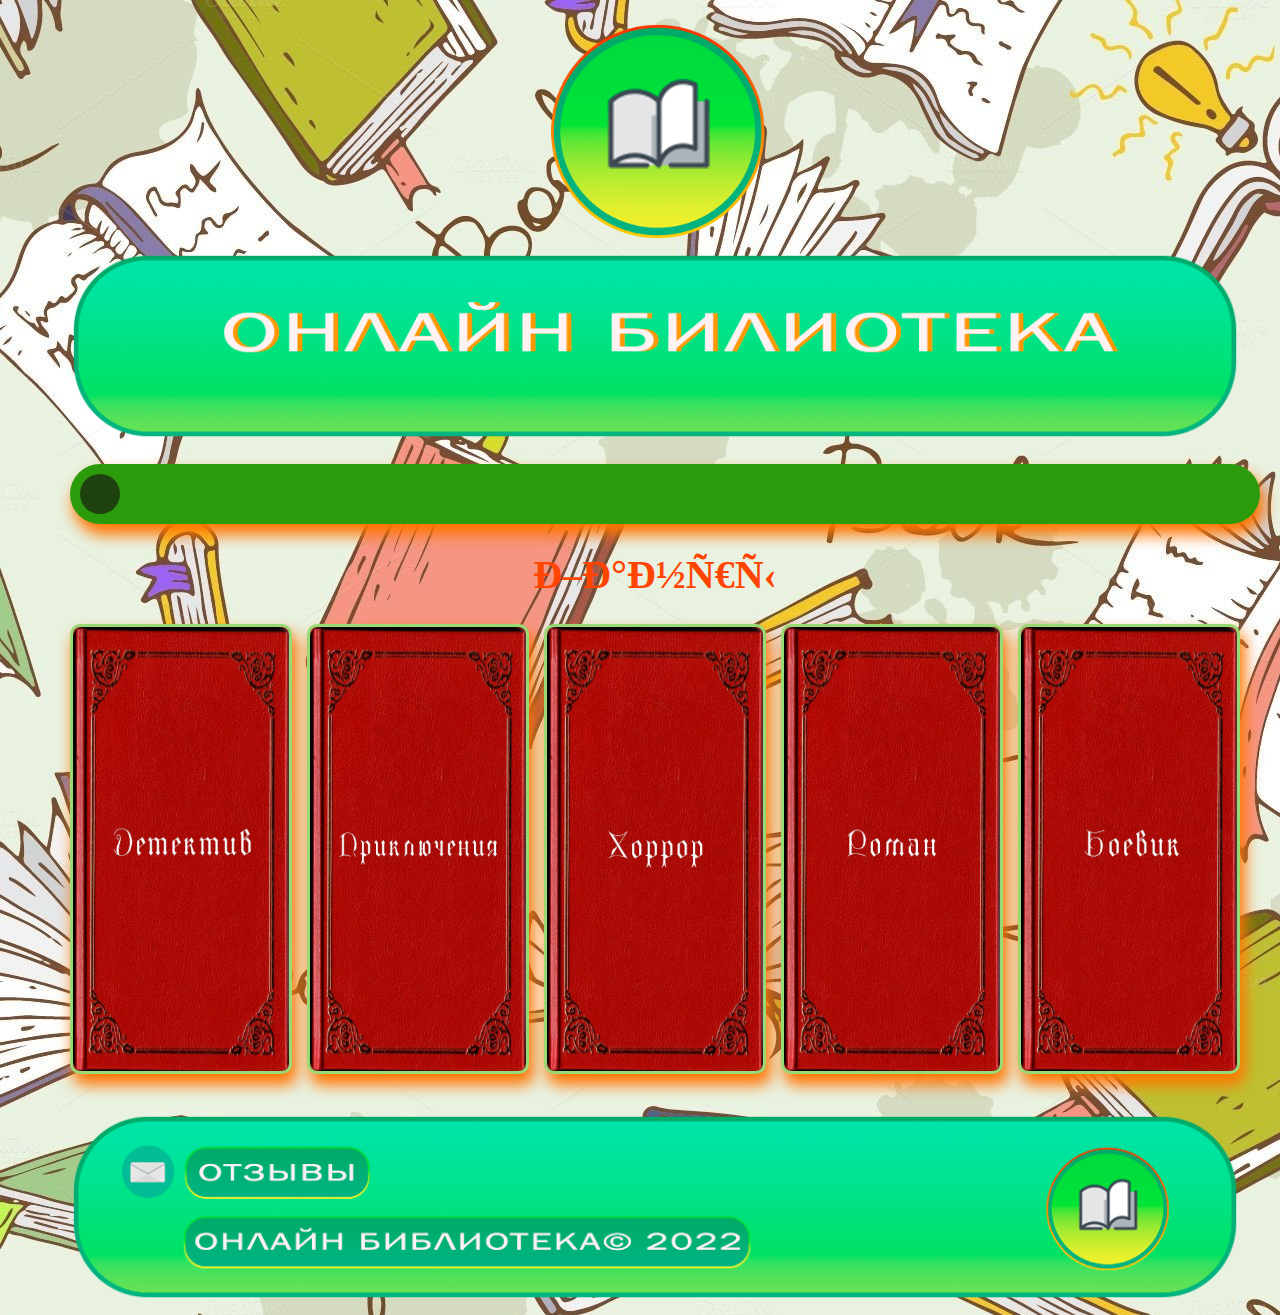
<file: index.html>
<!DOCTYPE html>
<html lang="en">
<head>
    <meta charset="UFT-8">
    <link rel="icon" href="logo2.ico" type="image/x-icon">

    <meta name="viewport" content="width=device-width, initial-scale=1">
<title>Библиотека</title>
<link rel="stylesheet" href="master.css">
</head>

<body>
<div class="container">
<div class="wrapper">


<td>
    <center><img src="logo.png" class="img1"></center>
</td>

<div class="header"></divclass>
    <td>
        <center><img src="ban2.png" class="img3"></center>
    </td>

    <br>

<div class="search">

    <input type="text" class="searchText" placeholder="Поиск...">
    <a class="searchBtn">
        <i class="fas fa-search"></i>
    </a>
</div>
    <h1>Жанры</h1>
    <div class="news">
        <div class="news1">
            <a  href="detectiv.html"><img src="red_book.jpg" class="img2"></a>
        </div>
        <div class="news2">
            <a  href="prik.html"><img src="red_book4.jpg" class="img2"></a>
        </div>
        <div class="news3">
            <a  href="xor.html"><img src="red_book1.jpg" class="img2"></a>
        </div>
        <div class="news4">
            <a  href="roman.html"><img src="red_book2.jpg" class="img2"></a>
        </div>
        <div class="news5">
            <a  href="boi.html"><img src="red_book3.jpg" class="img2"></a>
    	

</div>
    </div>

<br>
<br>

<div class="footer"></divclass>
    <td>
        <center><a  href="otzv.html"><img src="foter2png.png" class="img3"></center></a>
    </td>





</div>
</div>
</body>
</html>
</file>
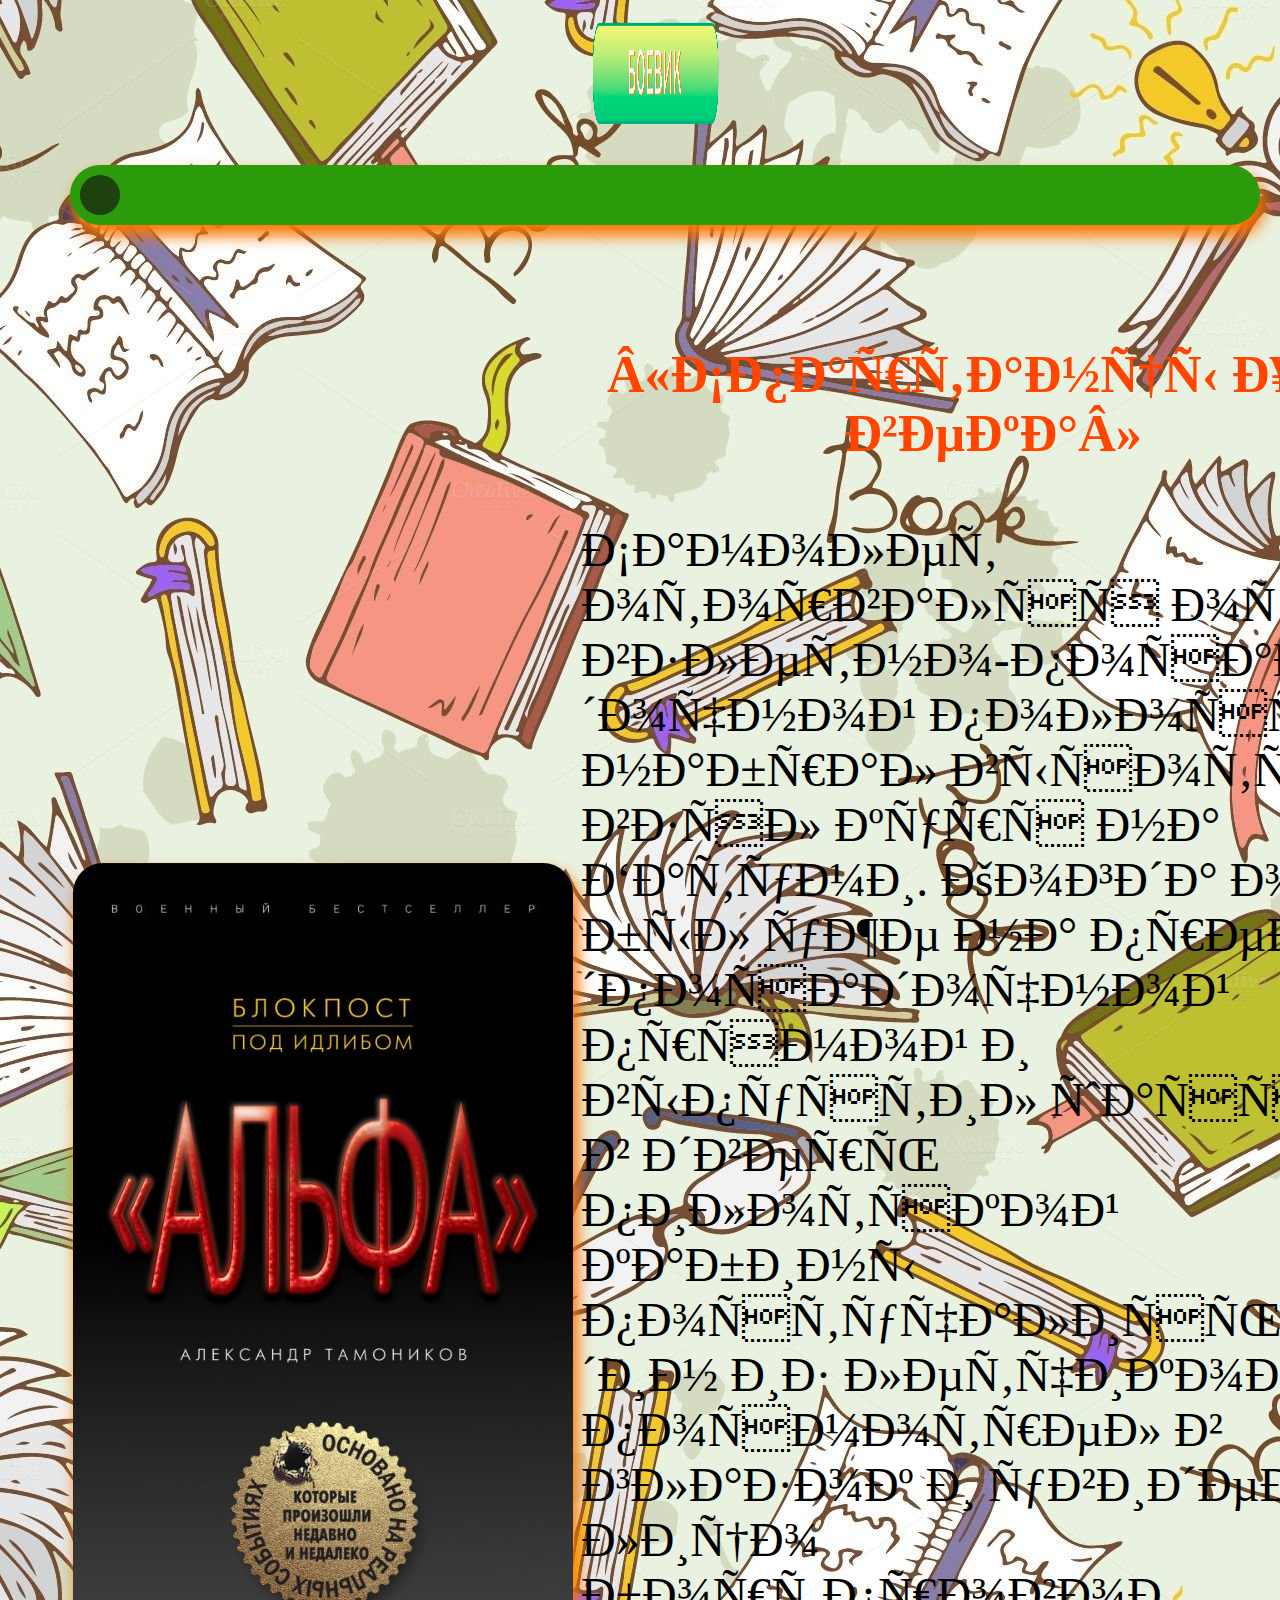
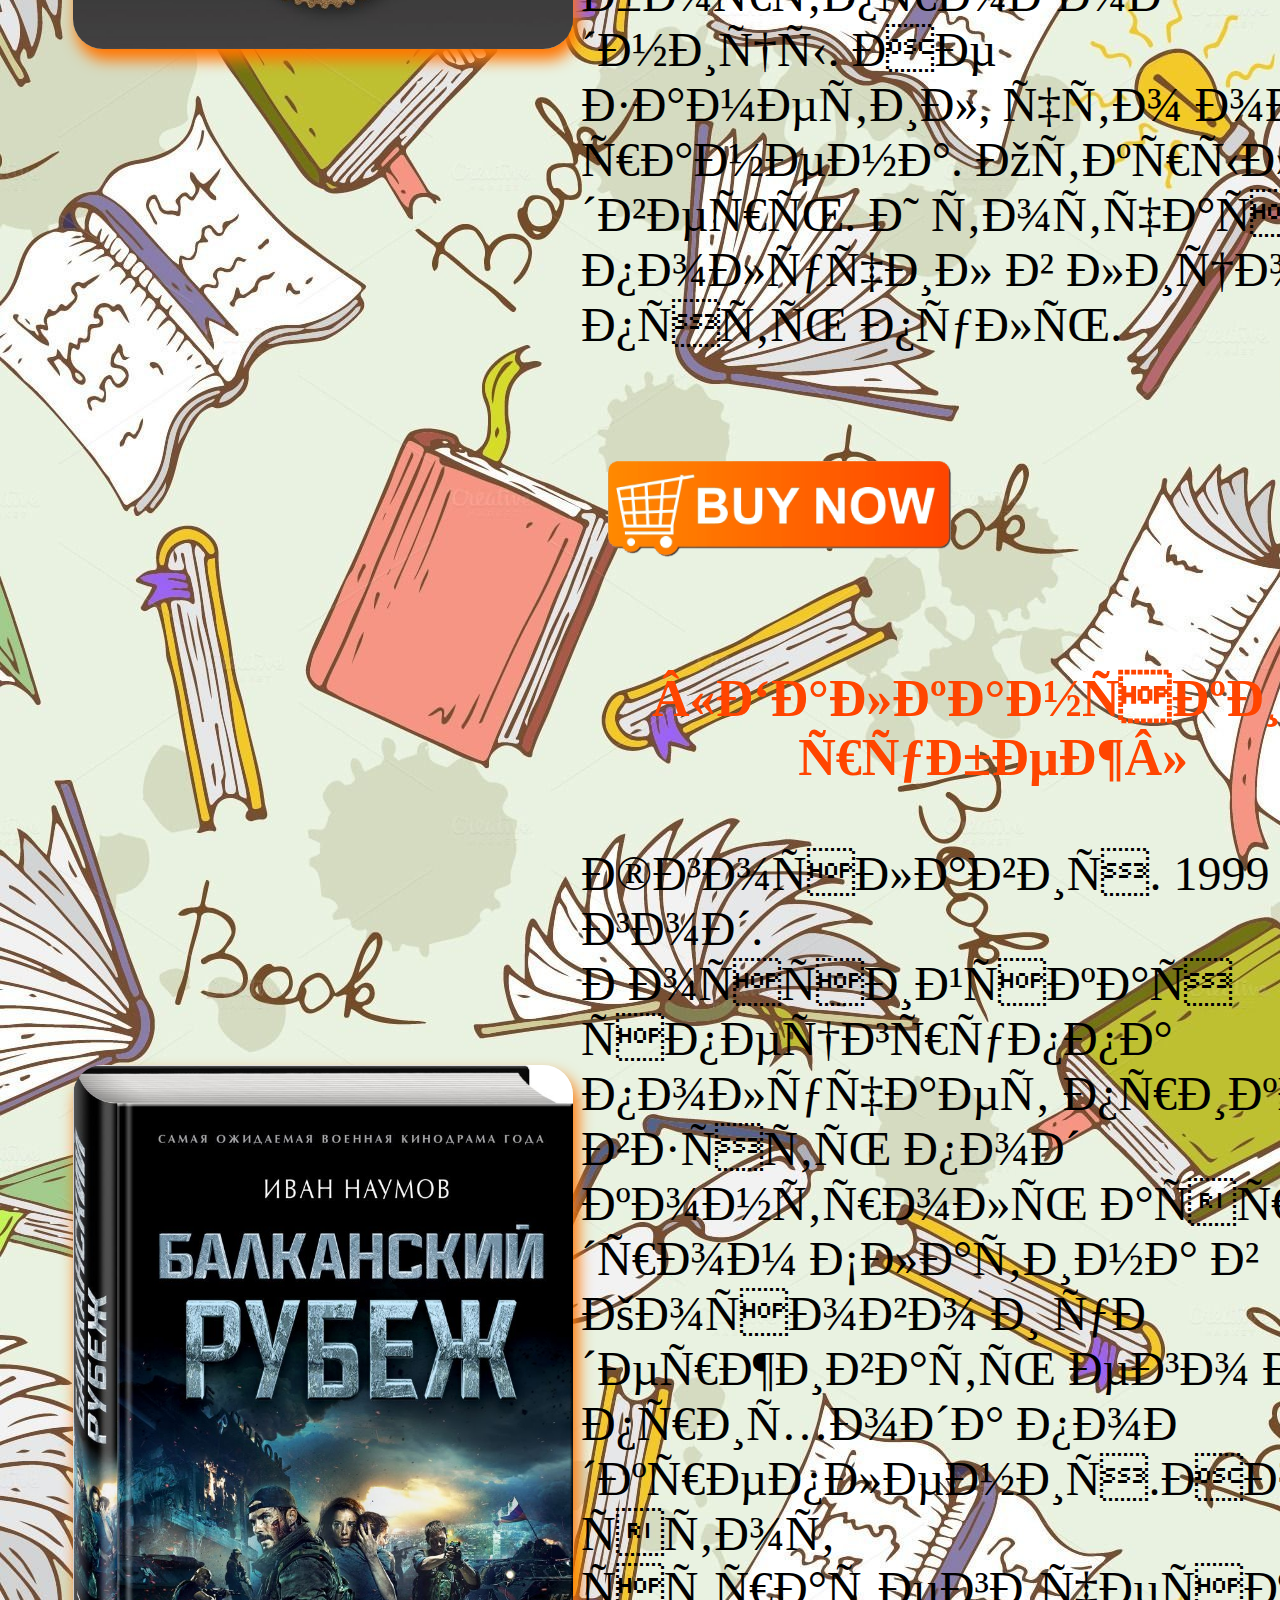
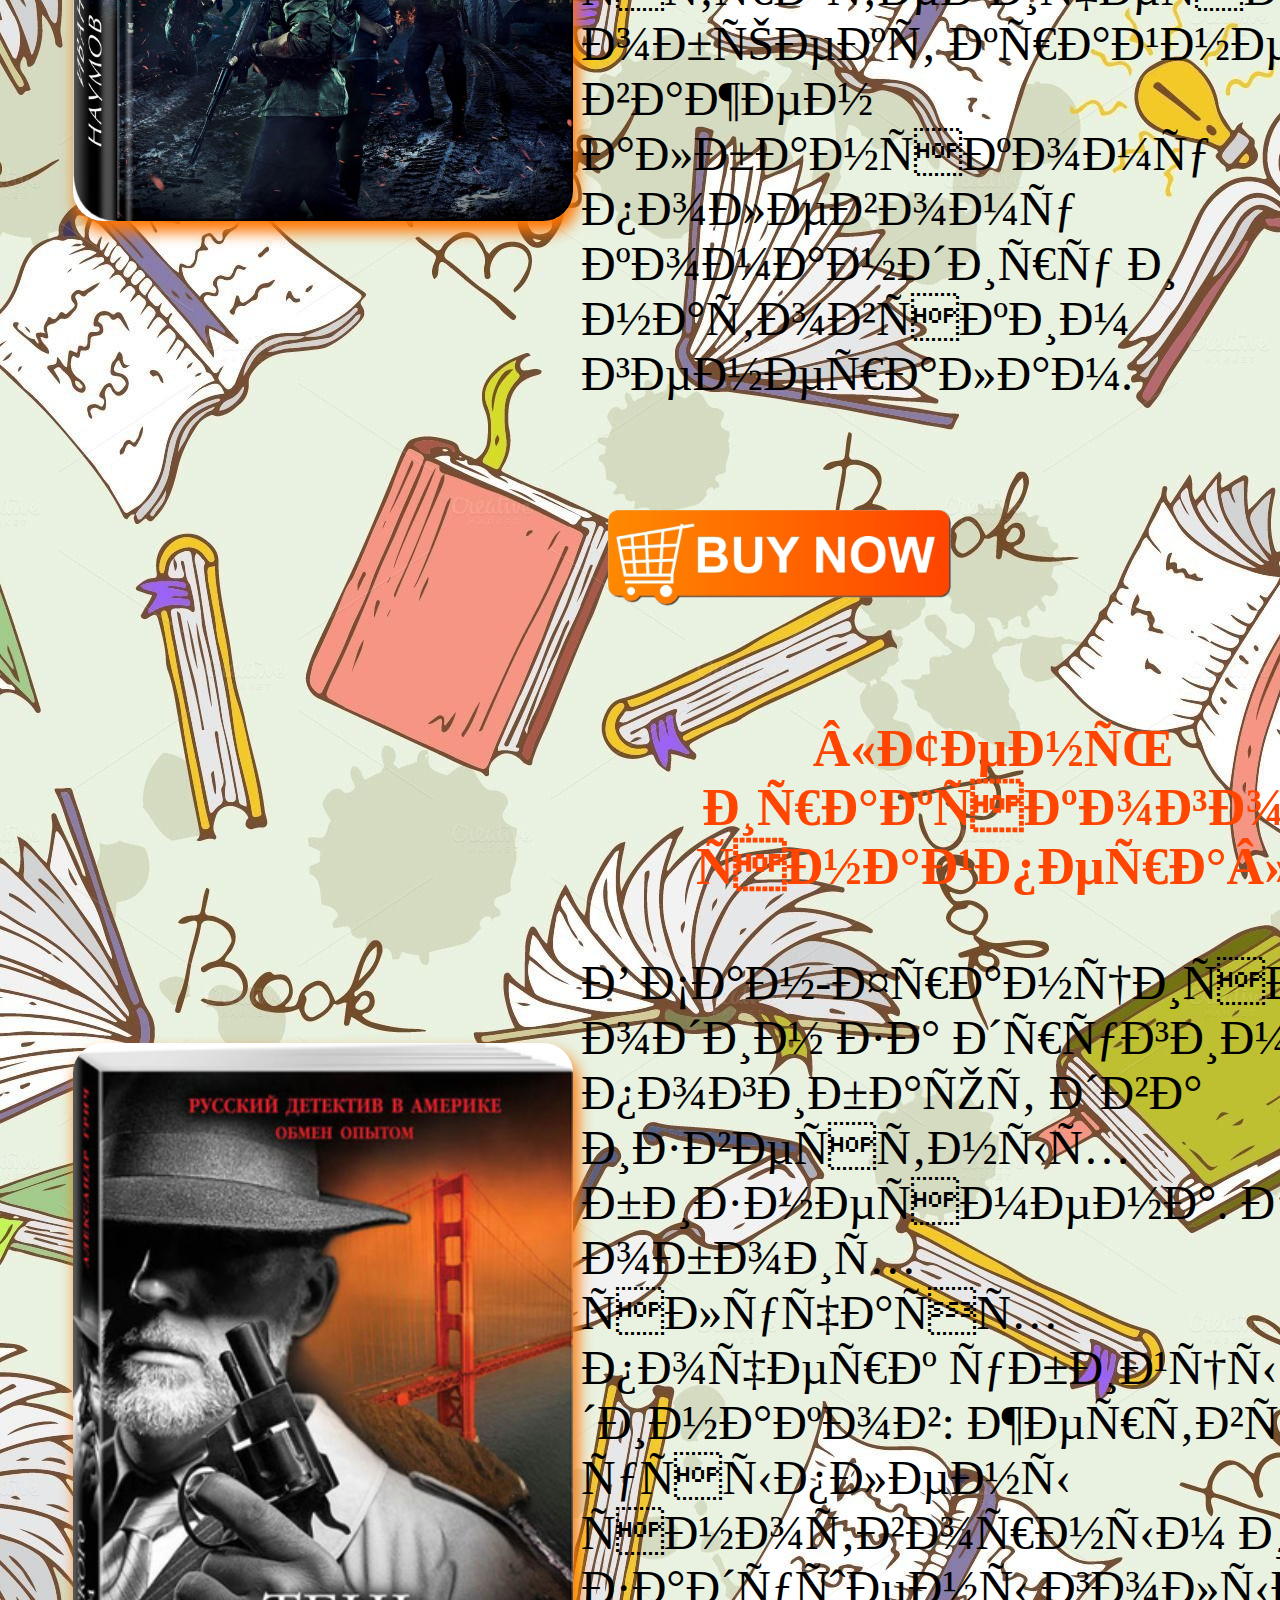
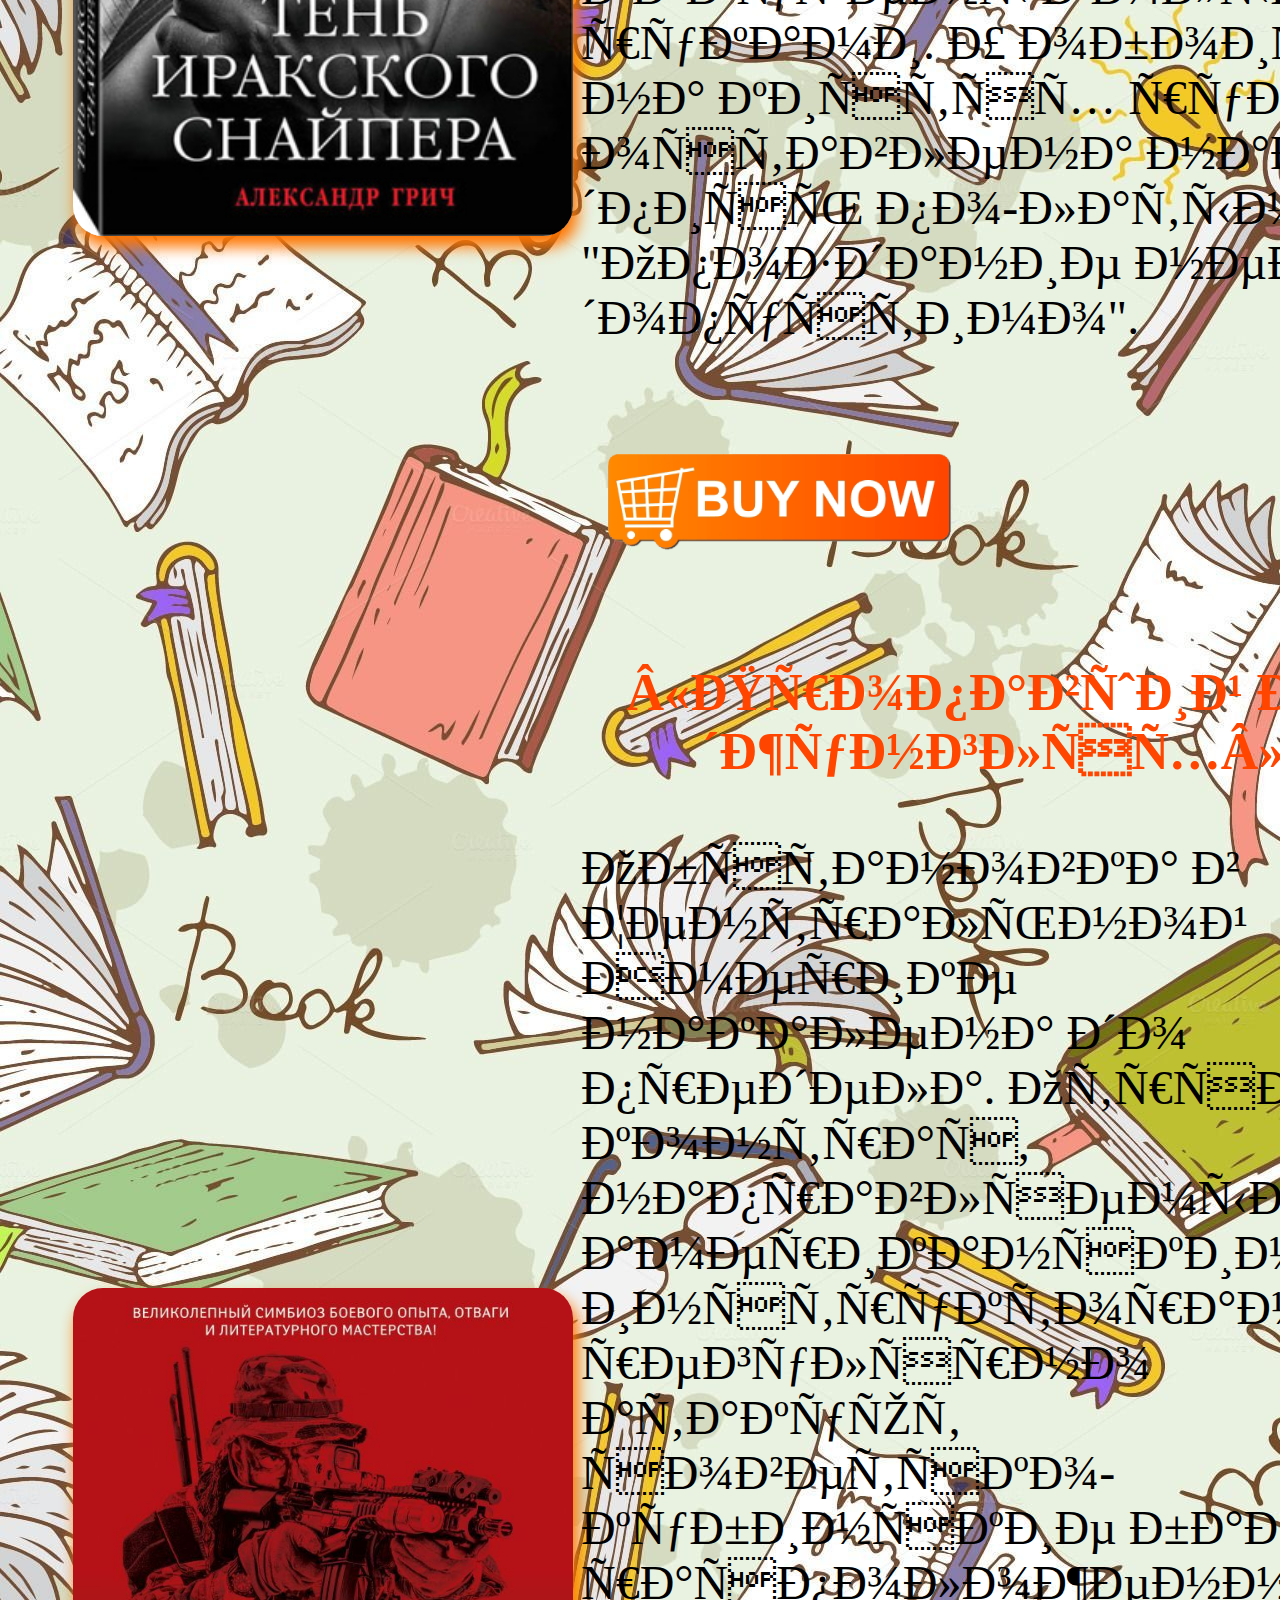
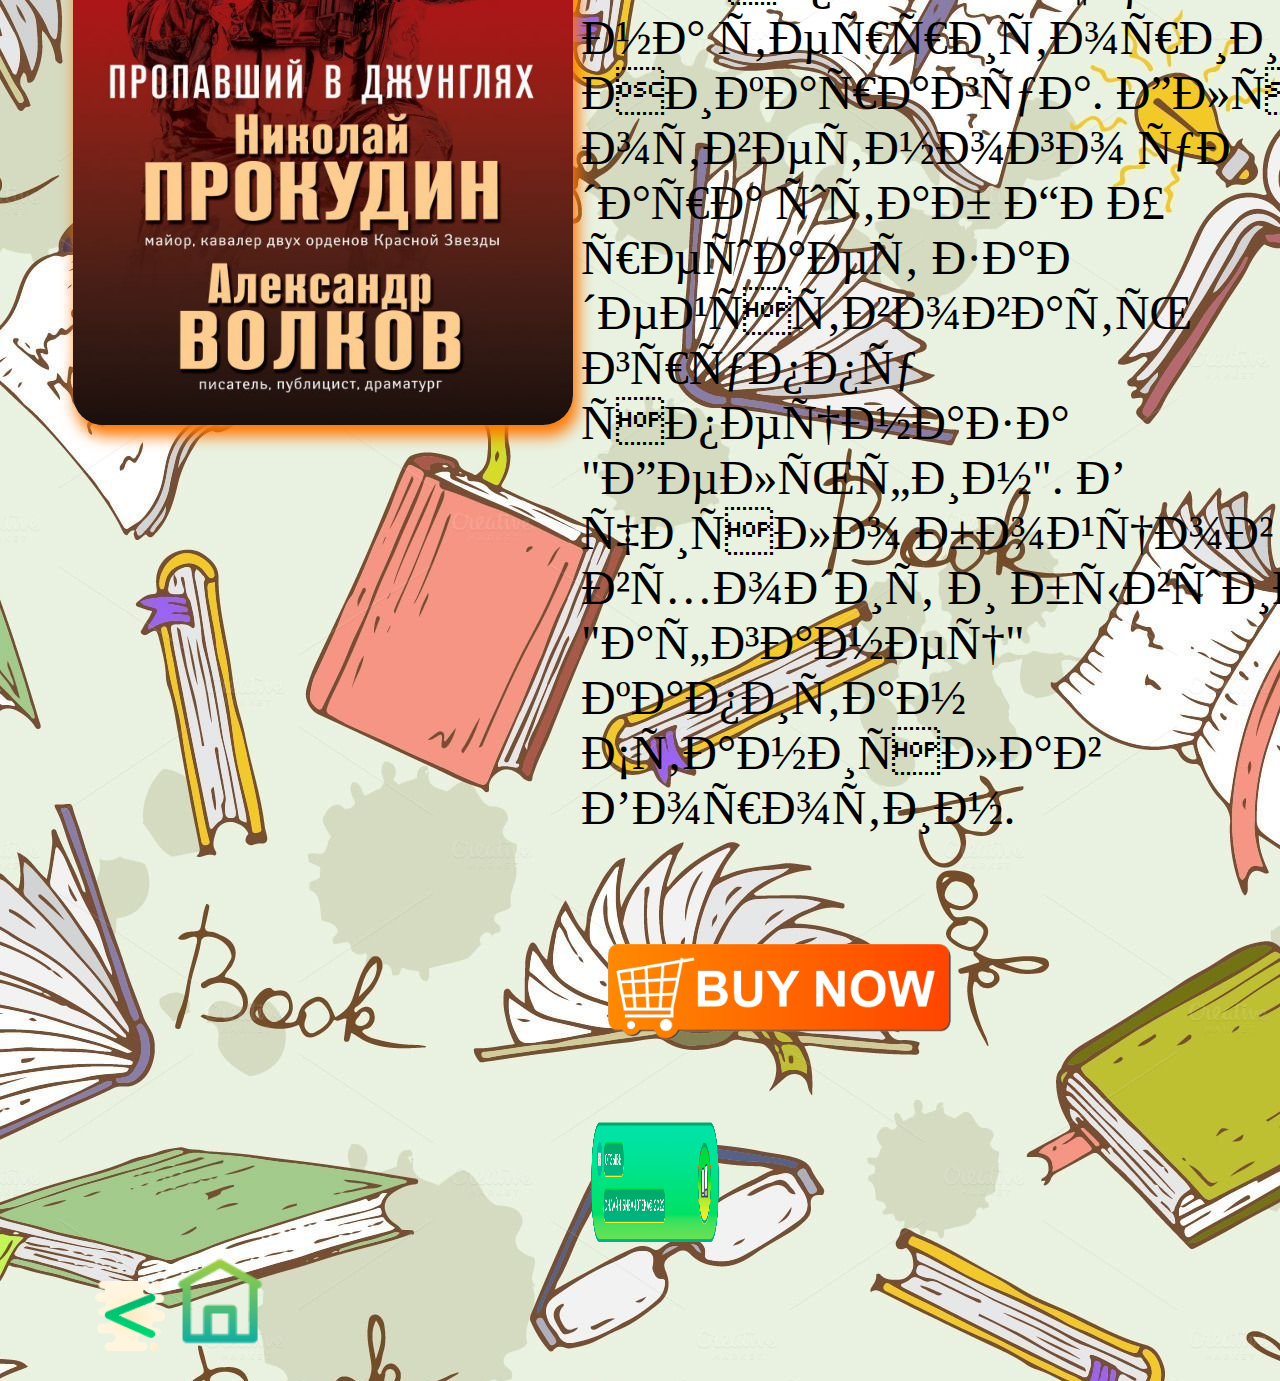
<file: boi.html>
<!DOCTYPE html>
<html lang="en">
<head>
    <meta charset="UFT-8">
    <link rel="icon" href="logo2.ico" type="image/x-icon">

    <meta name="viewport" content="width=device-width, initial-scale=1">
<title>Библиотека</title>
<link rel="stylesheet" href="detectiv.css">
</head>

<body>
<div class="container">
<div class="wrapper">



<div class="header"></divclass>
    <td>
        <center><img src="boi.png" class="img3"></center>
    </td>

    <br>

<div class="search">

    <input type="text" class="searchText" placeholder="Поиск...">
    <a class="searchBtn">
        <i class="fas fa-search"></i>
    </a>
</div>
   

<br>
<br>


</style>
<body>

<table border="0" width=100%>
<tr>
<td> <br> <img src="b1.jpg" class="img4" width="500"> <br> <td>
<td valign="top"> <br> <h1> <font color="#FF4500">«Спартанцы ХХI века» </font></h1>
<br> <font size="250">Самолет оторвался от взлетно-посадочной полосы, набрал высоту и взял курс на Батуми. Когда он был уже на предпосадочной прямой и выпустил шасси, в дверь пилотской кабины постучались. Один из летчиков посмотрел в глазок и увидел лицо бортпроводницы. Не заметил, что она ранена. Открыл дверь. И тотчас получил в лицо пять пуль.
<br><br>
    <a  href="https://book24.ru/product/spartantsy-khkhi-veka-5424330/"></a><img src="pay.png"  alt="Купить" height="200px" align="center"></a>

</font>

<br> </td>



</tr>


<tr>
<td> <br> <img src="b2.jpg" class="img4" width="500"> <br> <td>
<td valign="top"> <br> <h1> <font color="#FF4500">«Балканский рубеж»</font> </h1>
<br> <font size="250">Югославия. 1999 год. Российская спецгруппа получает приказ взять под контроль аэродром Слатина в Косово и удерживать его до прихода подкрепления.Но этот стратегический объект крайне важен албанскому полевому командиру и натовским генералам.
<br><br>
 <a  href="https://book24.ru/product/balkanskiy-rubezh-5483071/"><img src="pay.png"  alt="Купить" height="200px" align="center"></a>

  </font>

  <br> </td>
</tr>

<tr>
<td> <br> <img src="b3.jpg" class="img4" width="500"> <br> <td>
<td valign="top"> <br> <h1> <font color="#FF4500">«Тень иракского снайпера»</font> </h1>
<br> <font size="250">В Сан-Франциско один за другим погибают два известных бизнесмена. В обоих случаях почерк убийцы одинаков: жертвы усыплены снотворным и задушены голыми руками. У обоих на кистях рук оставлена надпись по-латыни: "Опоздание недопустимо". 
<br><br>
<a  href="https://book24.ru/product/ten-irakskogo-snaypera-162"><img src="pay.png"  alt="Купить" height="200px" align="center"></a>

</font>
<br> </td>
</tr>


<tr>
<td> <br> <img src="b4.jpg" class="img4" width="500"> <br> <td>
<td valign="top"> <br> <h1> <font color="#FF4500">«Пропавший в джунглях»</font> </h1>
<br> <font size="250">Обстановка в Центральной Америке накалена до предела. Отряды контрас, направляемые американскими инструкторами, регулярно атакуют советско-кубинские базы, расположенные на территории Никарагуа. Для ответного удара штаб ГРУ решает задействовать группу спецназа "Дельфин". В число бойцов входит и бывший "афганец" капитан Станислав Воротин.
<br><br>
<a  href="https://book24.ru/product/propavshiy-v-dzhunglyakh-5"><img src="pay.png"  alt="Купить" height="200px" align="center"></a>
</font>
<br> </td>
</tr>


</table>

<div class="footer"></divclass>
    <td>
        <center><a  href="otzv.html"><img src="foter2png.png" class="img3"></center></a>
    </td>

<td>
<a  href="roman.html"><img src="naz.png" height="70px"></center></a>
</td>

<a  href="index.html"><img src="home.png" height="100px"></center></a>




</body>
</html>
</file>
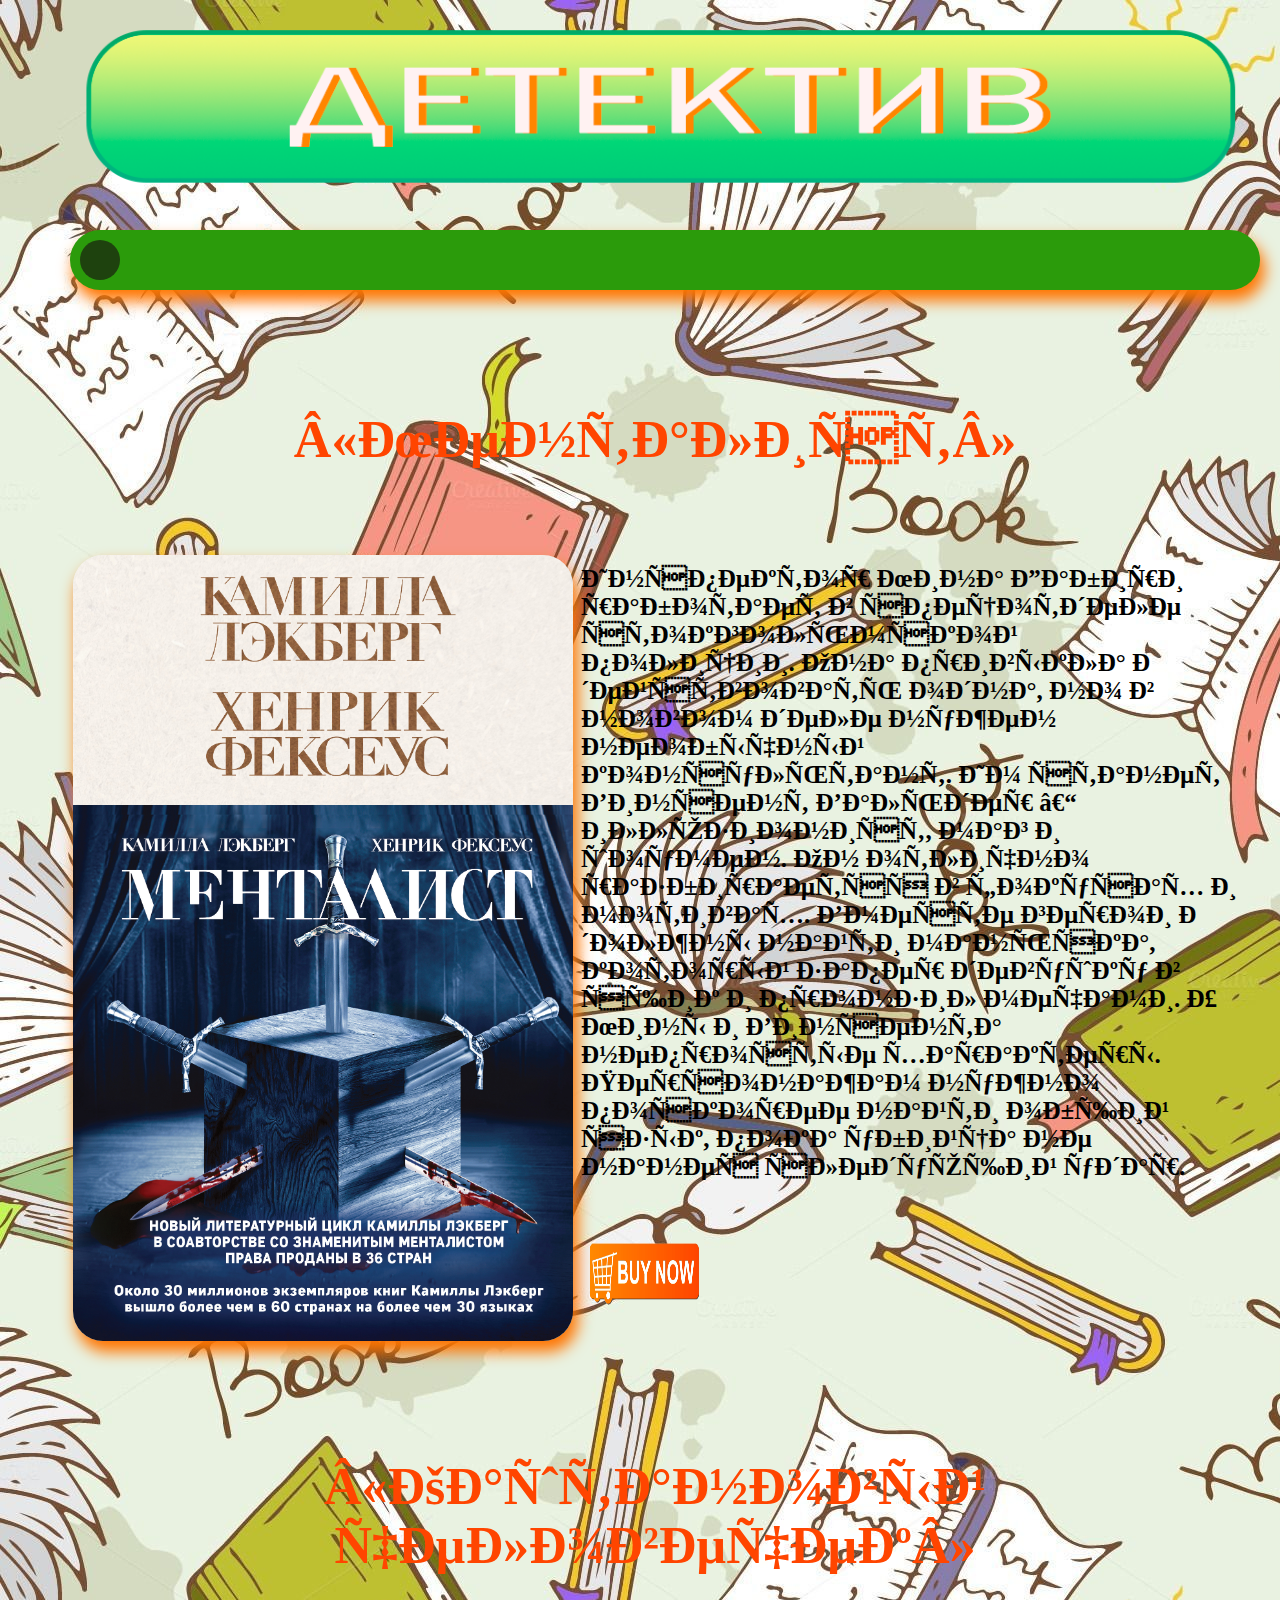
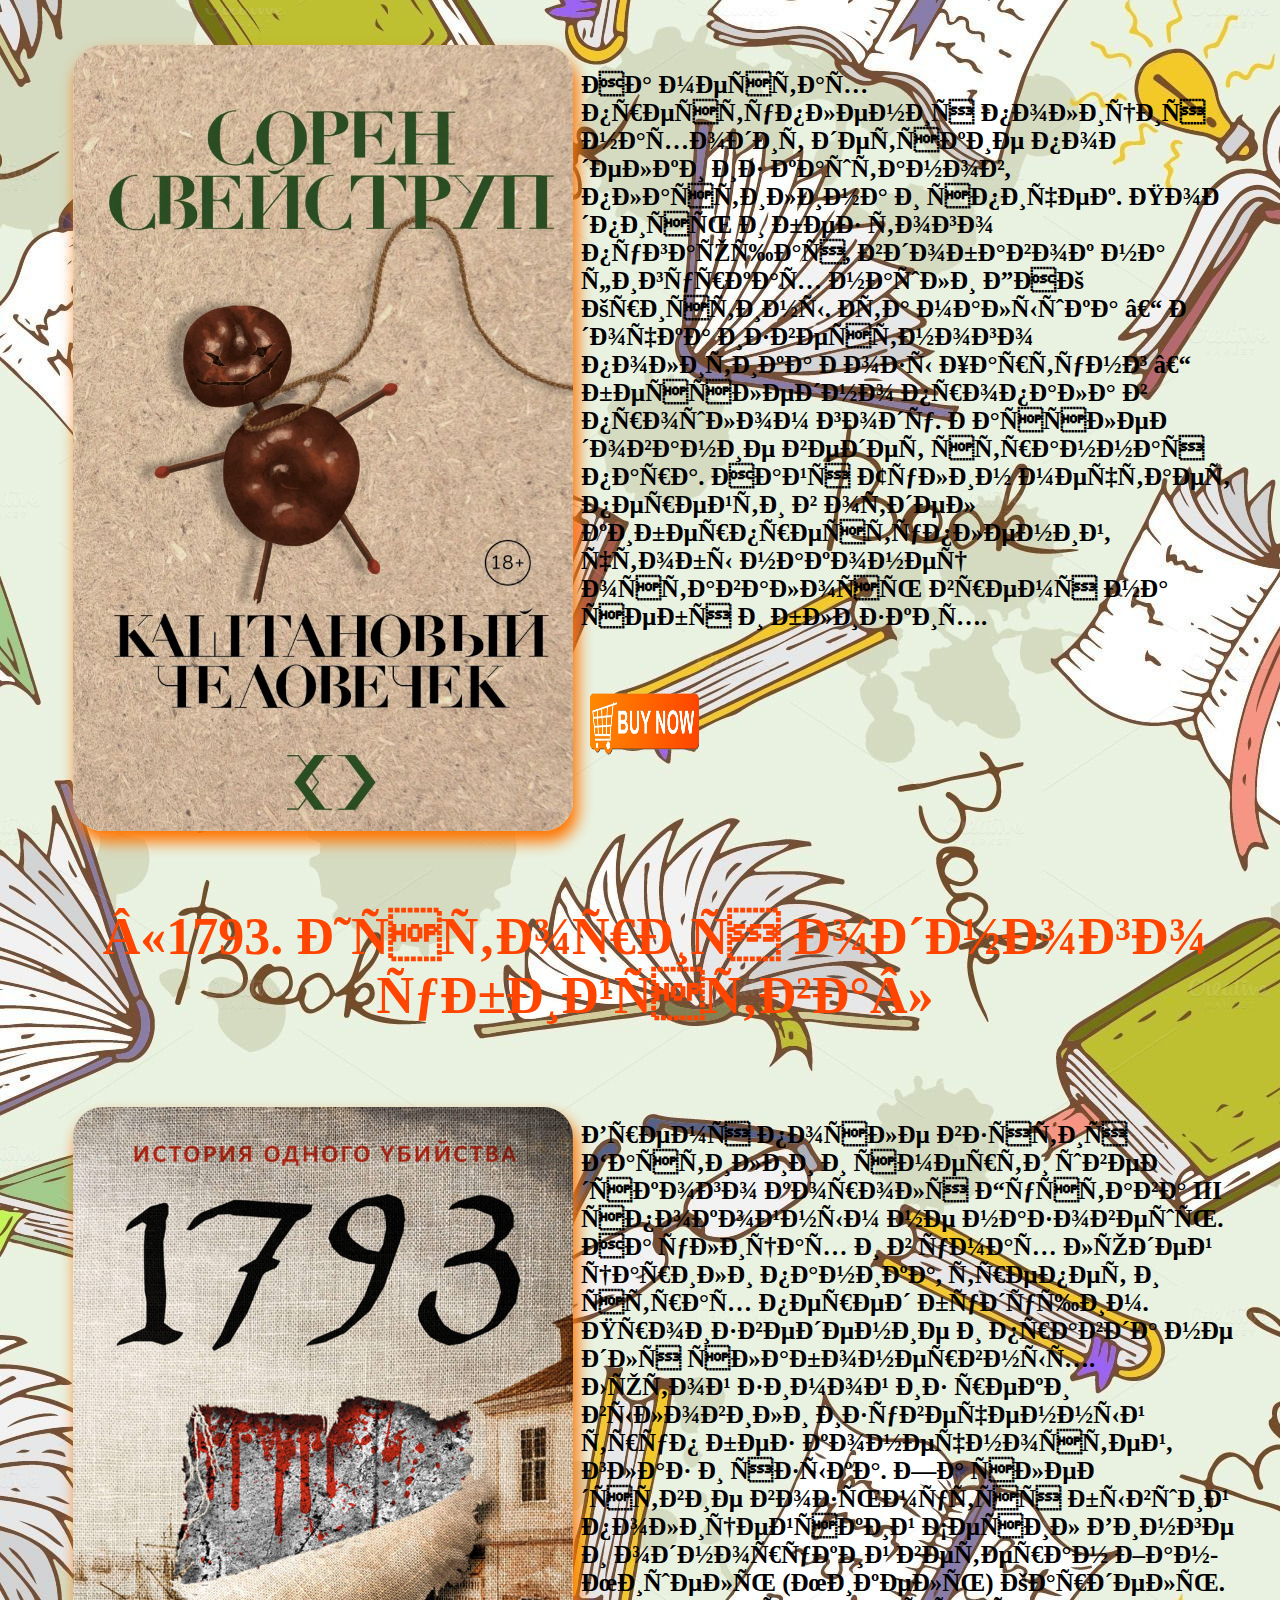
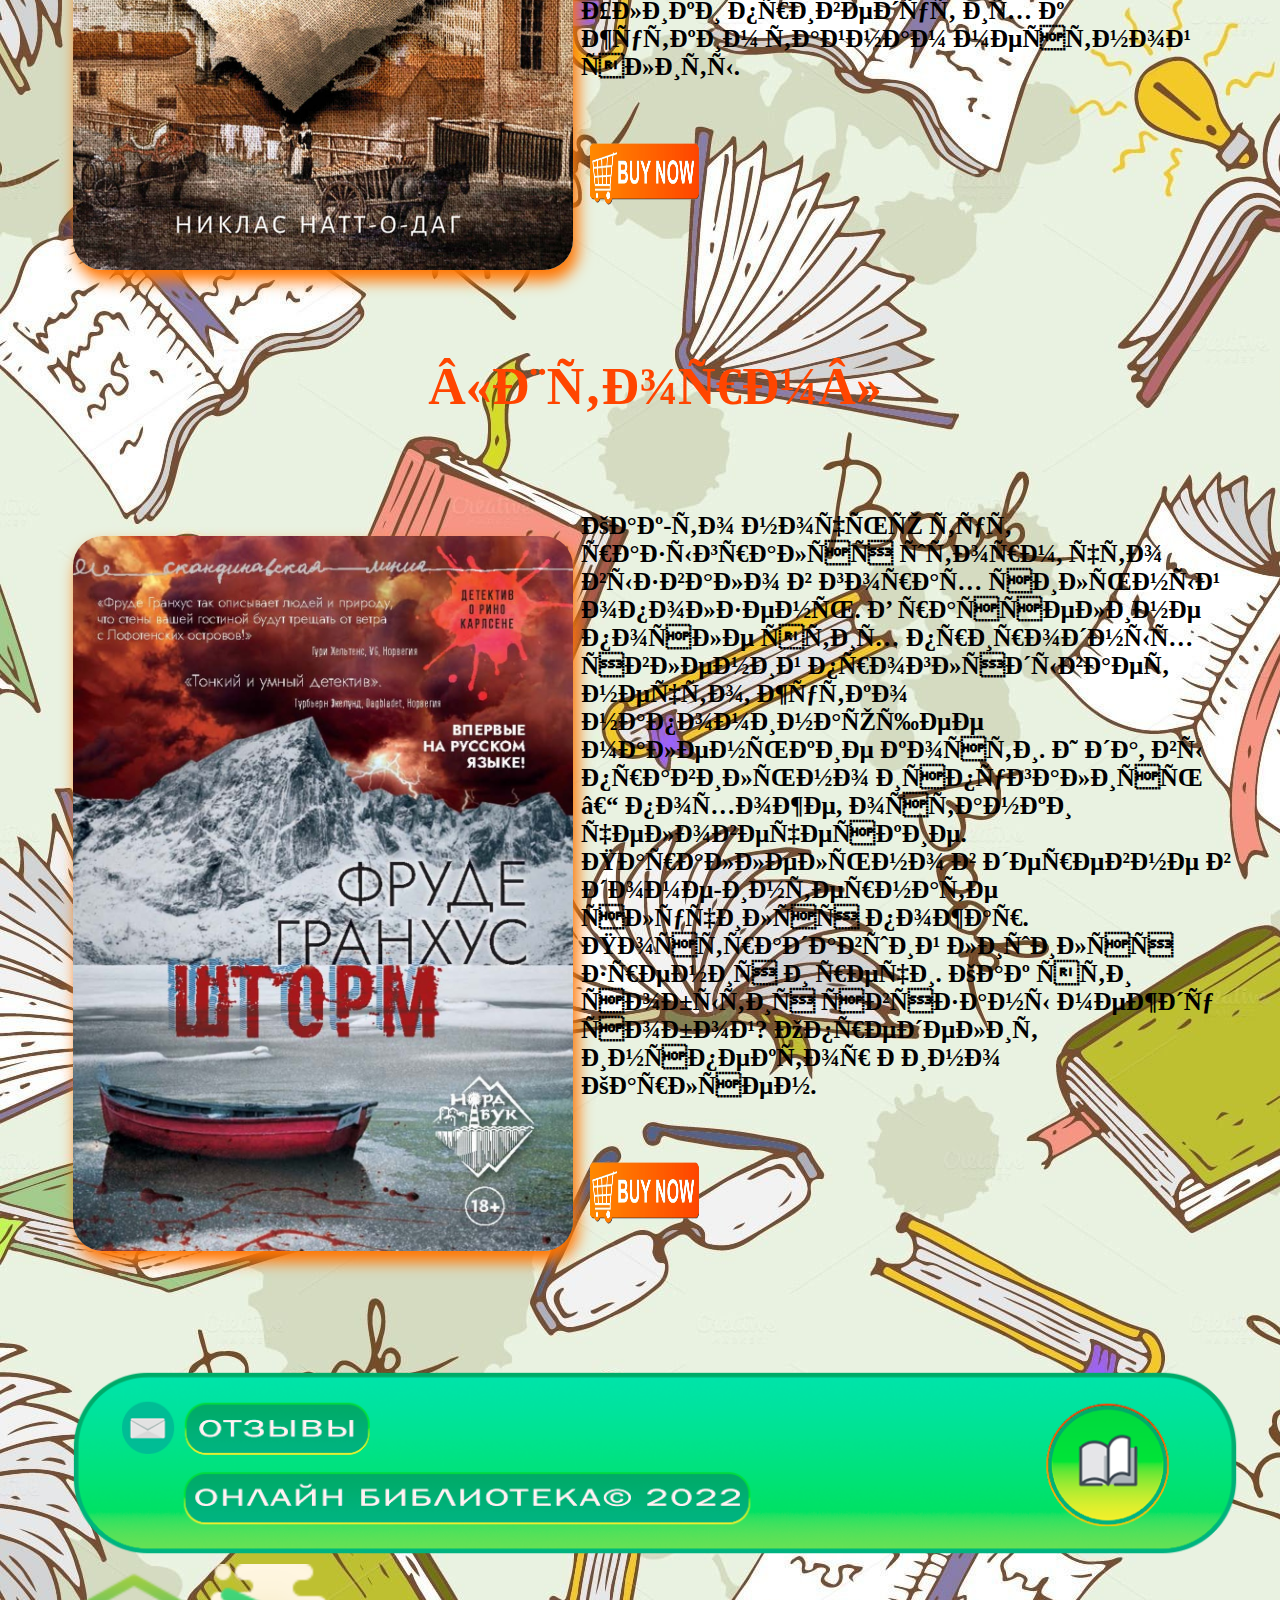
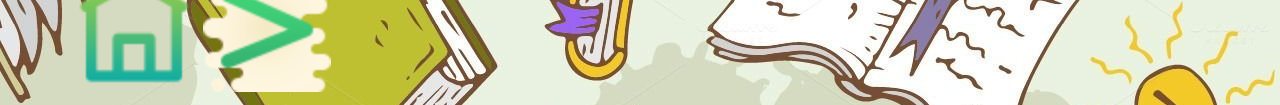
<file: detectiv.html>
<!DOCTYPE html>
<html lang="en">
<head>
    <meta charset="UFT-8">
    <link rel="icon" href="logo2.ico" type="image/x-icon">

    <meta name="viewport" content="width=device-width, initial-scale=1">
<title>Библиотека</title>
<link rel="stylesheet" href="detectiv.css">
</head>

<body>
<div class="container">
<div class="wrapper">



<div class="header"></divclass>
    <td>
        <center><img src="det.png" class="img2"></center>
    </td>

    <br>

<div class="search">

    <input type="text" class="searchText" placeholder="Поиск...">
    <a class="searchBtn">
        <i class="fas fa-search"></i>
    </a>
</div>
   

<br>
<br>


</style>
<body>

<table border="0" width=100%>
<tr>
<td colspan="3"> <br> <h1> <font color="#FF4500"><center>«Менталист»</center> </font></h1> </td>
</tr>
<tr>
<td> <img src="d1.jpg" class="img4" width="500"> <td>
<td valign="top"> 
<br> <h4>Инспектор Мина Дабири работает в спецотделе стокгольмской полиции. Она привыкла действовать одна, но в новом деле нужен необычный консультант. Им станет Винсент Вальдер – иллюзионист, маг и шоумен. Он отлично разбирается в фокусах и мотивах. Вместе герои должны найти маньяка, который запер девушку в ящик и пронзил мечами. У Мины и Винсента непростые характеры. Персонажам нужно поскорее найти общий язык, пока убийца не нанес следующий удар.
<br><br>
    <a  href="https://www.litres.ru/camilla-lackberg"><img src="pay.png" class="img1" alt="Купить" height="200px" align="center"></a>

</h4>

<br> </td>



</tr>

<tr>
<td colspan="3"> <br> <h1> <font color="#FF4500">«Каштановый человечек»</font> </h1> </td>
</tr>
<tr>
<td> <br> <img src="d2.jpg" class="img4" width="500"> <br> <td>
<td valign="top"> 
<br> <h4> На местах преступления полиция находит детские поделки из каштанов, пластилина и спичек. Подпись и без того пугающая, вдобавок на фигурках нашли ДНК Кристины. Эта малышка – дочка известного политика Розы Хартунг – бесследно пропала в прошлом году. Расследование ведет странная пара. Найя Тулин мечтает перейти в отдел киберпреступлений, чтобы наконец оставалось время на себя и близких.

<br><br>
 <a  href="https://www.litres.ru/soren-sveystrup/"><img src="pay.png" class="img1"  alt="Купить" height="200px" align="center"></a>

 </h4>

  <br> </td>
</tr>


<tr>
<td colspan="3">  <br> <h1> <font color="#FF4500">«1793. История одного убийства»</font> </h1> </td>
</tr>
<tr>
<td> <br> <img src="d3.jpg" class="img4" width="500"> <br> <td>
<td valign="top">
<br> <h4>Время после взятия Бастилии и смерти шведского короля Густава III спокойным не назовешь. На улицах и в умах людей царили паника, трепет и страх перед будущим. Произведение и правда не для слабонервных. Лютой зимой из реки выловили изувеченный труп без конечностей, глаз и языка. За следствие возьмутся бывший полицейский Сесил Винге и однорукий ветеран Жан-Мишель (Микель) Кардель. Улики приведут их к жутким тайнам местной элиты.
<br><br>
<a  href="https://www.litres.ru/niklas-natt-o-da"><img src="pay.png" class="img1"  alt="Купить" height="200px" align="center"></a>
</h4>
<br> </td>
</tr>


<tr>
<td colspan="3"> <br> <h1> <font color="#FF4500">«Шторм»</font> </h1> </td>
</tr>

<tr>
<td> <br> <img src="d4.jpg" class="img4" width="500"> <br> <td>
<td valign="top"> 
<br> <h4>Как-то ночью тут разыгрался шторм, что вызвало в горах сильный оползень. В расселине после этих природных явлений проглядывает нечто, жутко напоминающее маленькие кости. И да, вы правильно испугались – похоже, останки человеческие. Параллельно в деревне в доме-интернате случился пожар. Пострадавший лишился зрения и речи. Как эти события связаны между собой? Определит инспектор Рино Карлсен.
<br><br>
<a  href="https://www.litres.ru/frude-granhus/sh"><img src="pay.png" class="img1" alt="Купить" height="200px" align="center"></a>
</h4>
<br> </td>
</tr>


</table>

<div class="footer"></div>
    <td>
        <center><a  href="otzv.html"><img src="foter2png.png" class="img2" ></center></a>
    </td>





<td>
<a  href="index.html"><img src="home.png" height="100px" class="img3"></center></a> 
</td>

<td>
<a  href="prik.html"><img src="vper.png" height="70px" class="img3"></center></a>
</td>

</div></div>

</body>
</html>
</file>
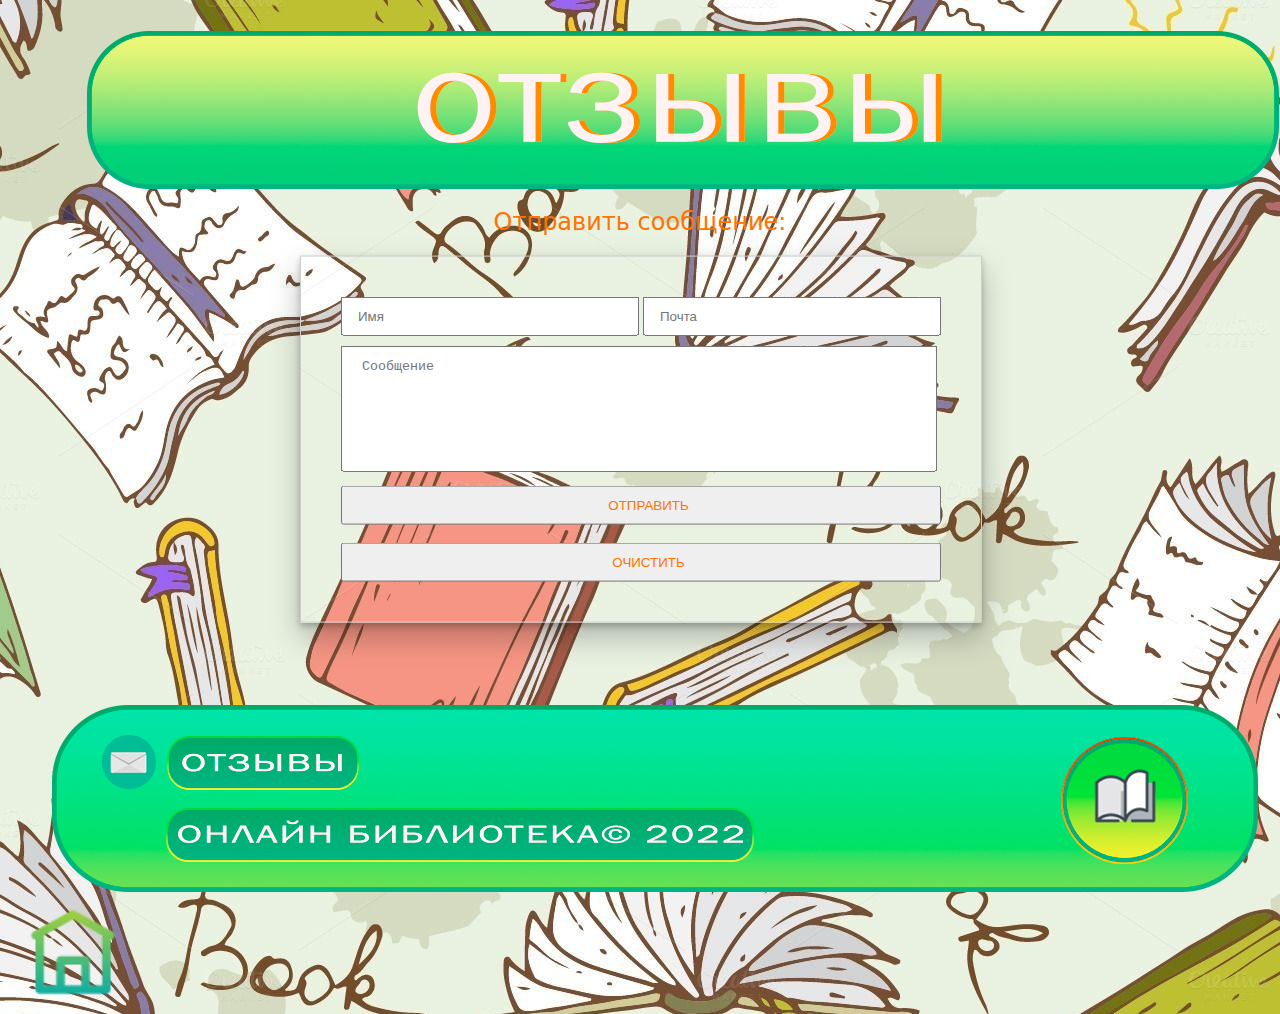
<file: otzv.html>
<!DOCTYPE html>
<html>
<head>
    <meta charset="UTF-8">
    <title>Библиотека</title>
    <link rel="icon" href="logo2.ico" type="image/x-icon">

    <meta name="viewport" content="width=device-width, initial-scale=1">

    <style>

body{

    background:url("fon.jpg");
    color: black;
        
 }

h2.forms {
    font-family: system-ui;
    font-weight: 300;
    text-align: center;
    color: #ff7300;
}
divcenter {
    width: 680px;
    display: block;
    top: 45%;
    left: 50%;
    position: absolute;
    transform: translate(-50%, -50%);

} form.new_form {
    width: 600px;
    border: 1px solid red;
    display: block;

}form.new_form textarea {
    width: 99%;
    margin: 10px 0;
    height: 100px;
    resize: none;
    text-indent: 20px;
    padding: 12px 0;


}form.new_form input[type="text"] {
    width: 49%;
    padding: 10px 0;
    text-indent: 15px;

}form.new_form input {
    width: 49%;
    padding: 10px 0;
    text-indent: 15px;

}form.new_form {
    width: 600px;
    border: 1px solid #cecece;
    display: block;
    height: 285px;
    padding: 40px;     box-shadow: 0 14px 28px rgba(0,0,0,0.25), 0 3px 6px rgba(0,0,0,0.22);     margin: auto;

}form.new_form input[type="submit"] {
    width: 100%;
    text-align: center;
    font-family: sans-serif;
    font-weight: 100;
    color: #ff7300;
    text-transform: uppercase;
    cursor: pointer;
}

form.new_form input[type="reset"] {
    width: 100%;
    text-align: center;
    font-family: sans-serif;
    font-weight: 100;
    color: #ff7300;
    text-transform: uppercase;
    cursor: pointer;
}



.container {
   margin: 0 auto;
   width: 100%;
   max-width: 1900px;
   padding: 0 15px;
   flex-direction:row-reverse;
   justify-content: space-between;
}

.wrapper {
    max-width: 90%;
    margin-left: auto;
    margin-right: auto;
}

@media (min-width: 1170px) {
    .wrapper {
        max-width: 1170px;
    }
}


</style>
</head>
<body>

    <div class="container">
        <div class="wrapper">

     <td>
        <center><img src="otzv.png" class="img3"></center>
    </td>

    <br>


   
</div>
   

<br>
<br>
    
    <divcenter>
        <h2 class="forms">Отправить сообщение:</h2>
        <form method="post" class="new_form">
            <input type="text" name="name"  title="Введите ваше имя" placeholder="Имя"  required >
            <input type="text" name="email" placeholder="Почта" required>
            <textarea name="mess" placeholder="Сообщение" required></textarea>
            <input type="submit" value="Отправить">
            <br>
            <br>
            <input type="reset" value="ОЧИСТИТЬ" />
        </form>
    </divcenter>

<br>
<br>
<br>
<br>
<br>
<br>
<br>
<br>
<br>
<br>
<br>
<br>
<br>
<br>
<br>
<br>
<br>
<br>
<br>
<br>
<br>
<br>
<br>
<br>
 <td>
        <center><img src="foter2png.png" class="img3"></center>
    </td>

    <td>
<a  href="index.html"><img src="home.png" height="100px"></center></a> 
</td>

</body>
</html>
</file>
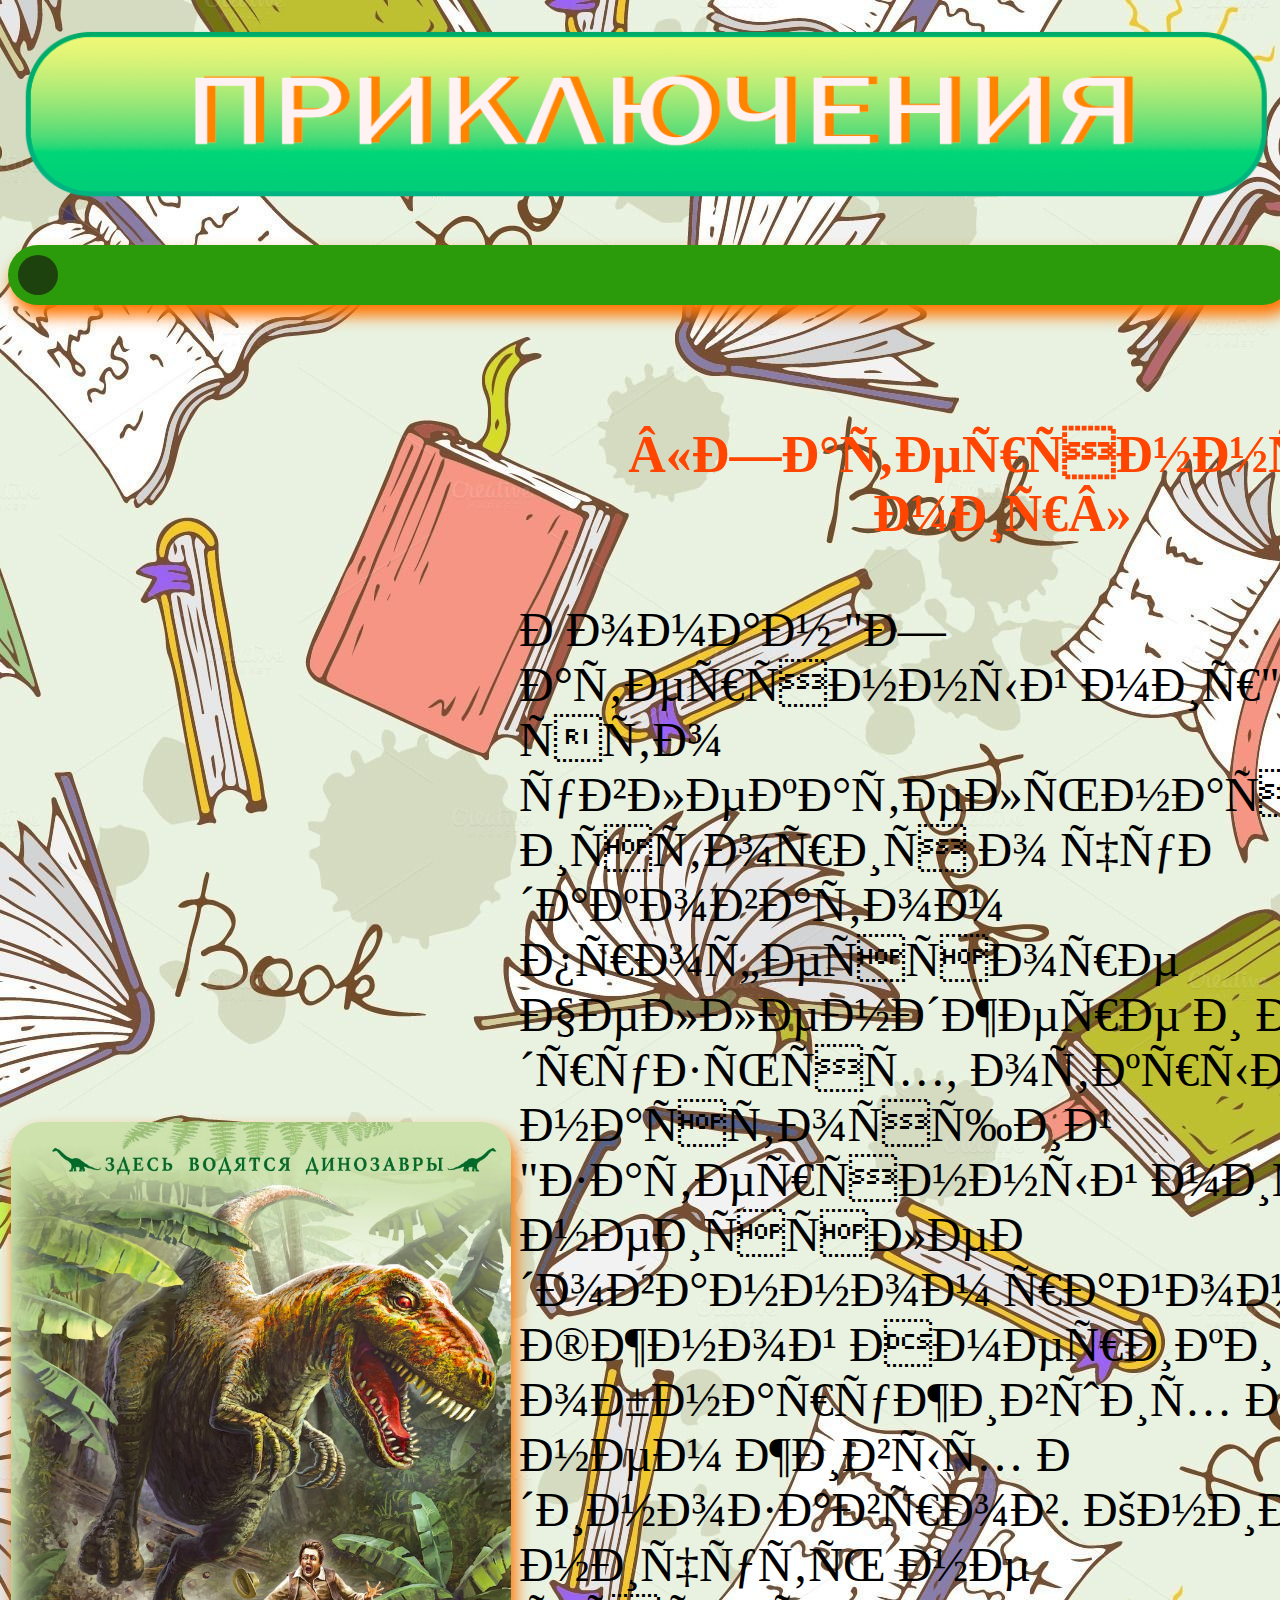
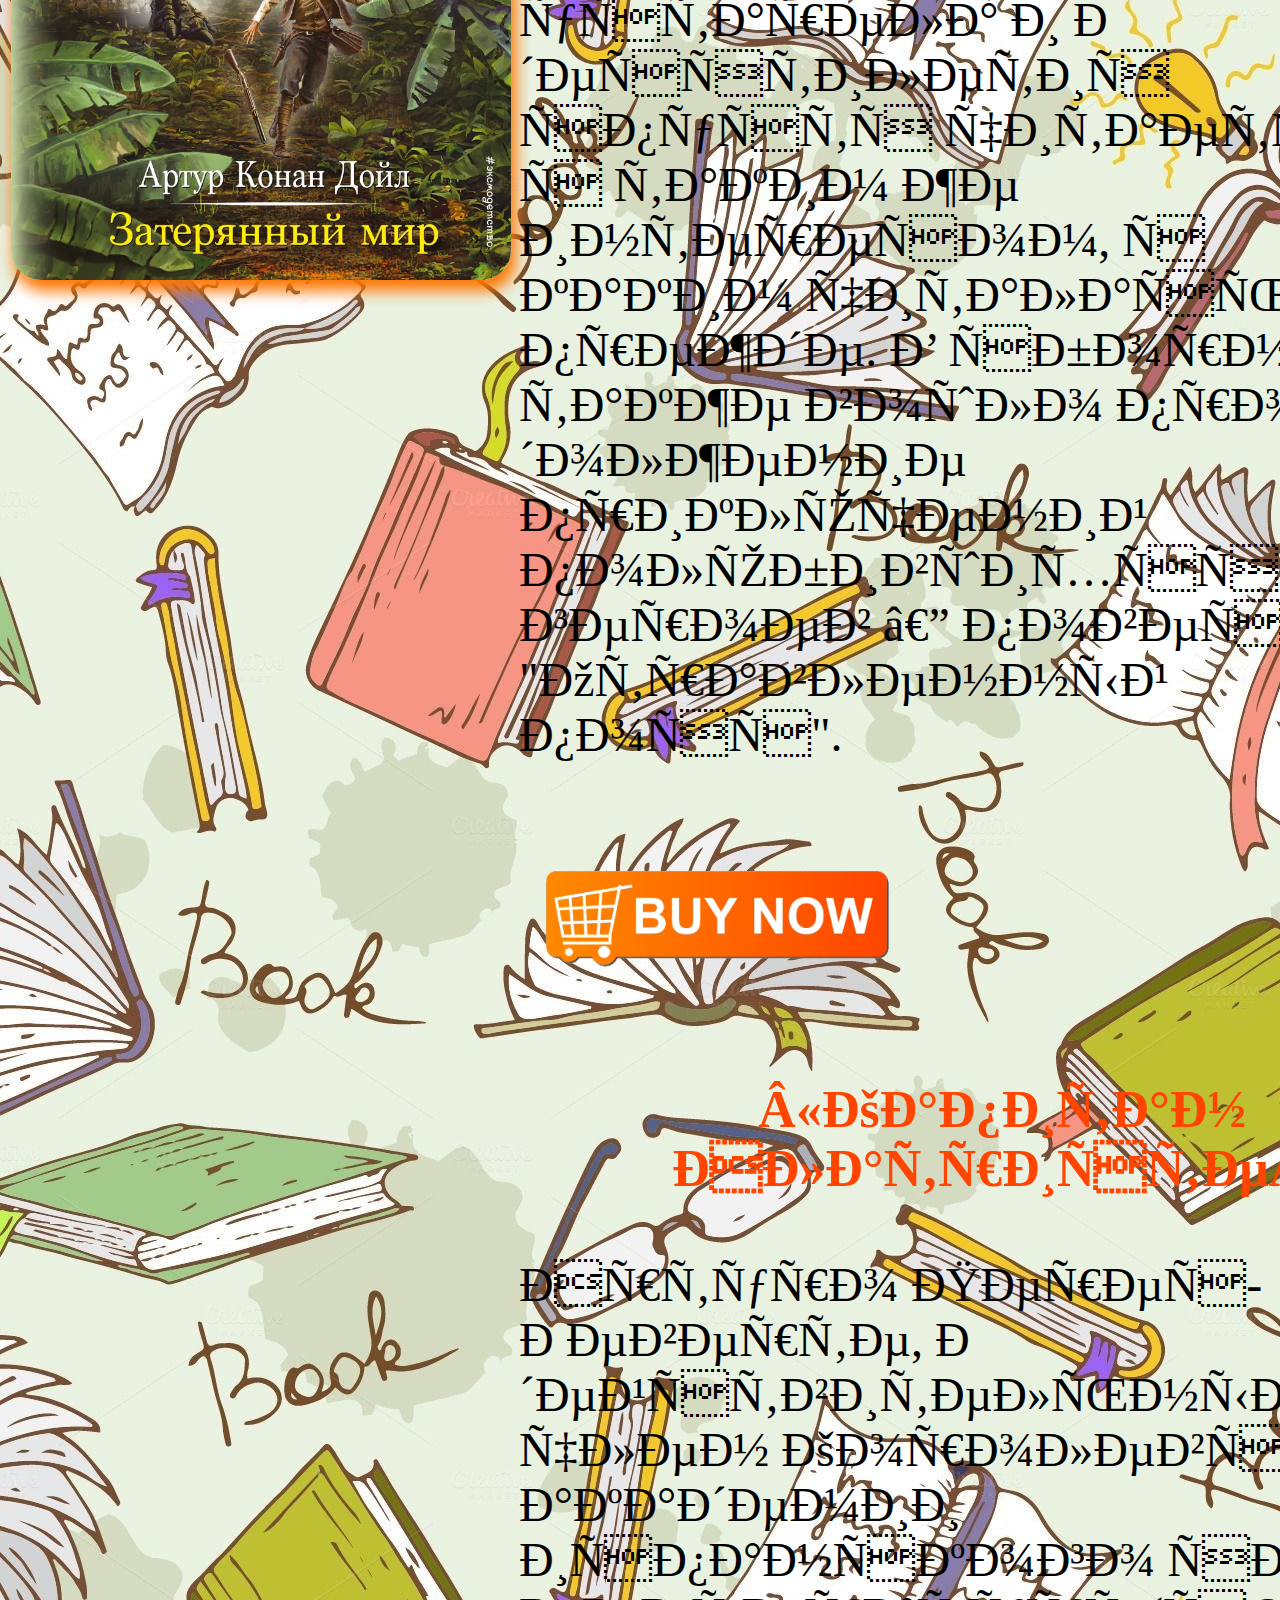
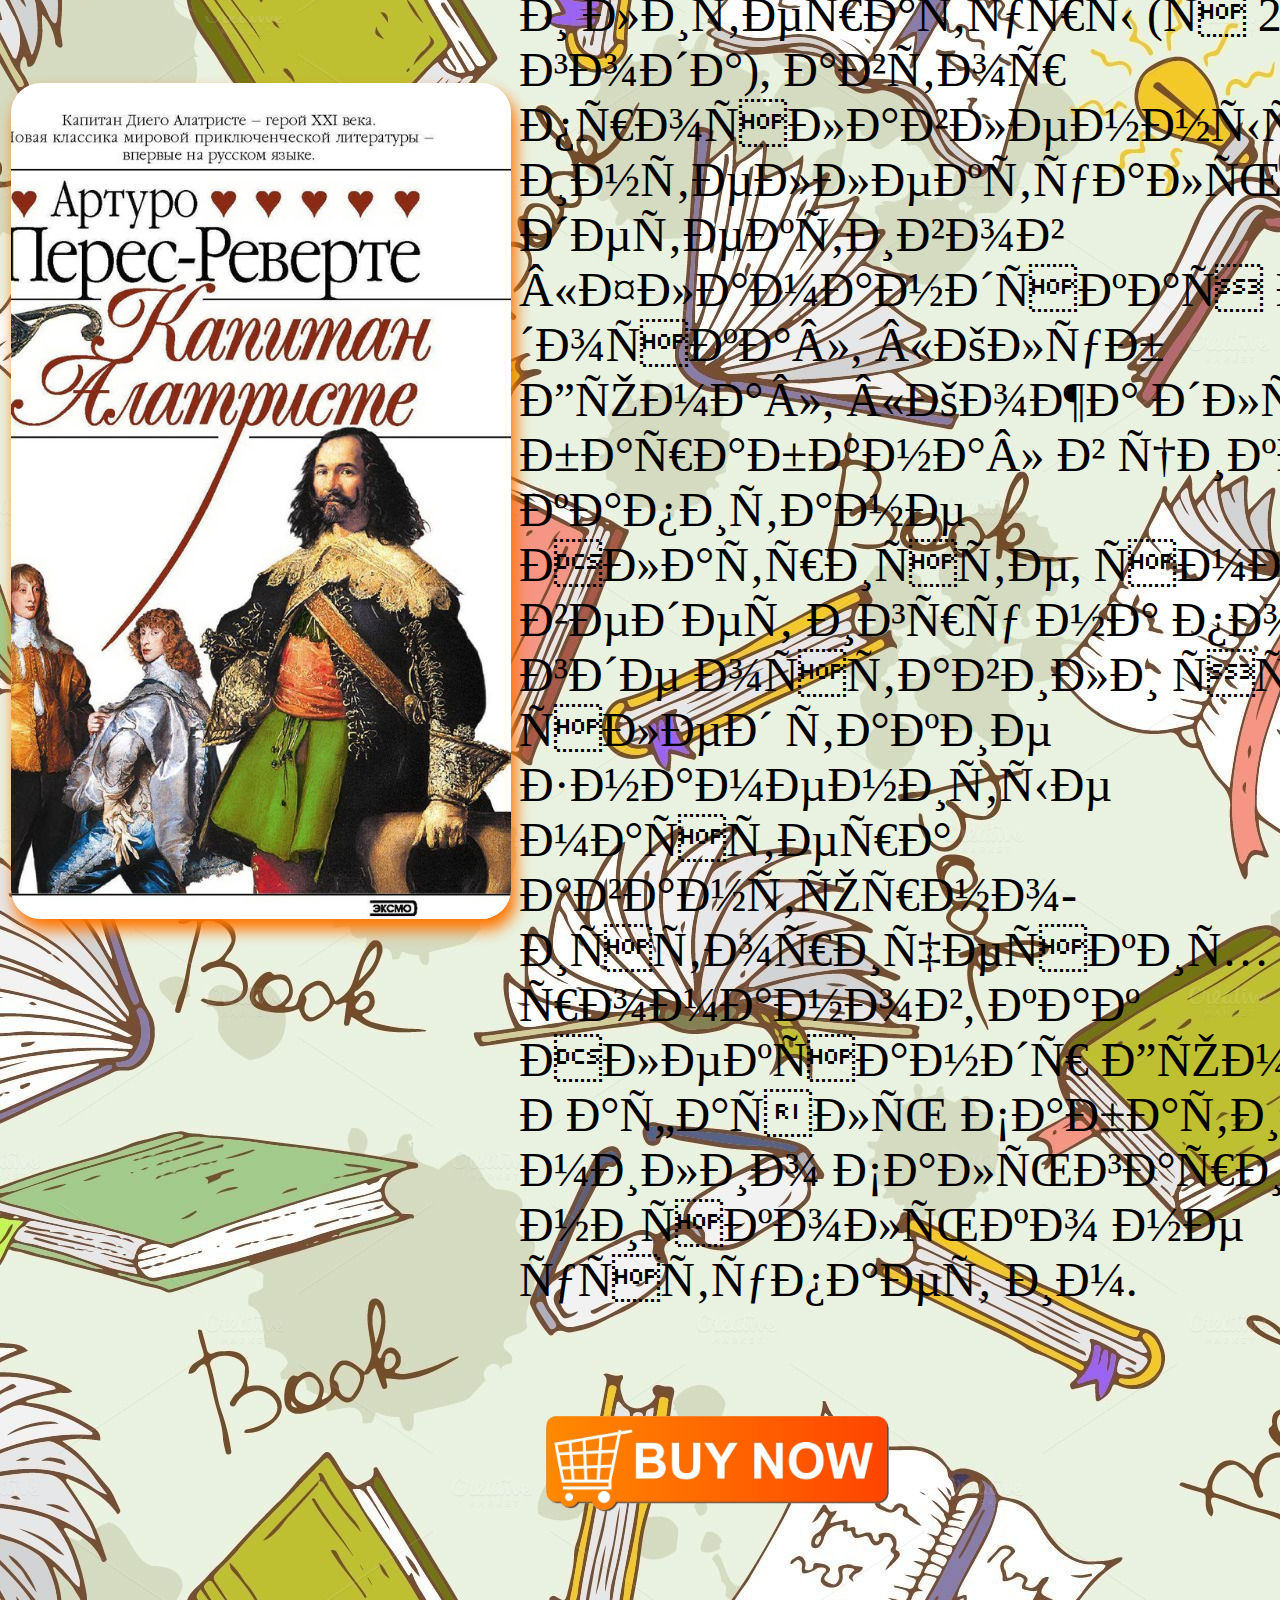
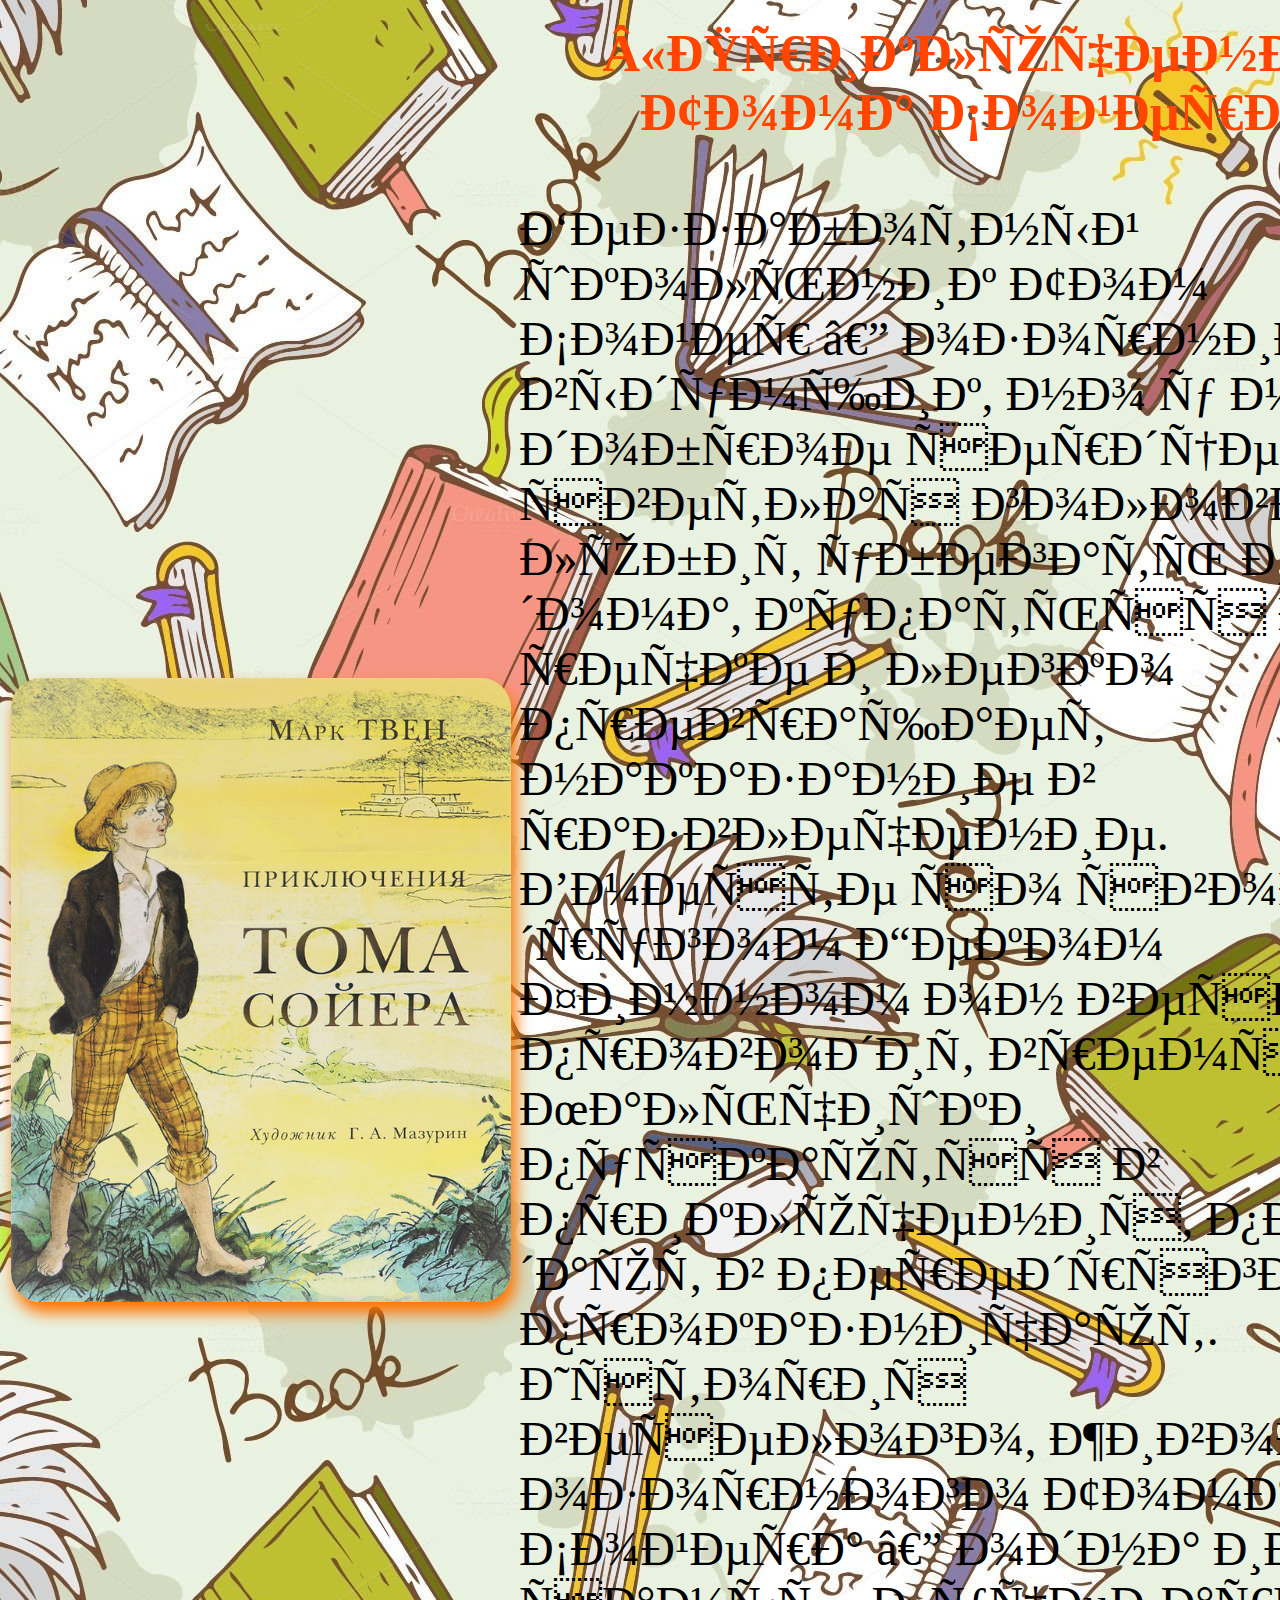
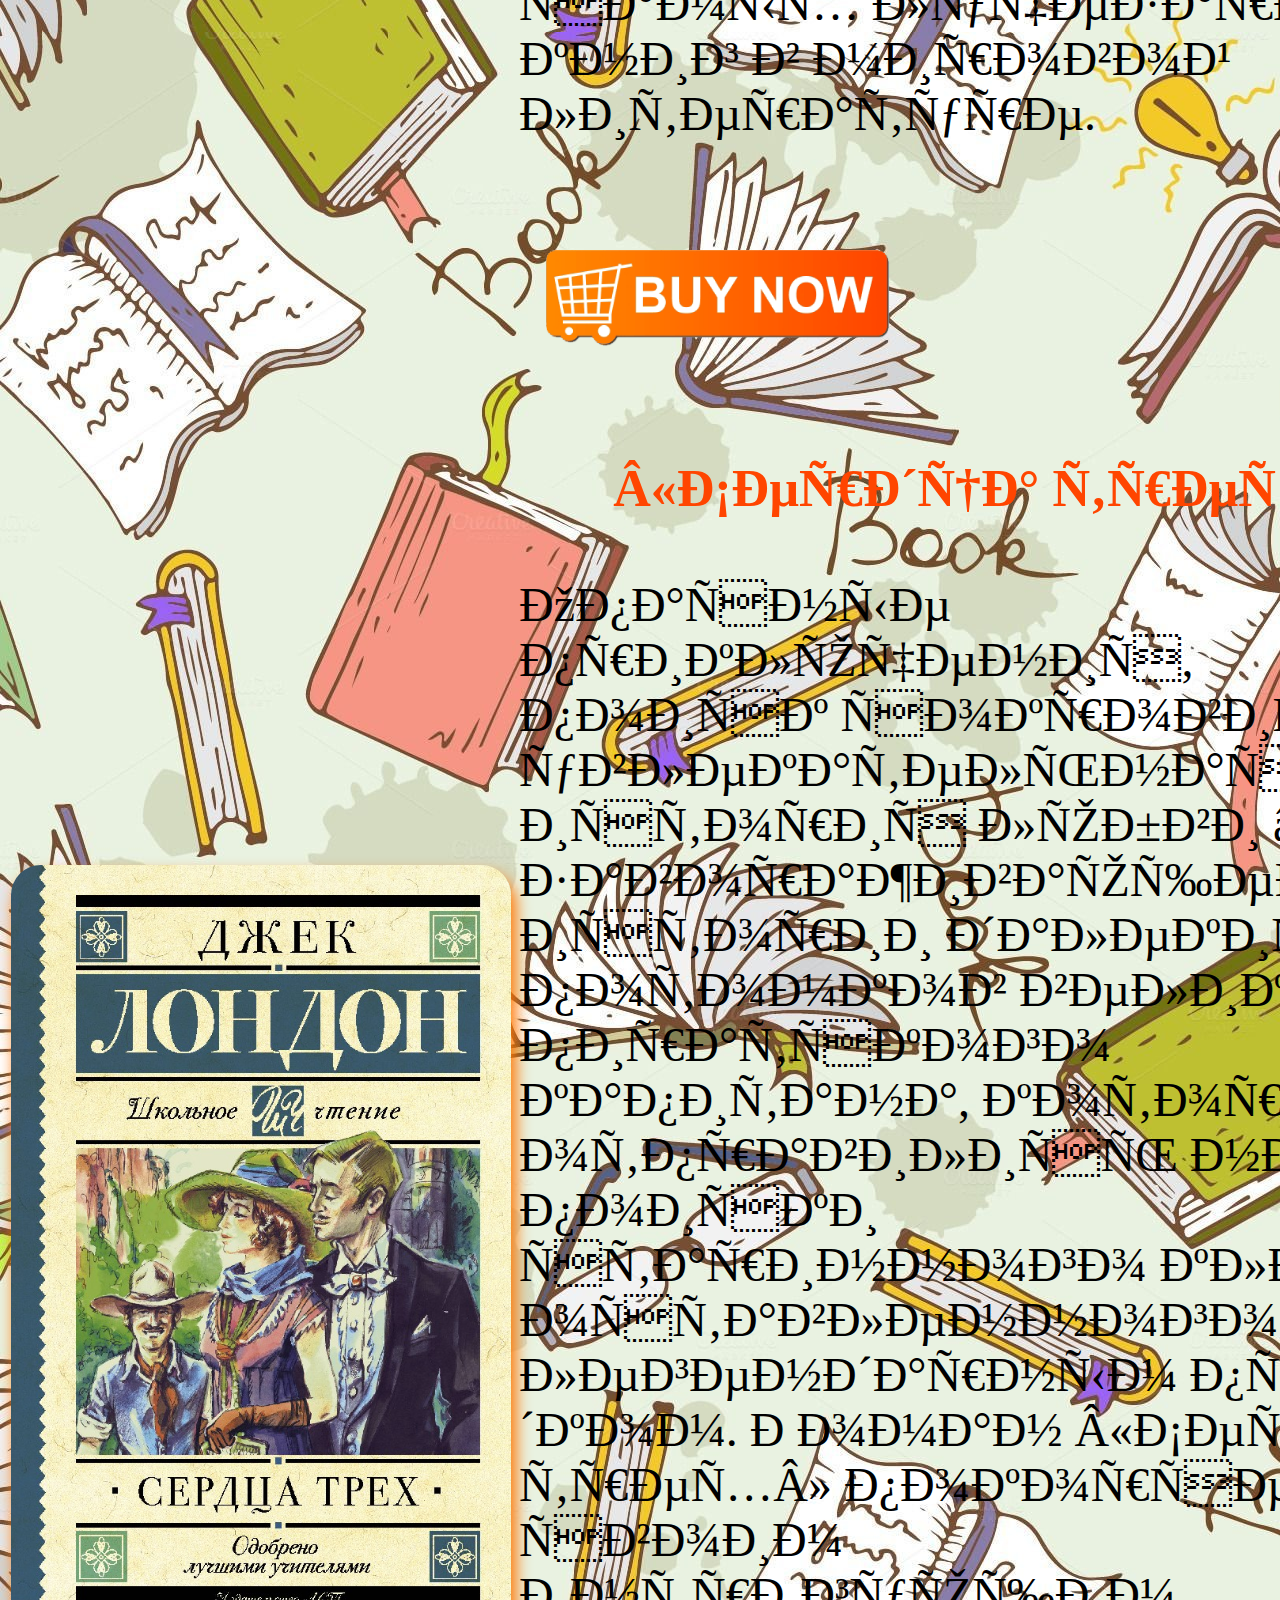
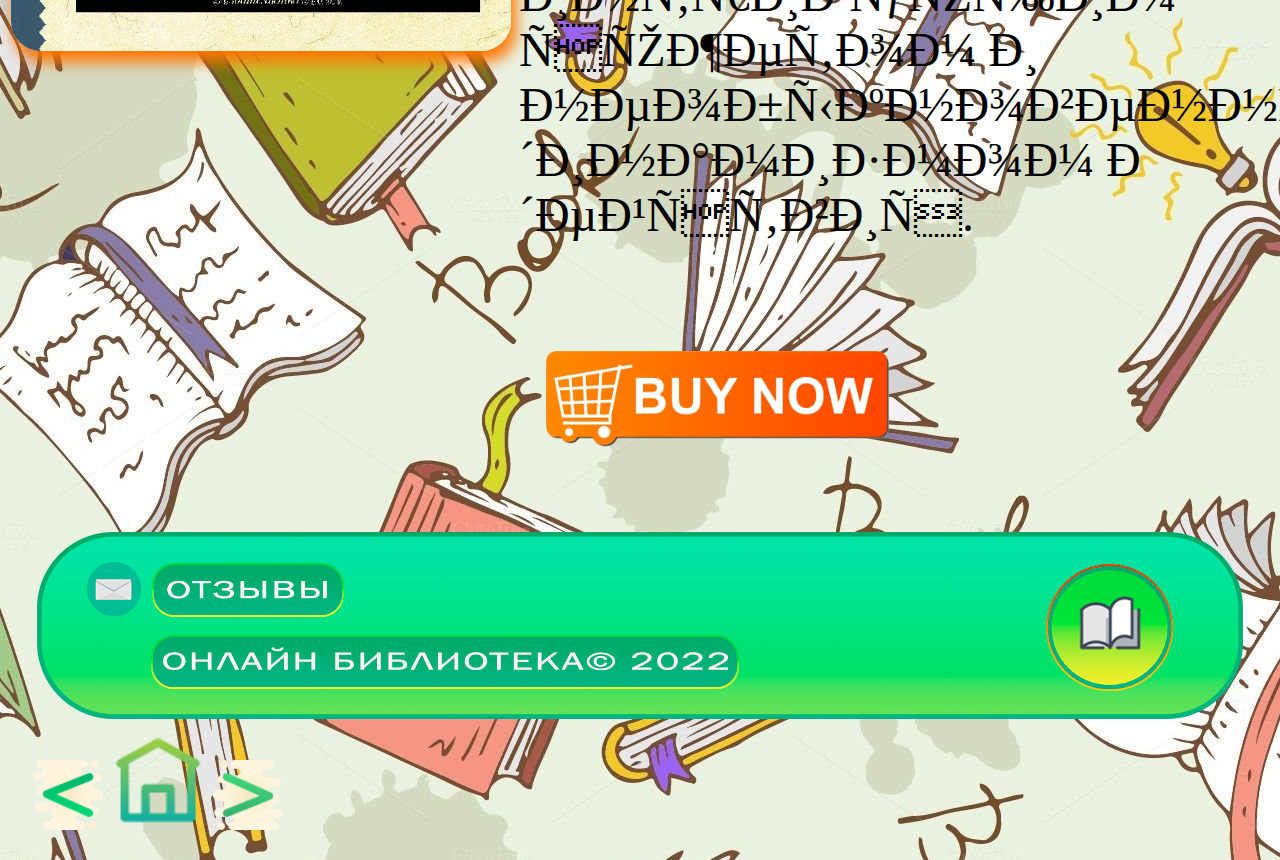
<file: prik.html>
<!DOCTYPE html>
<html lang="en">
<head>
    <meta charset="UFT-8">
    <link rel="icon" href="logo2.ico" type="image/x-icon">

    <meta name="viewport" content="width=device-width, initial-scale=1">
<title>Библиотека</title>
<link rel="stylesheet" href="prik.css">
</head>

<body>
<div class="container">
<div class="wrapper">



<div class="header"></divclass>
    <td>
        <center><img src="prik.png" class="img3"></center>
    </td>

    <br>

<div class="search">

    <input type="text" class="searchText" placeholder="Поиск...">
    <a class="searchBtn">
        <i class="fas fa-search"></i>
    </a>
</div>
   

<br>
<br>


</style>
<body>

<table border="0" width=100%>
<tr>
<td> <br> <img src="p1.jpg" class="img4" width="500"> <br> <td>
<td valign="top"> <br> <h1> <font color="#FF4500">«Затерянный мир» </font></h1>
<br> <font size="250"> Роман "Затерянный мир" — это увлекательная история о чудаковатом профессоре Челленджере и его друзьях, открывших настоящий "затерянный мир" в неисследованном районе Южной Америки и обнаруживших в нем живых динозавров. Книга ничуть не устарела и десятилетия спустя читается с таким же интересом, с каким читалась и прежде.
В сборник также вошло продолжение приключений полюбившихся героев — повесть "Отравленный пояс".
<br><br>
    <a  href="https://book24.ru/product/zateryannyy-mir-5782608/"><img src="pay.png"  alt="Купить" height="200px" align="center"></a>

</font>

<br> </td>



</tr>


<tr>
<td> <br> <img src="p2.jpg" class="img4" width="500"> <br> <td>
<td valign="top"> <br> <h1> <font color="#FF4500">«Капитан Алатристе»</font> </h1>
<br> <font size="250"> Артуро Перес-Реверте, действительный член Королевской академии испанского языка и литературы (с 2003 года), автор прославленных интеллектуальных детективов «Фламандская доска», «Клуб Дюма», «Кожа для барабана» в цикле о капитане Алатристе, смело ведет игру на поле, где оставили яркий след такие знаменитые мастера авантюрно-исторических романов, как Александр Дюма, Рафаэль Сабатини, Эмилио Сальгари, и нисколько не уступает им.

<br><br>
 <a  href="https://book24.ru/product/kapitan-alatriste-6029984/"><img src="pay.png"  alt="Купить" height="200px" align="center"></a>

  </font>

  <br> </td>
</tr>

<tr>
<td> <br> <img src="p3.jpg" class="img4" width="500"> <br> <td>
<td valign="top"> <br> <h1> <font color="#FF4500">«Приключения Тома Сойера»</font> </h1>
<br> <font size="250">Беззаботный школьник Том Сойер — озорник и выдумщик, но у него доброе сердце и светлая голова. Он любит убегать из дома, купаться в речке и легко превращает наказание в развлечение. Вместе со своим другом Геком Финном он весело проводит время. Мальчишки пускаются в приключения, попадают в передряги и проказничают.
История веселого, живого, озорного Тома Сойера — одна из самых лучезарных книг в мировой литературе.
<br><br>
<a  href="https://book24.ru/product/priklyucheniya-toma-soyera-5851115/"><img src="pay.png"  alt="Купить" height="200px" align="center"></a>

</font>
<br> </td>
</tr>


<tr>
<td> <br> <img src="p4.jpg" class="img4" width="500"> <br> <td>
<td valign="top"> <br> <h1> <font color="#FF4500">«Сердца трех»</font> </h1>
<br> <font size="250">Опасные приключения, поиск сокровищ, увлекательная история любви — в завораживающей истории далеких потомков великого пиратского капитана, которые отправились на поиски старинного клада, оставленного их легендарным предком.
Роман «Сердца трех» покоряет своим интригующим сюжетом и необыкновенным динамизмом действия.
<br><br>
<a  href="https://book24.ru/product/serdtsa-trekh-6024516/"><img src="pay.png"  alt="Купить" height="200px" align="center"></a>
</font>
<br> </td>
</tr>


</table>

<div class="footer"></divclass>
    <td>
        <center><a  href="otzv.html"><img src="foter2png.png" class="img3"></center></a>
    </td>


<td>
<a  href="detectiv.html"><img src="naz.png" height="70px"></center></a>
</td>

<td>
<a  href="index.html"><img src="home.png" height="100px"></center></a> 
</td>

<td>
<a  href="xor.html"><img src="vper.png" height="70px"></center></a>
</td>

</body>
</html>
</file>
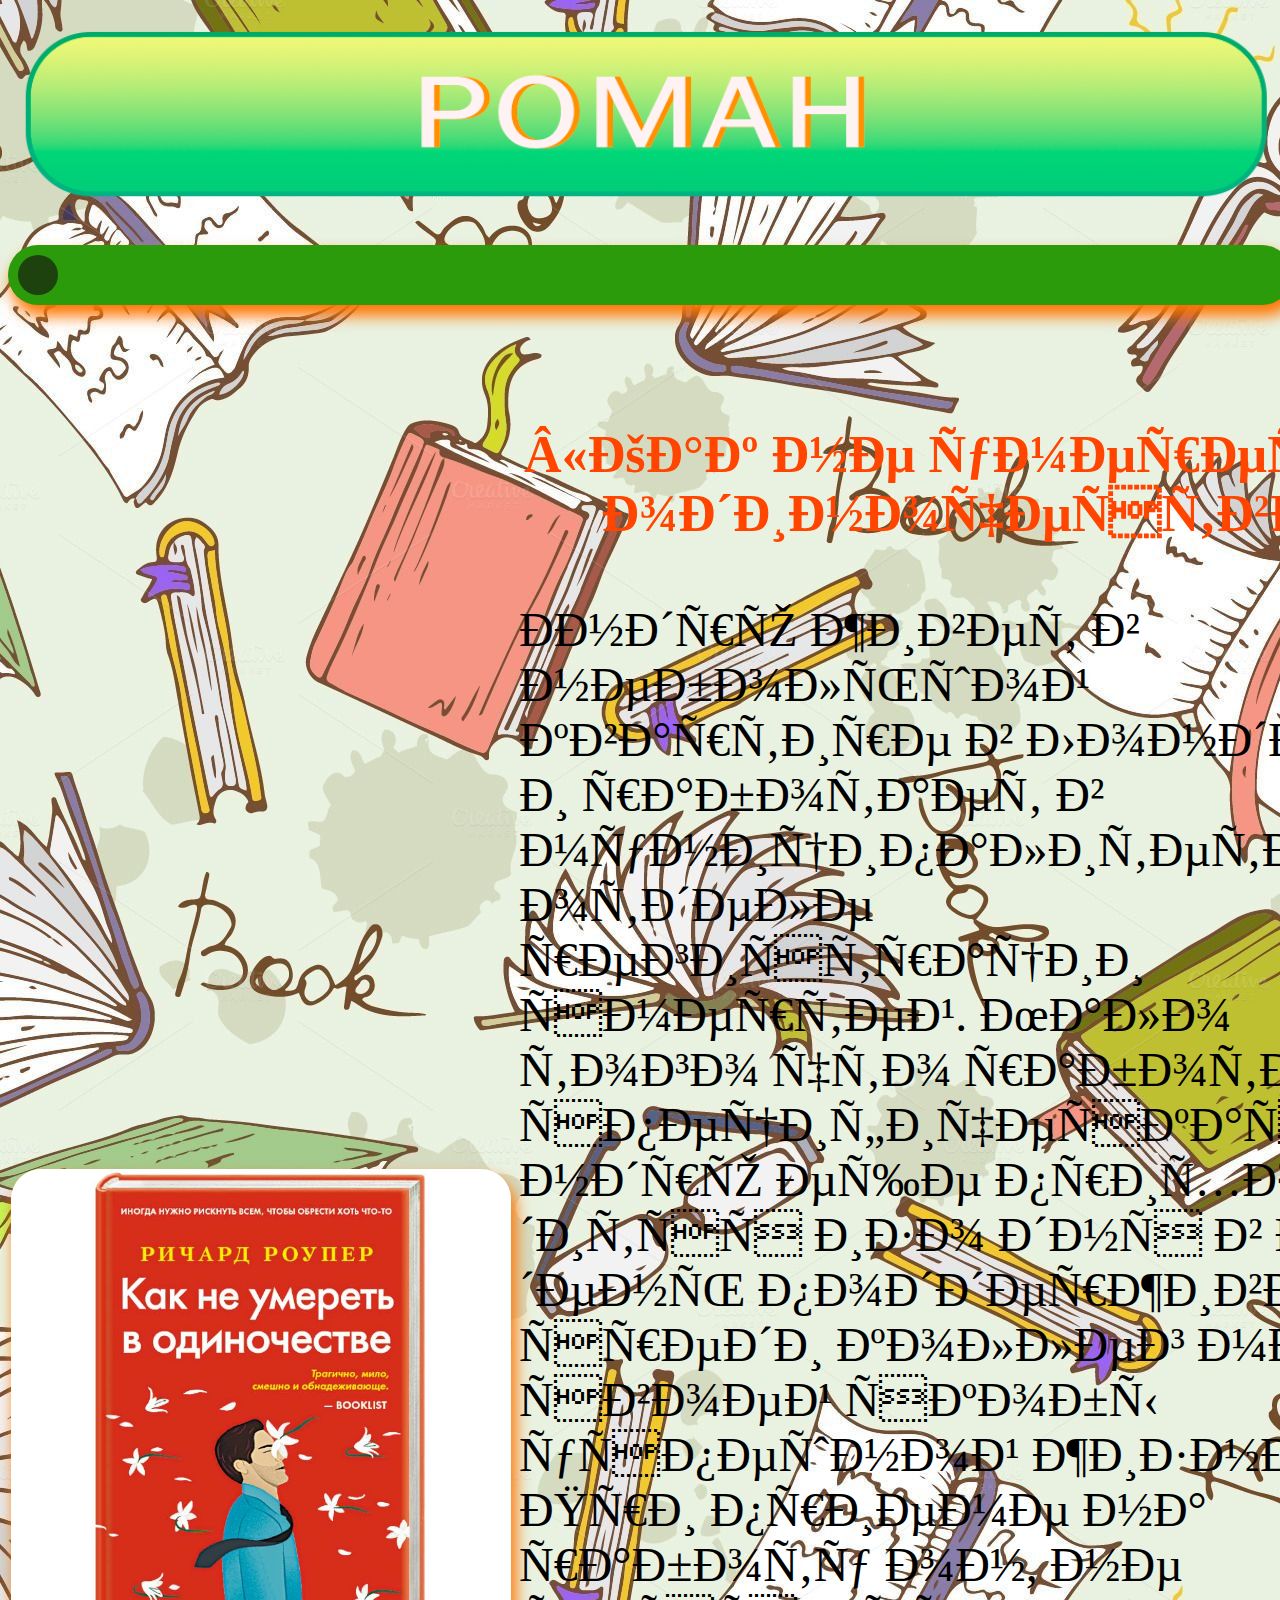
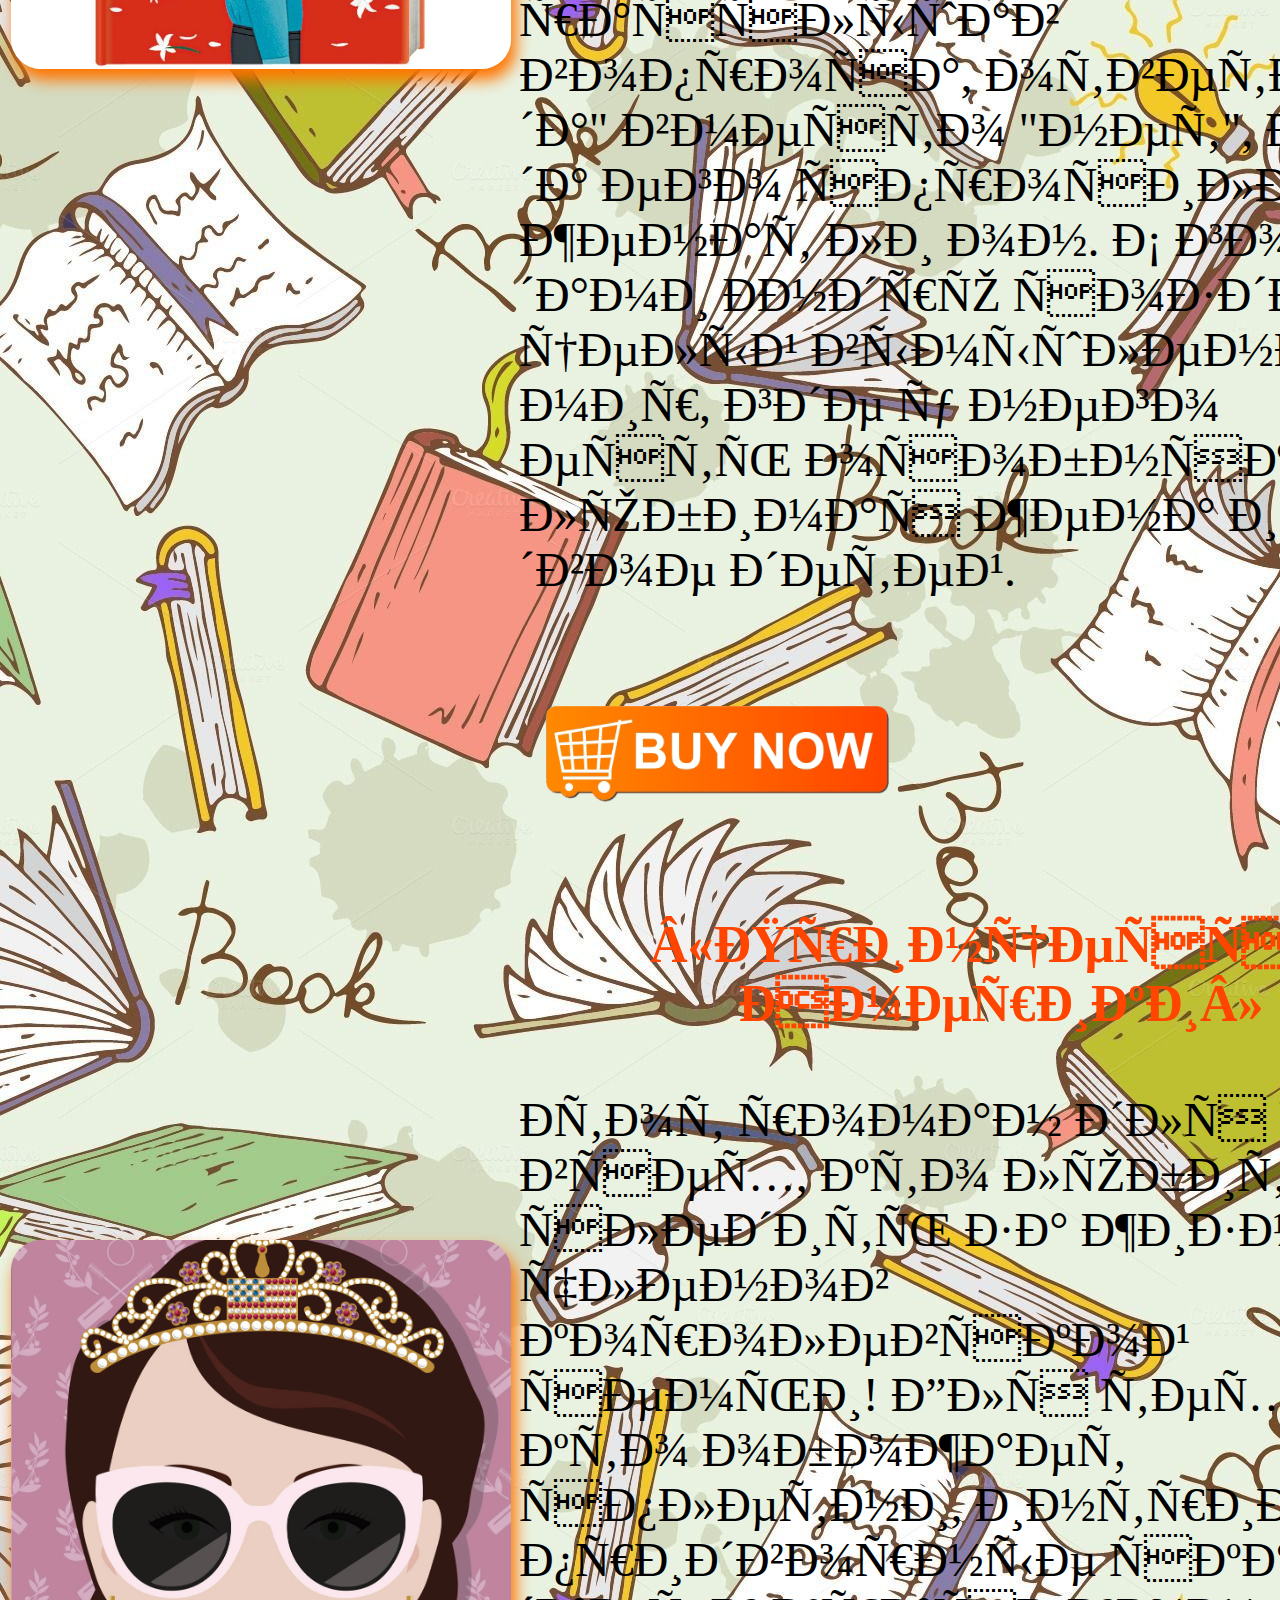
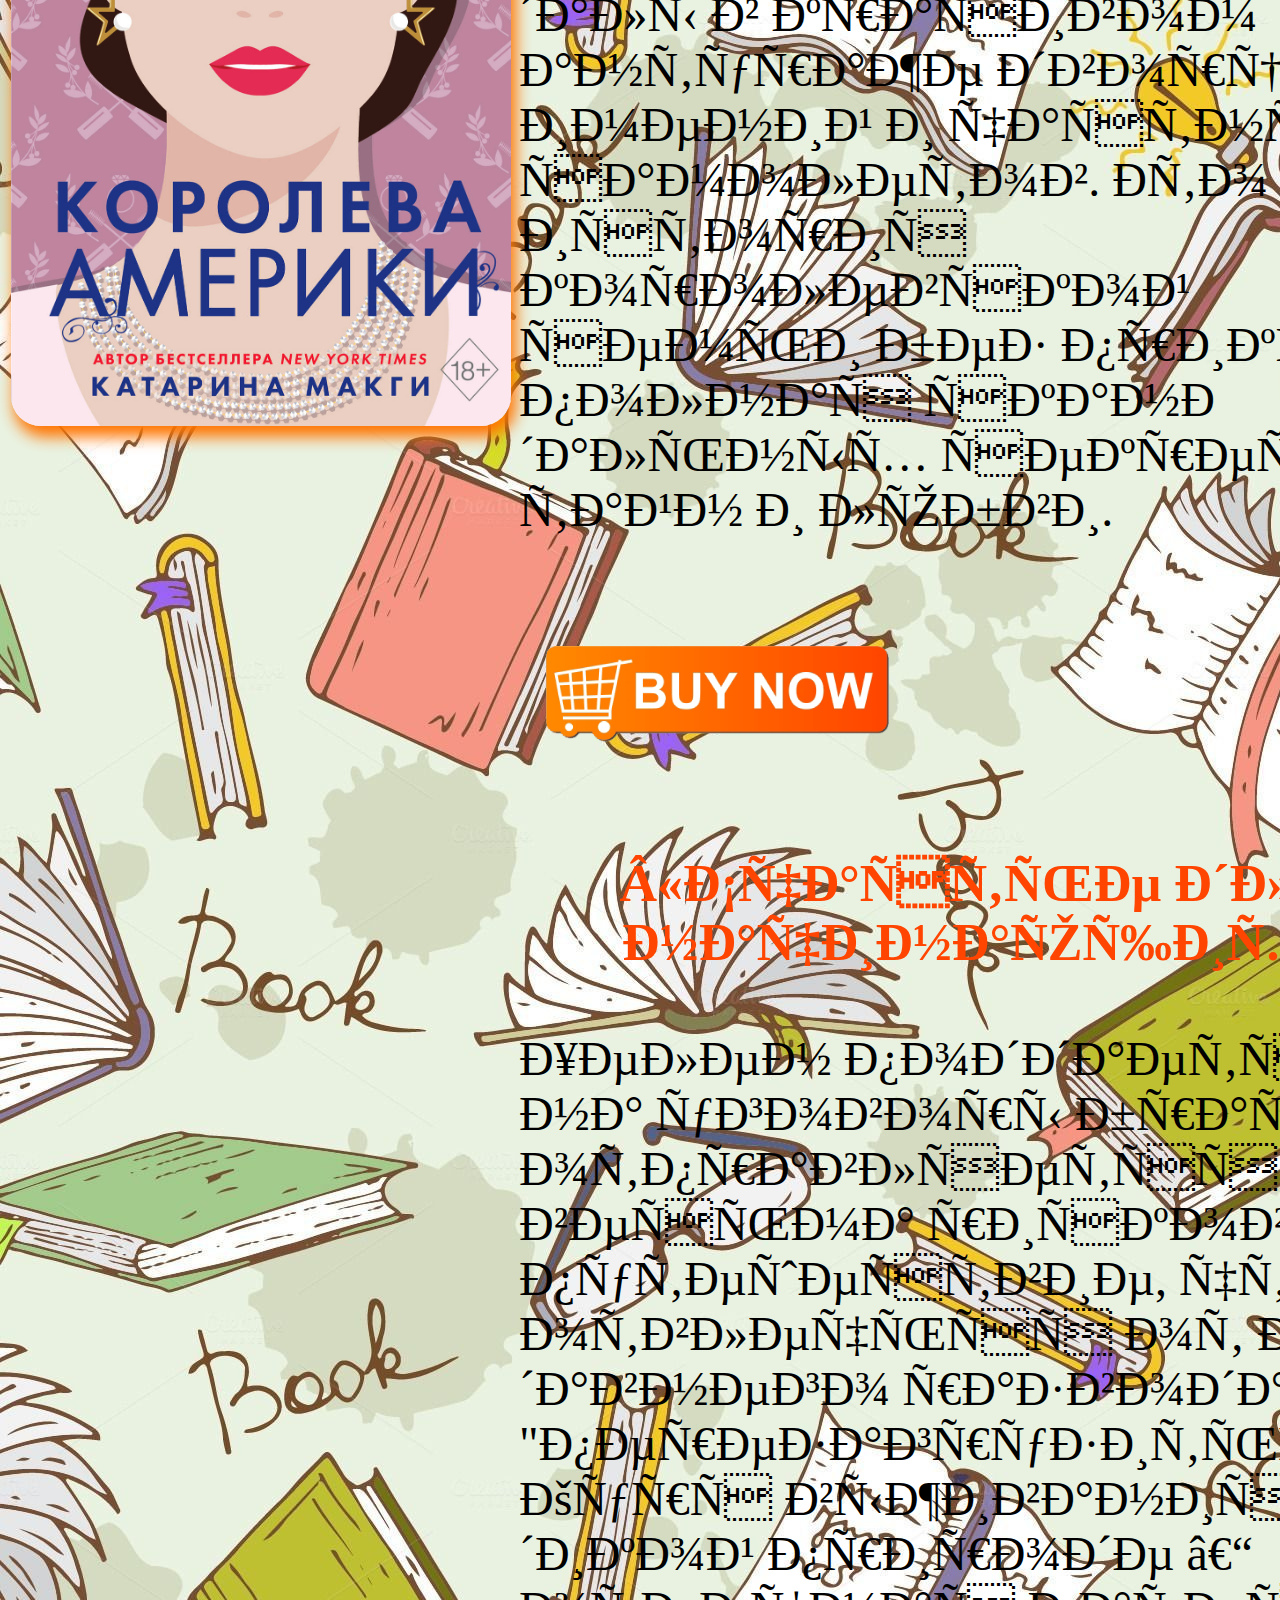
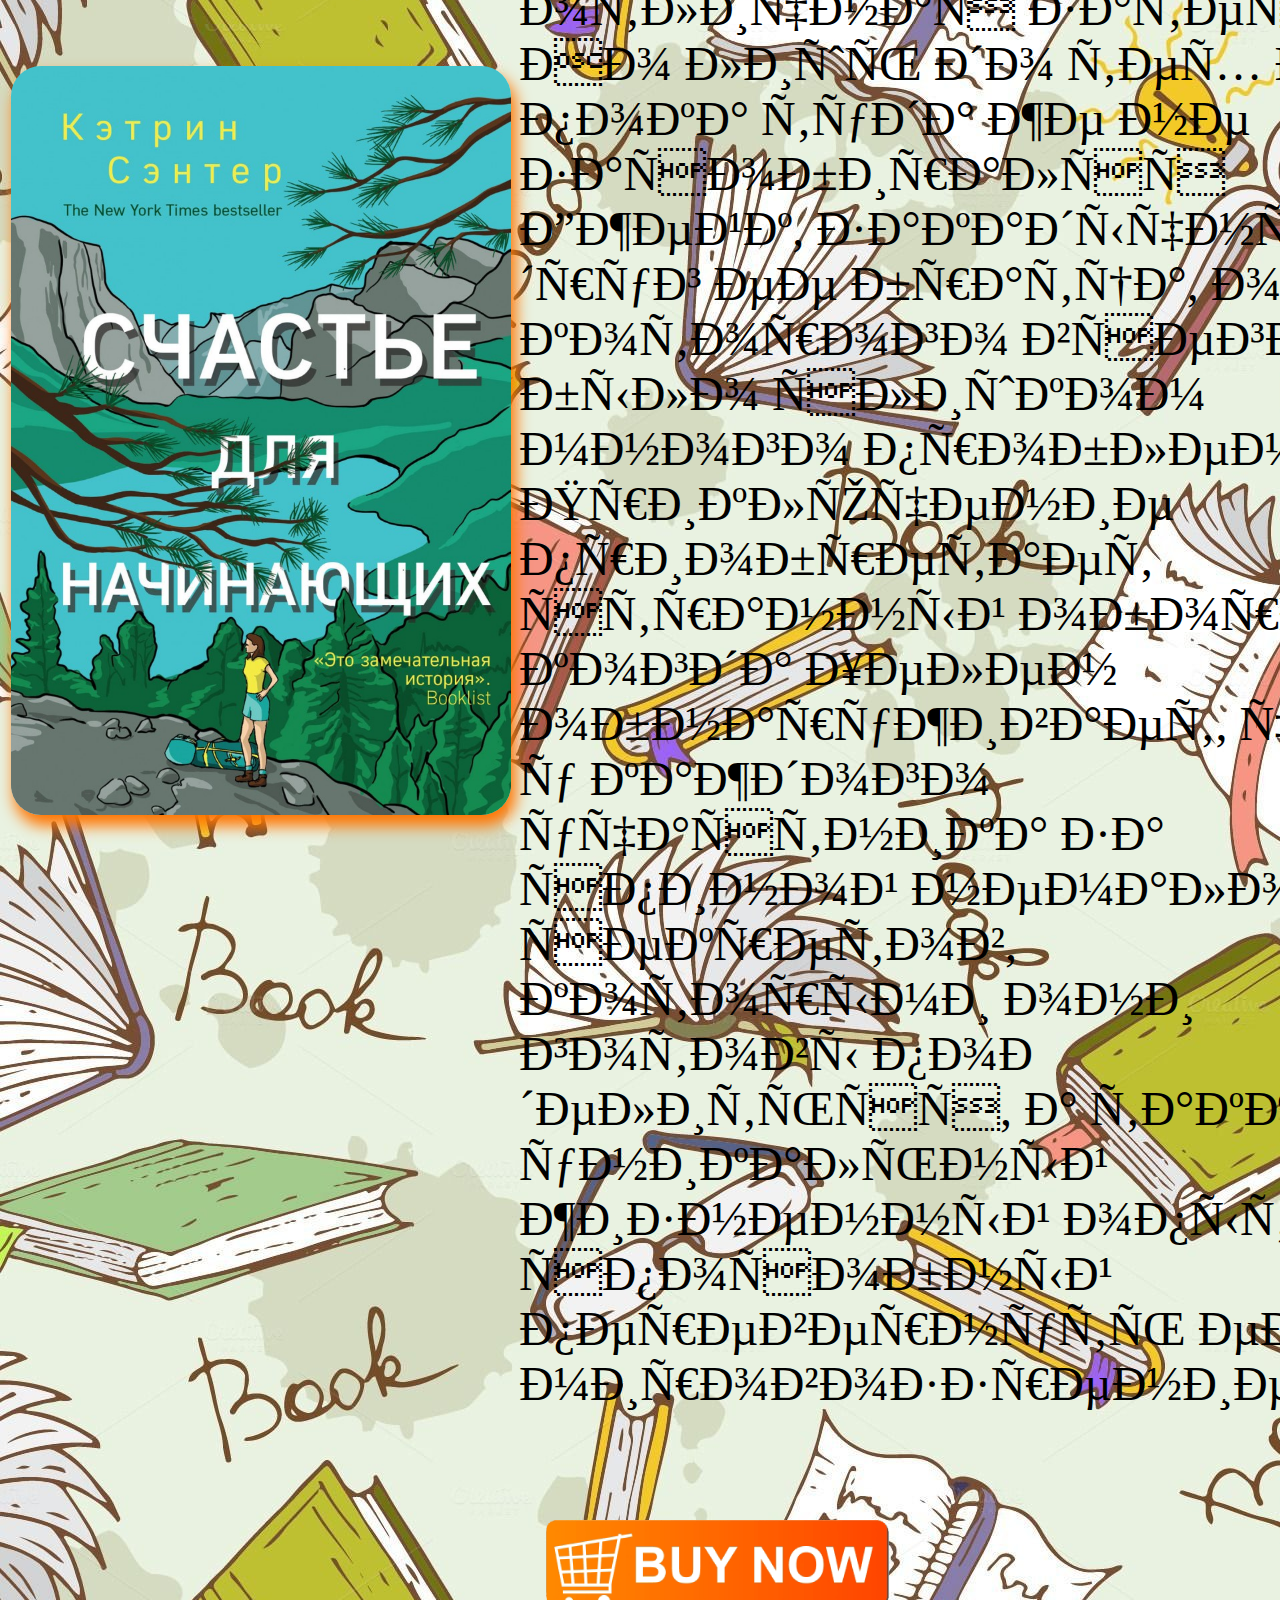
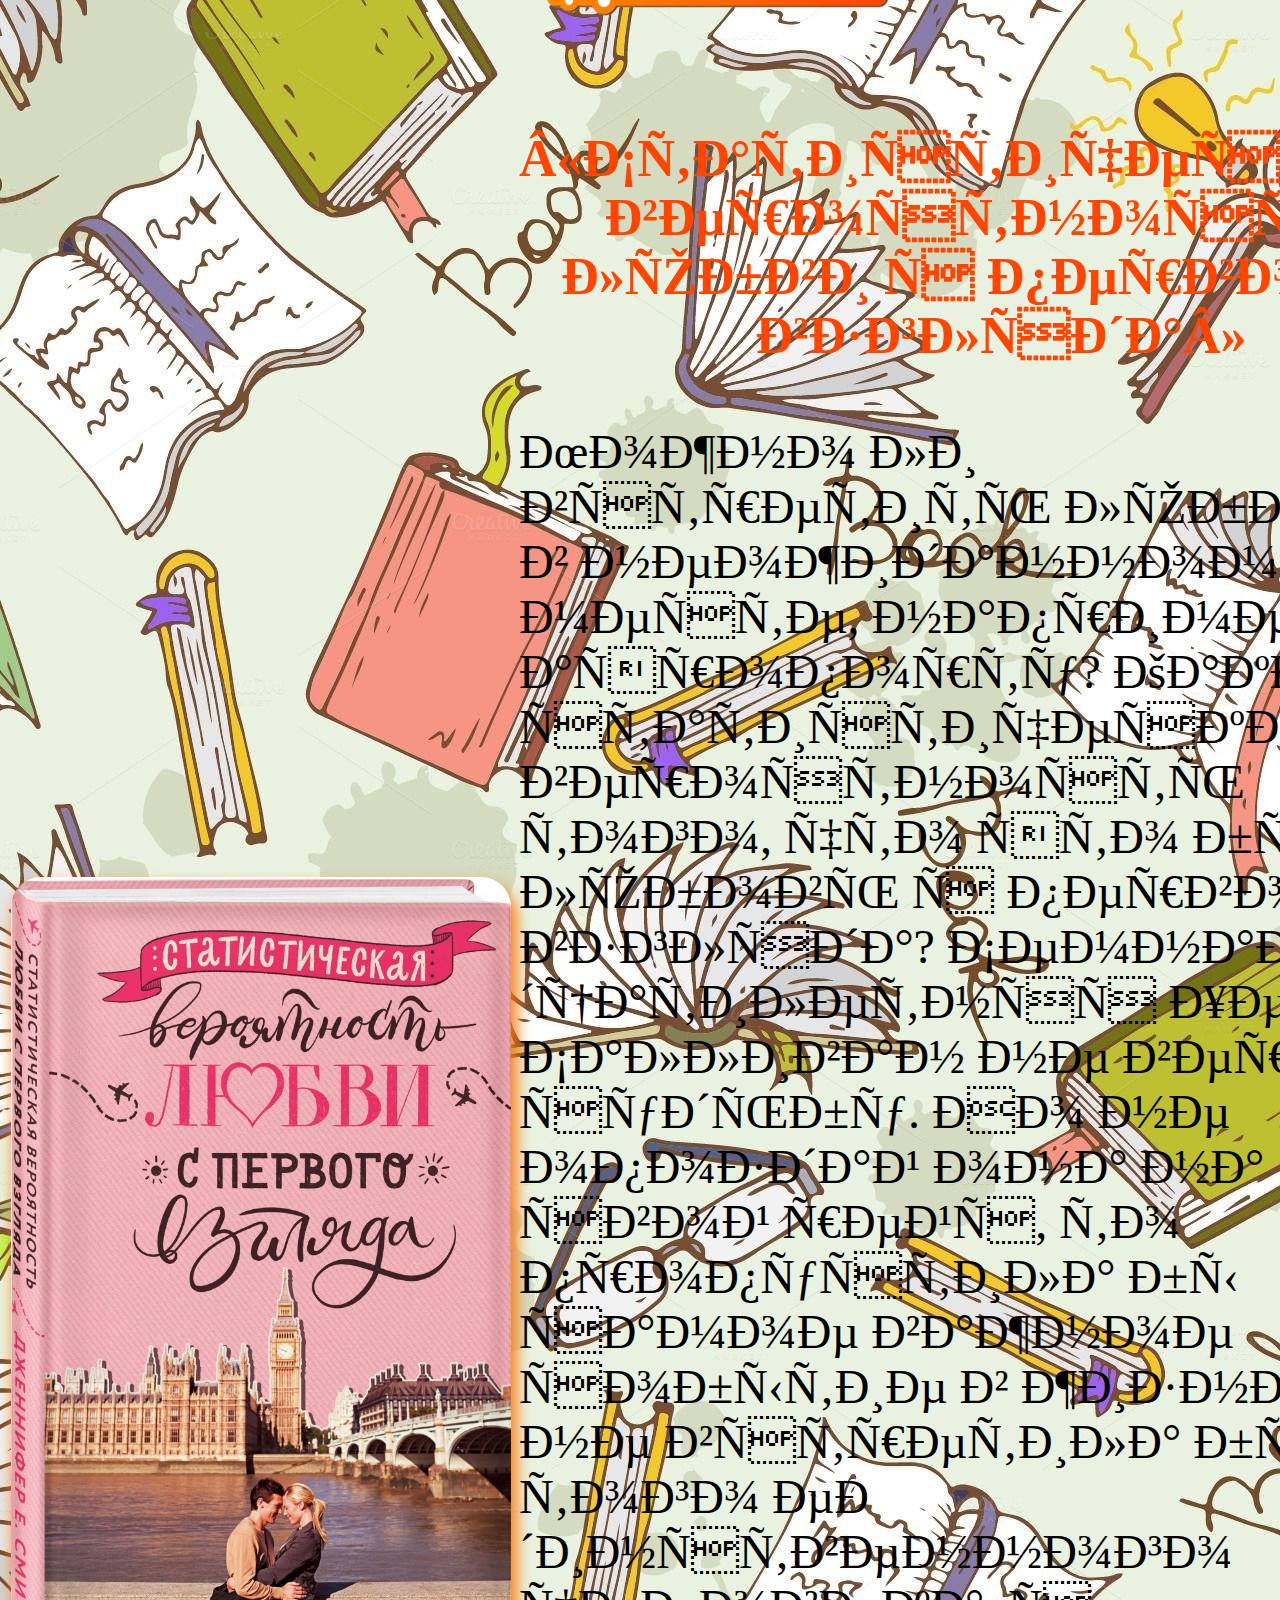
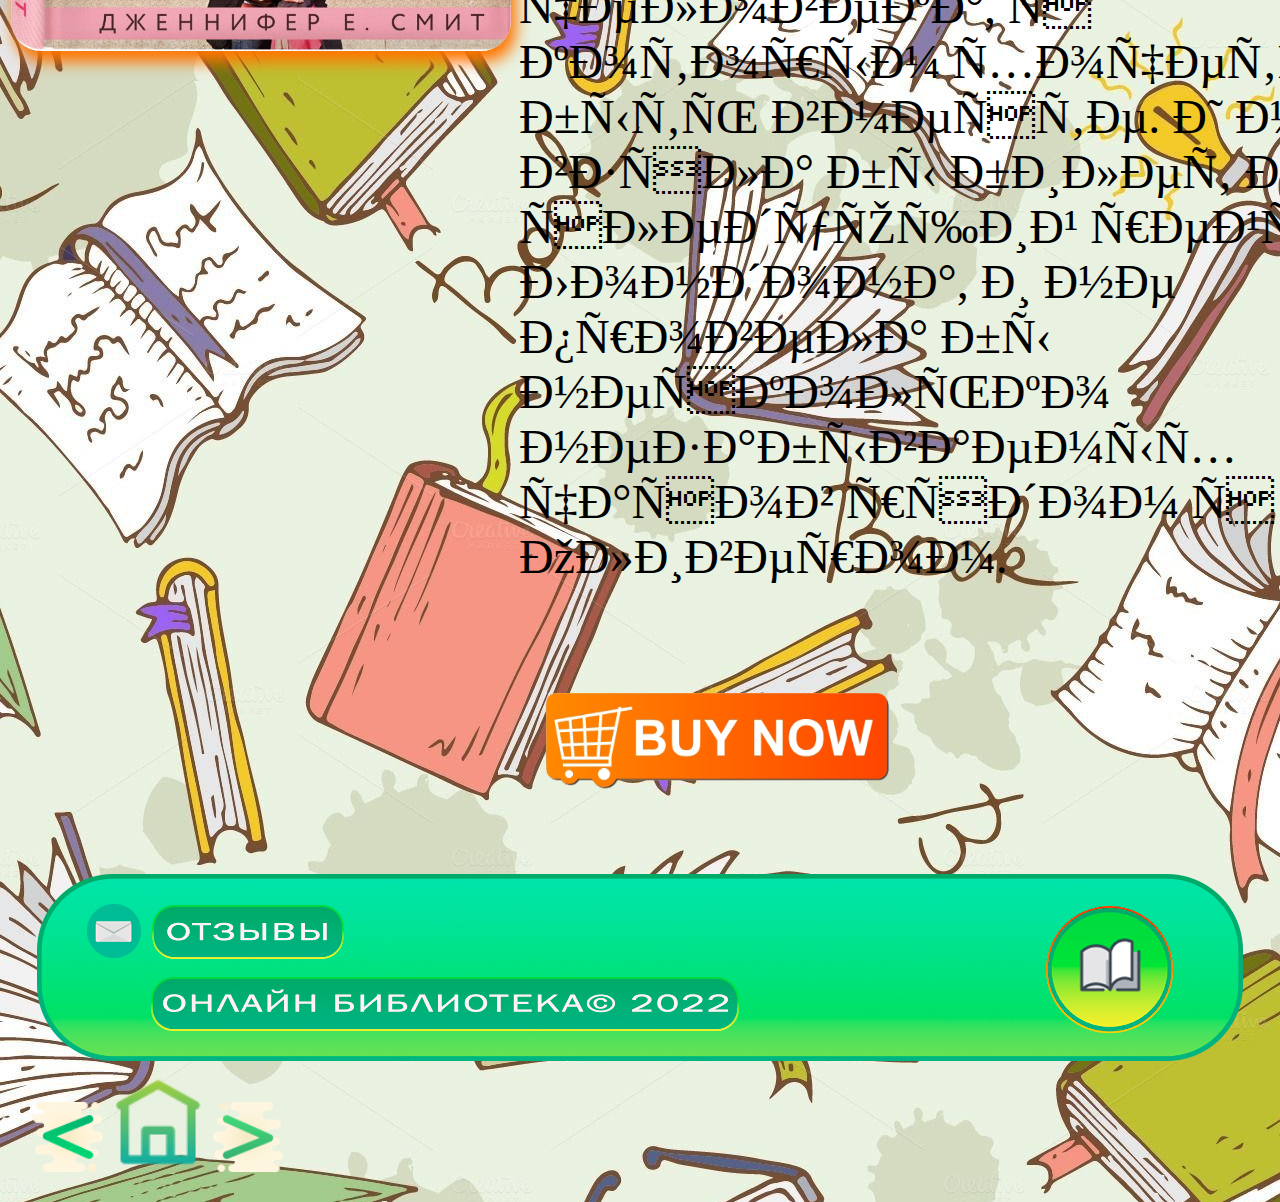
<file: roman.html>
<!DOCTYPE html>
<html lang="en">
<head>
    <meta charset="UFT-8">
    <link rel="icon" href="logo2.ico" type="image/x-icon">

    <meta name="viewport" content="width=device-width, initial-scale=1">
<title>Библиотека</title>
<link rel="stylesheet" href="roman.css">
</head>

<body>
<div class="container">
<div class="wrapper">



<div class="header"></divclass>
    <td>
        <center><img src="rom.png" class="img3"></center>
    </td>

    <br>

<div class="search">

    <input type="text" class="searchText" placeholder="Поиск...">
    <a class="searchBtn">
        <i class="fas fa-search"></i>
    </a>
</div>
   

<br>
<br>


</style>
<body>

<table border="0" width=100%>
<tr>
<td> <br> <img src="r1.jpg" class="img4" width="500"> <br> <td>
<td valign="top"> <br> <h1> <font color="#FF4500">«Как не умереть в одиночестве» </font></h1>
<br> <font size="250"> Эндрю живет в небольшой квартире в Лондоне и работает в муниципалитете, в отделе регистрации смертей. Мало того что работа специфическая, Эндрю еще приходится изо дня в день поддерживать среди коллег миф о своей якобы успешной жизни. При приеме на работу он, не расслышав вопроса, ответил "да" вместо "нет", когда его спросили, женат ли он. С годами Эндрю создал целый вымышленный мир, где у него есть особняк, любимая жена и двое детей.
<br><br>
    <a  href="https://book24.ru/product/kak-ne-umeret-v-odinochestve-5430761/"></a><img src="pay.png"  alt="Купить" height="200px" align="center"></a>

</font>

<br> </td>



</tr>


<tr>
<td> <br> <img src="r2.jpg" class="img4" width="500"> <br> <td>
<td valign="top"> <br> <h1> <font color="#FF4500">«Принцесса Америки»</font> </h1>
<br> <font size="250"> Этот роман для всех, кто любит следить за жизнью членов королевской семьи! Для тех, кто обожает сплетни, интриги, придворные скандалы в красивом антураже дворцов, имений и частных самолетов. Это история королевской семьи без прикрас, полная скандальных секретов, тайн и любви.
<br><br>
 <a  href="https://book24.ru/product/printsessa-ameriki-1-5404921/"><img src="pay.png"  alt="Купить" height="200px" align="center"></a>

  </font>

  <br> </td>
</tr>

<tr>
<td> <br> <img src="r3.jpg" class="img4" width="500"> <br> <td>
<td valign="top"> <br> <h1> <font color="#FF4500">«Счастье для начинающих»</font> </h1>
<br> <font size="250">Хелен поддается на уговоры брата и отправляется в весьма рисковое путешествие, чтобы отвлечься от недавнего развода и "перезагрузиться". Курс выживания в дикой природе – отличная затея! Но лишь до тех пор, пока туда же не засобирался Джейк, закадычный друг ее братца, от которого всегда было слишком много проблем. Приключение приобретает странный оборот, когда Хелен обнаруживает, что у каждого участника за спиной немало секретов, которыми они готовы поделиться, а также уникальный жизненный опыт, способный перевернуть ее мировоззрение.
<br><br>
<a  href="https://book24.ru/product/schaste-dlya-nachinayushchikh"><img src="pay.png"  alt="Купить" height="200px" align="center"></a>

</font>
<br> </td>
</tr>


<tr>
<td> <br> <img src="r4.jpg" class="img4" width="500"> <br> <td>
<td valign="top"> <br> <h1> <font color="#FF4500">«Статистическая вероятность любви с первого взгляда»</font> </h1>
<br> <font size="250">Можно ли встретить любовь в неожиданном месте, например в аэропорту? Какова статистическая вероятность того, что это будет любовь с первого взгляда? Семнадцатилетняя Хедли Салливан не верит в судьбу. Но не опоздай она на свой рейс, то пропустила бы самое важное событие в жизни — не встретила бы того единственного человека, с которым хочется быть вместе. И не взяла бы билет на следующий рейс до Лондона, и не провела бы несколько незабываемых часов рядом с Оливером.
<br><br>
<a  href="https://book24.ru/product/statisticheskaya-veroyatnost-lyubvi-s-pervogo-vzglyada-5456575/"><img src="pay.png"  alt="Купить" height="200px" align="center"></a>
</font>
<br> </td>
</tr>


</table>

<div class="footer"></divclass>
    <td>
        <center><a  href="otzv.html"><img src="foter2png.png" class="img3"></center></a>
    </td>

<td>
<a  href="xor.html"><img src="naz.png" height="70px"></center></a>
</td>


<a  href="index.html"><img src="home.png" height="100px"></center></a>


<td>
<a  href="boi.html"><img src="vper.png" height="70px"></center></a>
</td>

</body>
</html>
</file>
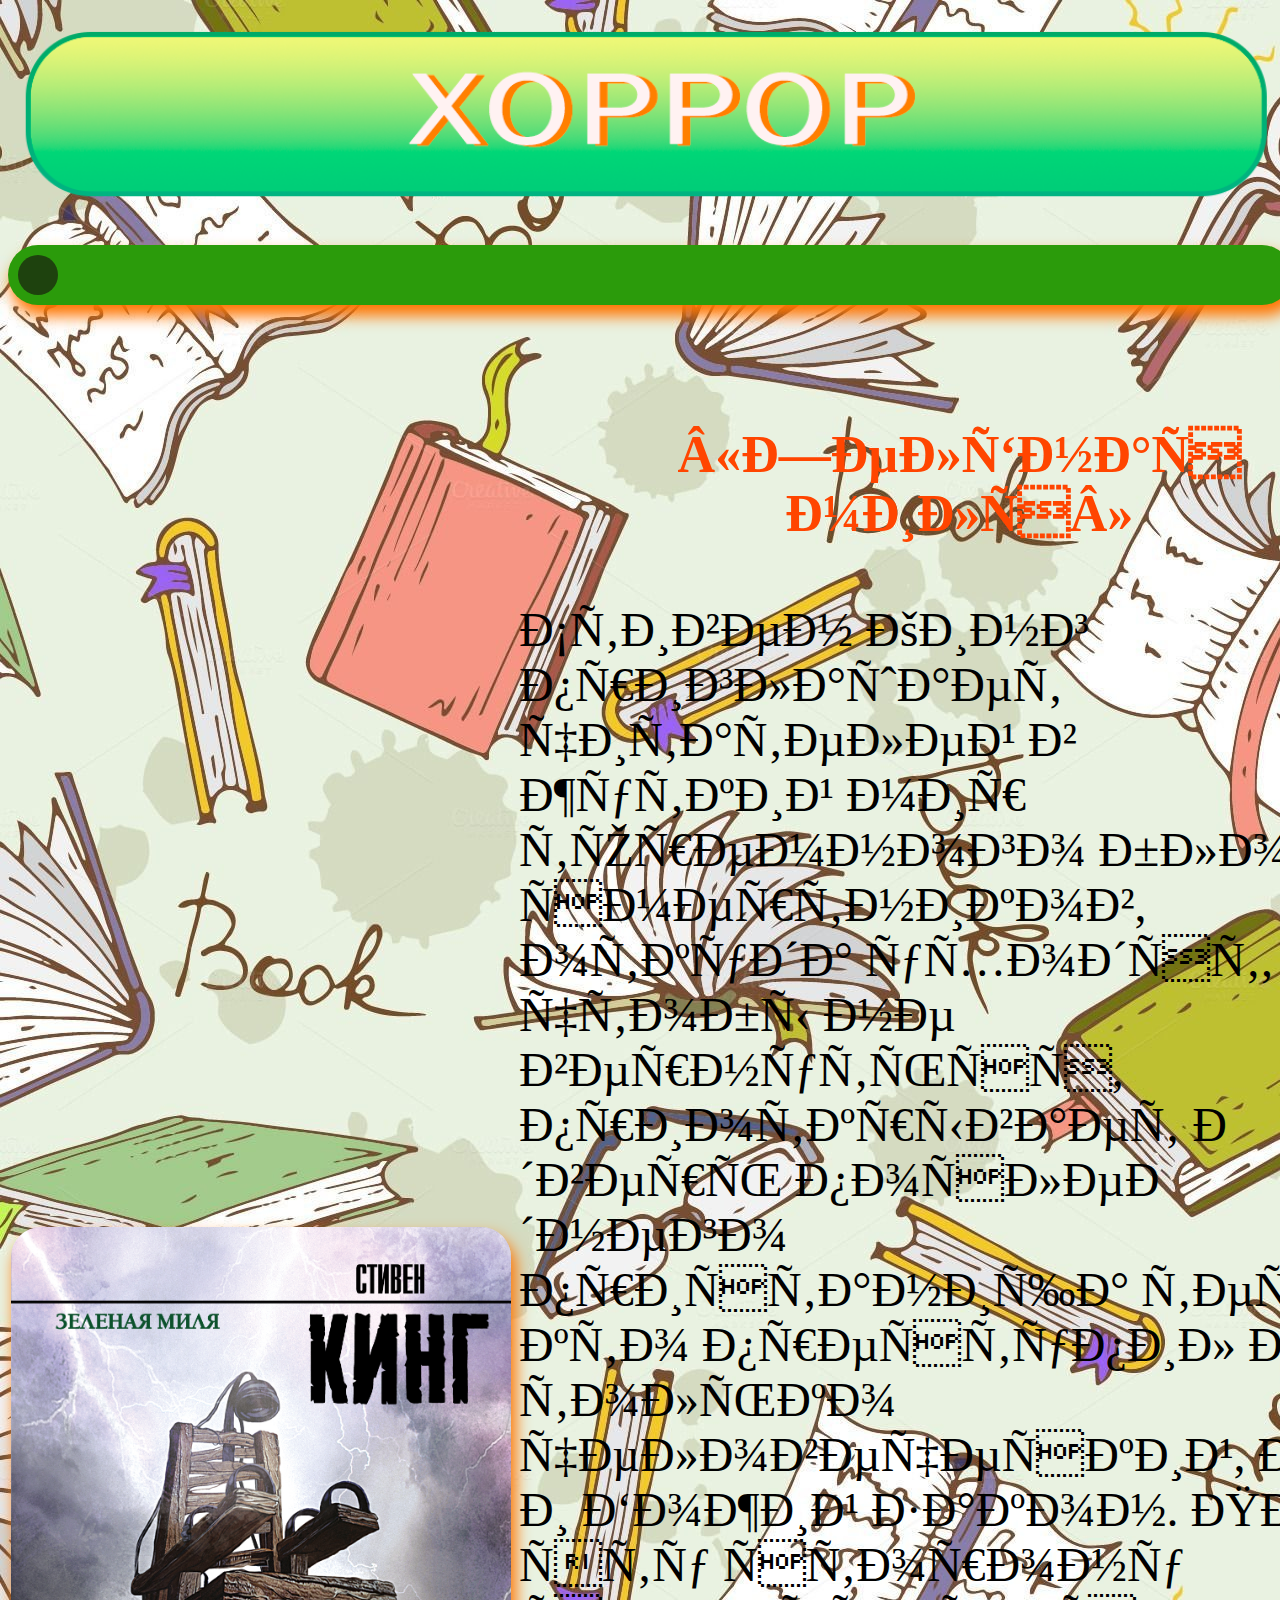
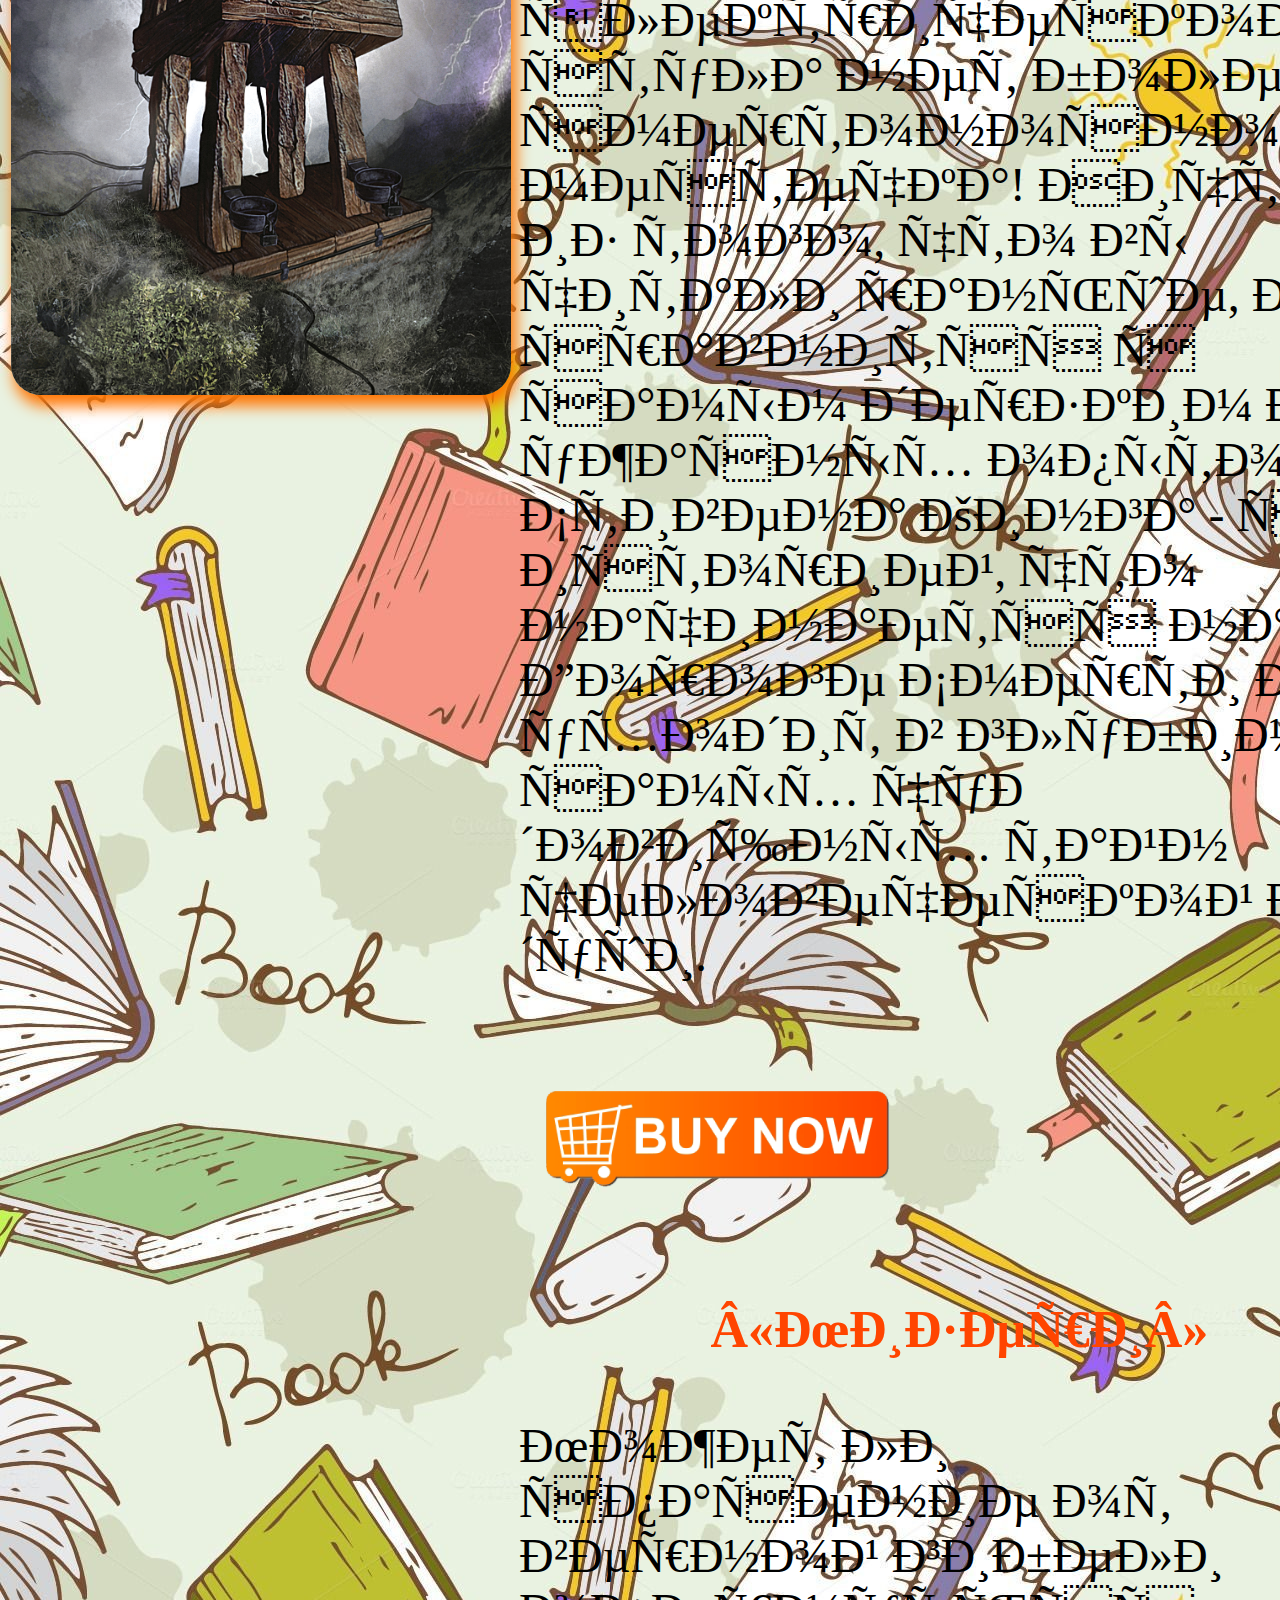
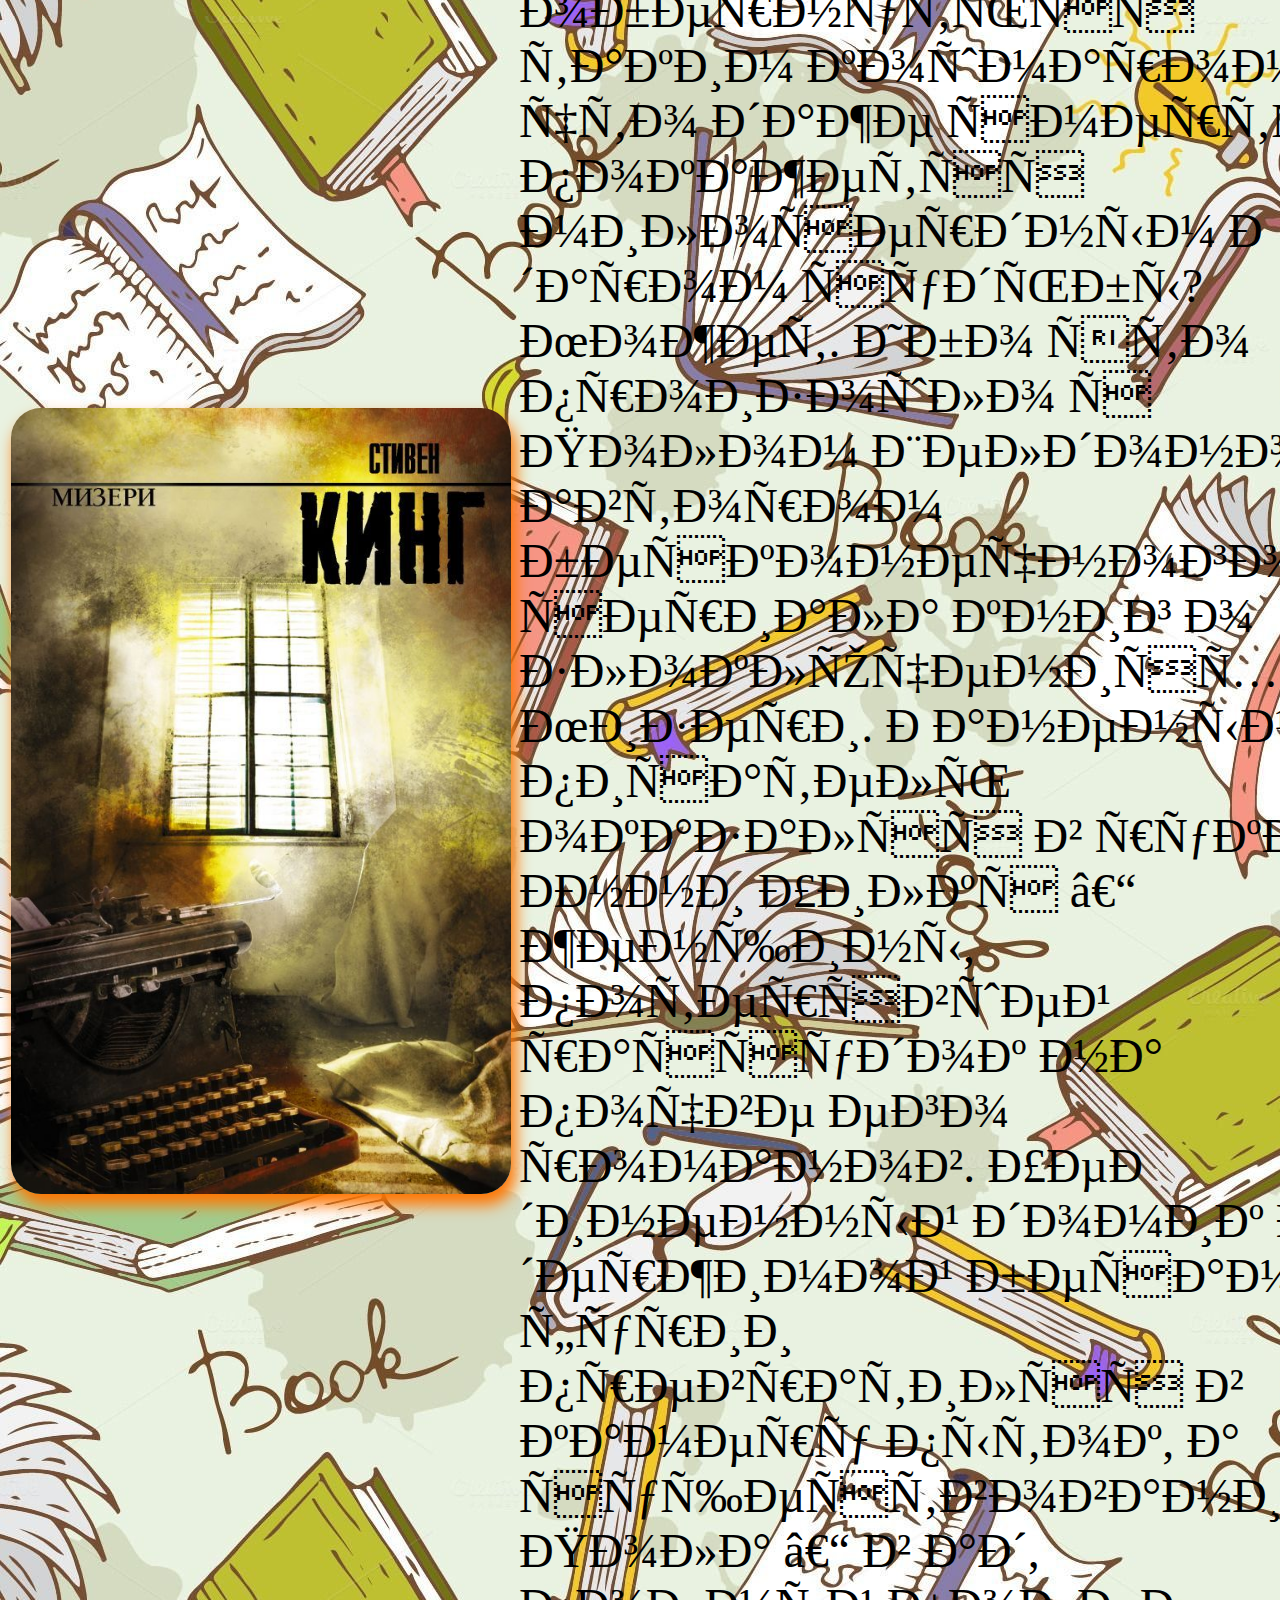
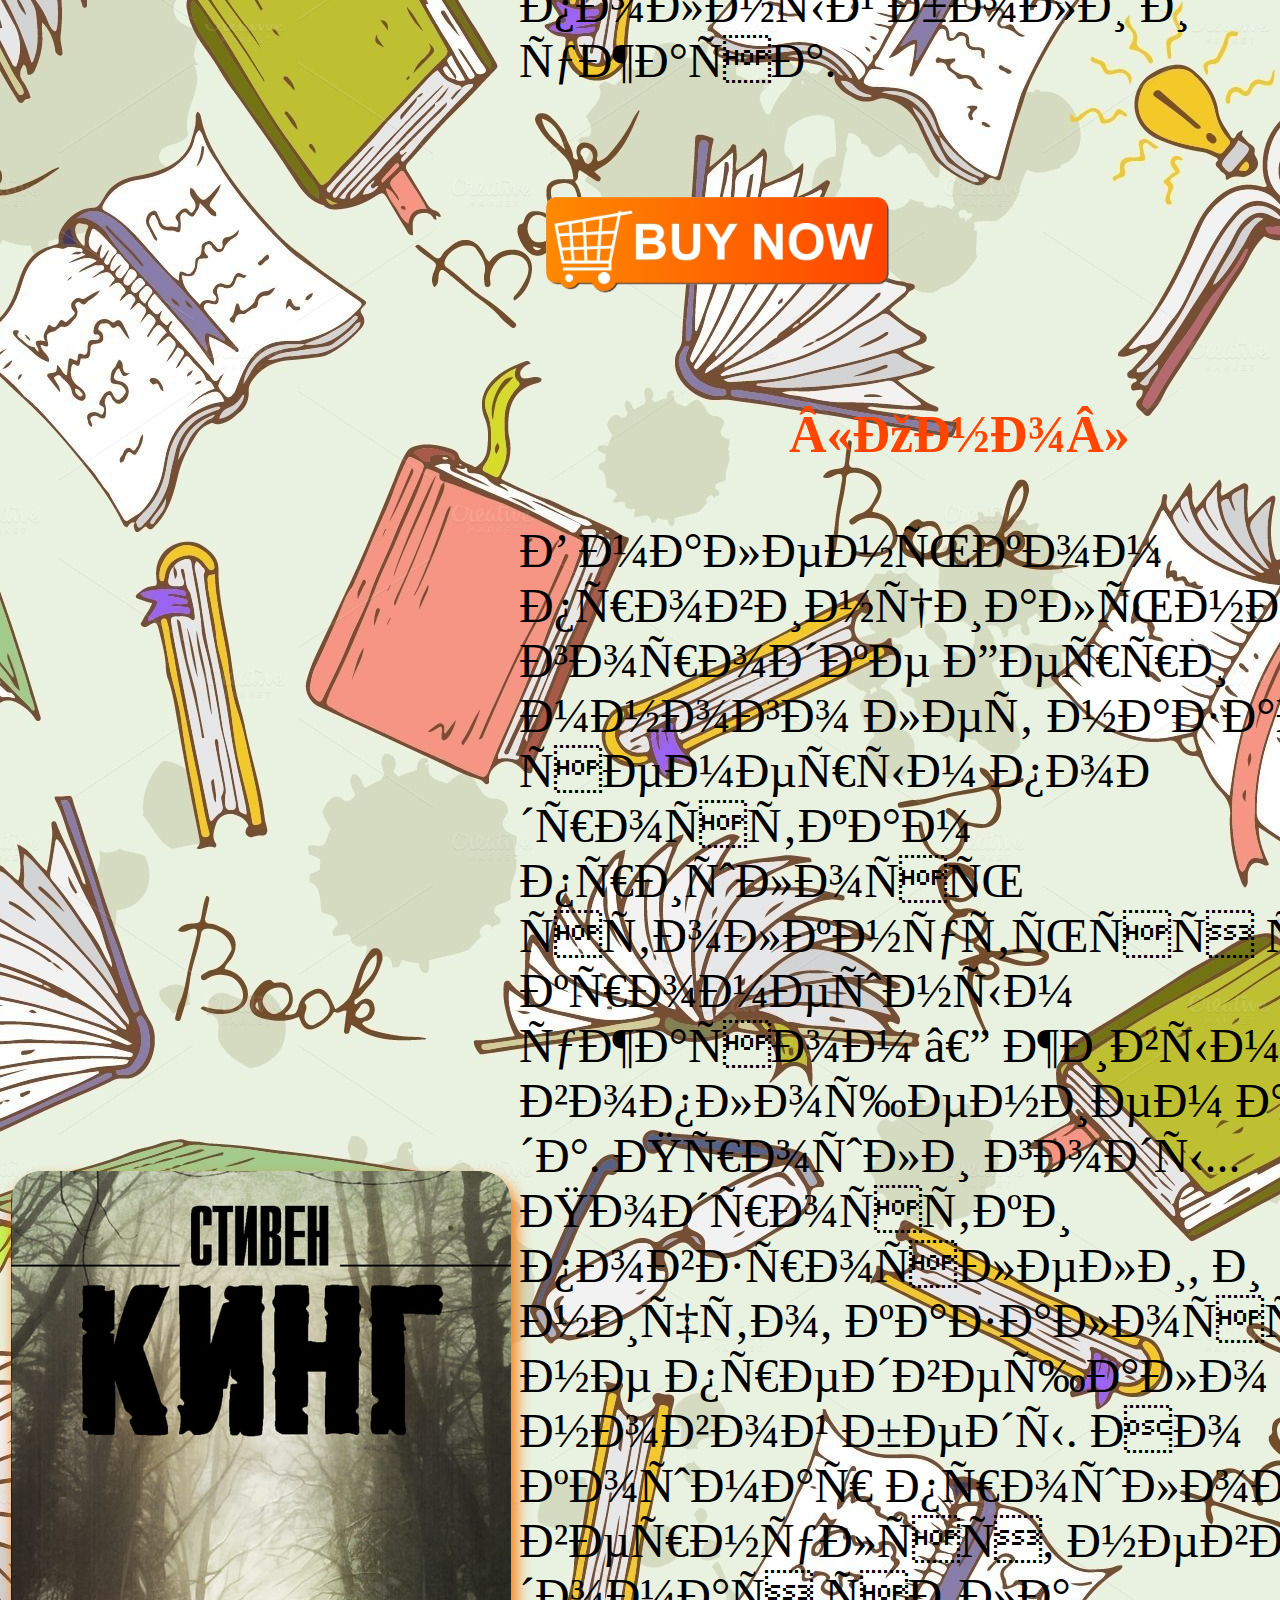
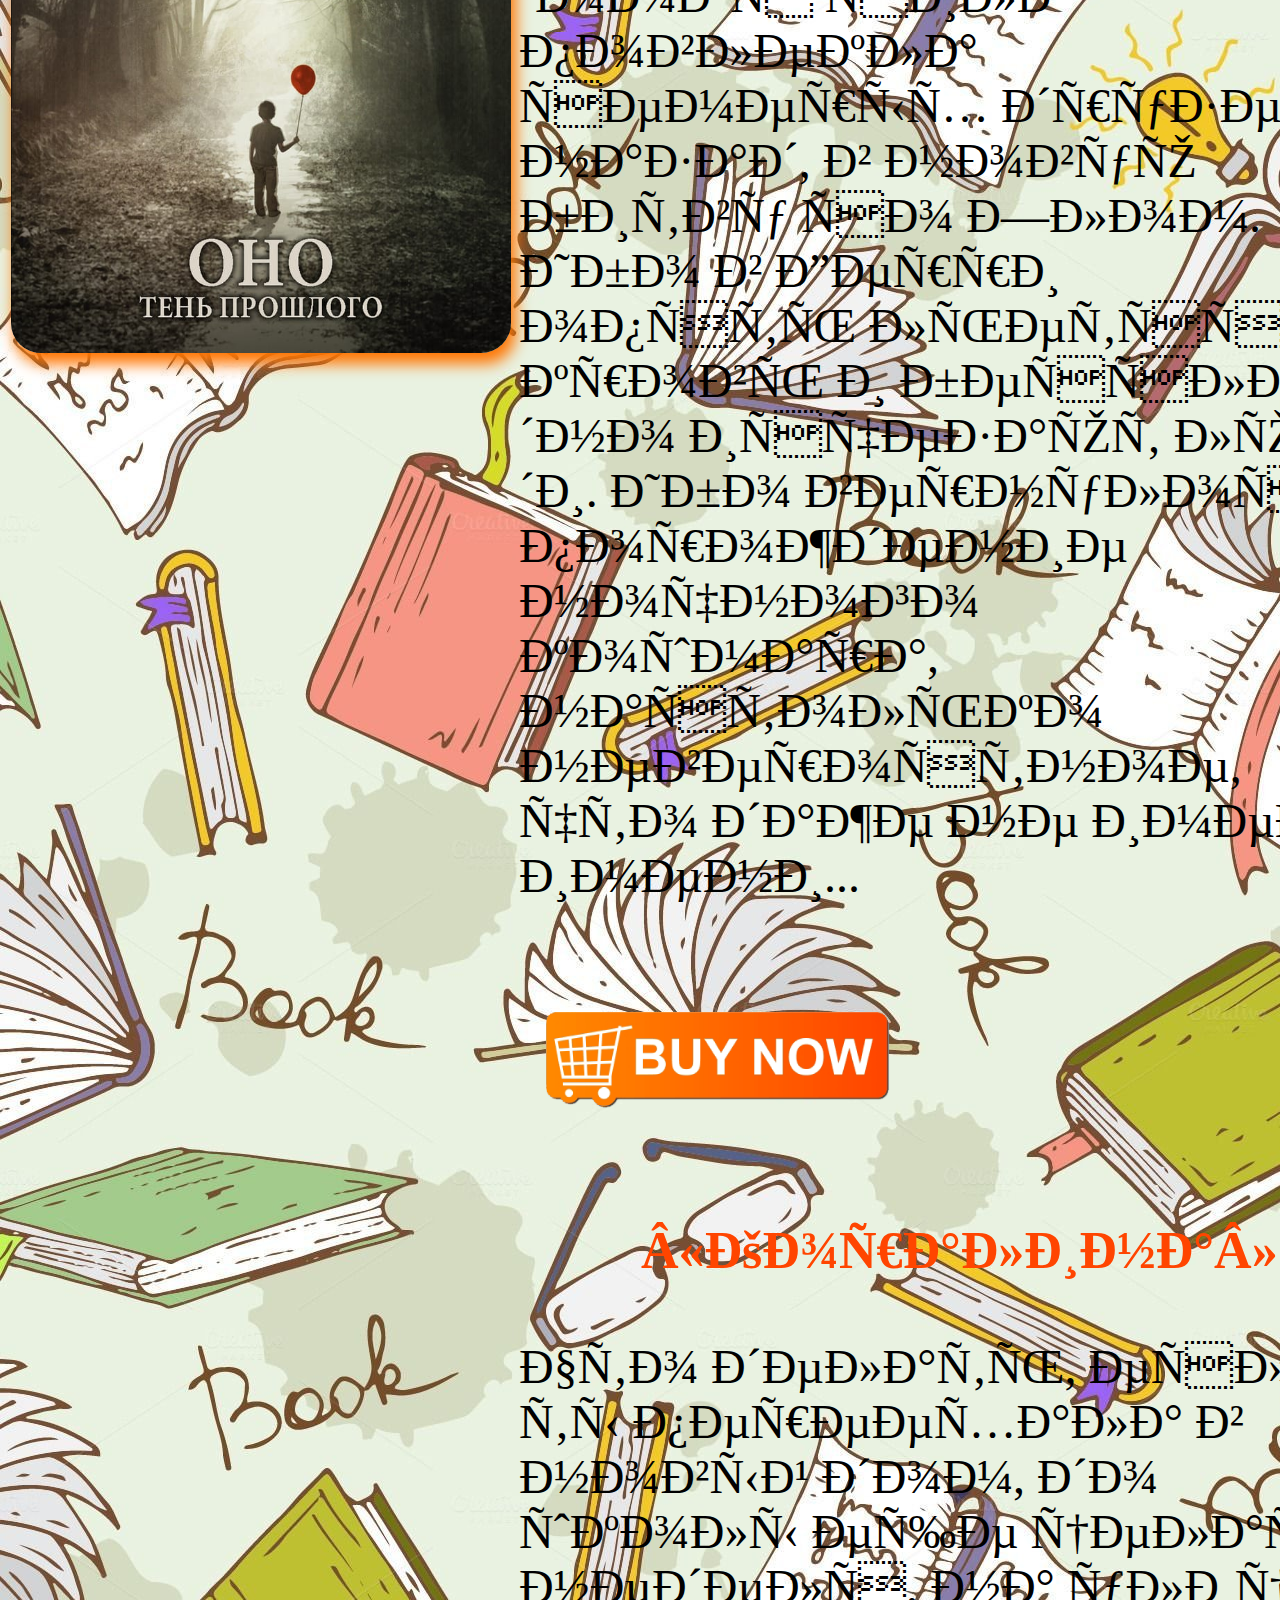
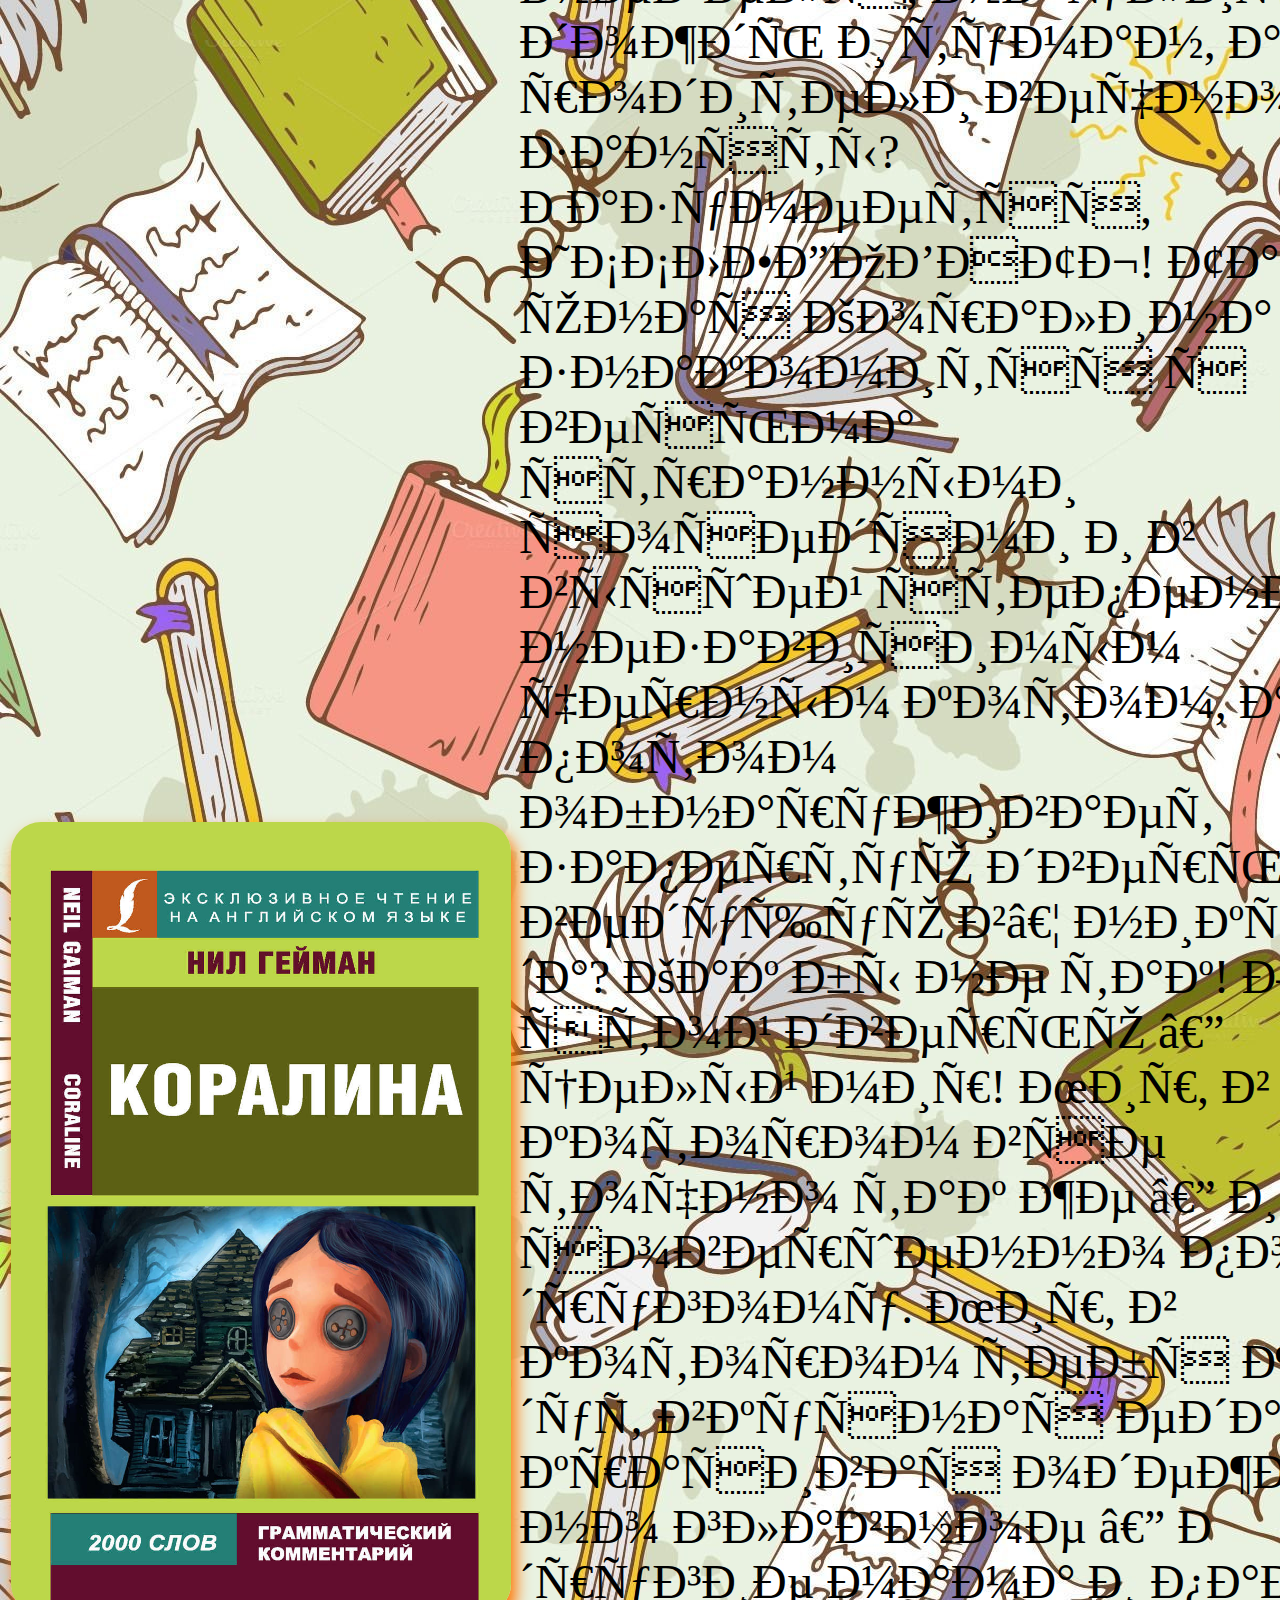
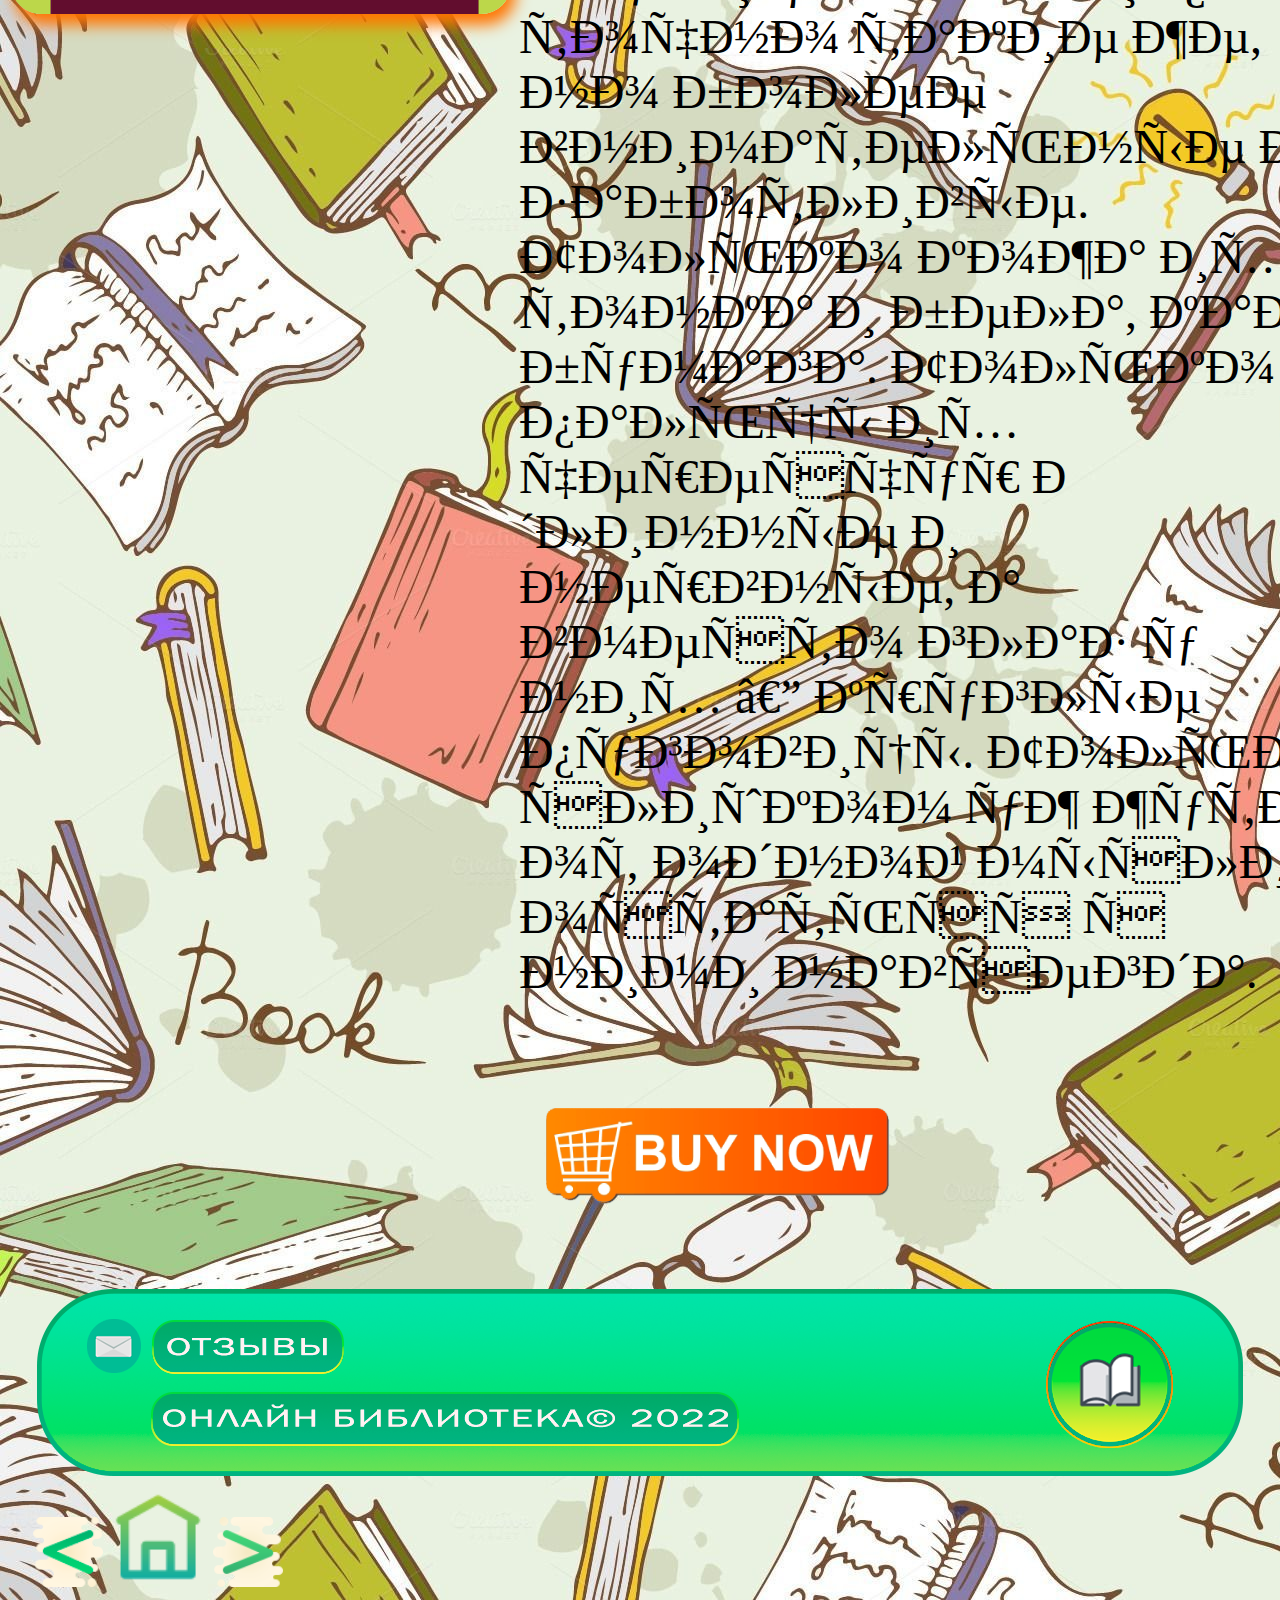
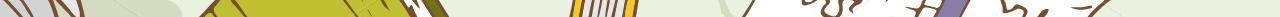
<file: xor.html>
<!DOCTYPE html>
<html lang="en">
<head>
    <meta charset="UFT-8">
    <link rel="icon" href="logo2.ico" type="image/x-icon">

    <meta name="viewport" content="width=device-width, initial-scale=1">
<title>Библиотека</title>
<link rel="stylesheet" href="xor.css">
</head>

<body>
<div class="container">
<div class="wrapper">



<div class="header"></divclass>
    <td>
        <center><img src="xor.png" class="img3"></center>
    </td>

    <br>

<div class="search">

    <input type="text" class="searchText" placeholder="Поиск...">
    <a class="searchBtn">
        <i class="fas fa-search"></i>
    </a>
</div>
   

<br>
<br>


</style>
<body>

<table border="0" width=100%>
<tr>
<td> <br> <img src="x1.jpg" class="img4" width="500"> <br> <td>
<td valign="top"> <br> <h1> <font color="#FF4500">«Зелёная миля» </font></h1>
<br> <font size="250"> Стивен Кинг приглашает читателей в жуткий мир тюремного блока смертников, откуда уходят, чтобы не вернуться, приоткрывает дверь последнего пристанища тех, кто преступил не только человеческий, но и Божий закон. По эту сторону электрического стула нет более смертоносного местечка! Ничто из того, что вы читали раньше, не сравнится с самым дерзким из ужасных опытов Стивена Кинга - с историей, что начинается на Дороге Смерти и уходит в глубины самых чудовищных тайн человеческой души.
<br><br>
    <a  href="https://book24.ru/product/zelenaya-milya-1589084/?etext=2202.enukAy4SFUC3x8DY3ZUTjwNDh5xLaBRTcN4SD7aFTTAwMzrUJMsxu224EMlAI3GecGNhenVicGRhZXhxdWV3cw.a54f1a54b8857f231c2f9f4f126ad0b4527b6349&yclid=6198815999835300869&utm_source=yandex&utm_medium=cpc&utm_campaign=s%3Aall_t%3Amaster-prod_n%3Aall-prods_geo%3Arf_m%3Acpo380&utm_content=12845684301&utm_term=ST%3Asearch%7CS%3Anone%7CAP%3Ano%7CPT%3Apremium%7CP%3A1%7CDT%3Adesktop%7CRI%3A2%7CRN%3AСанкт-Петербург%7CCI%3A72604962%7CGI%3A4866724070%7CPI%3A2285323%7CAI%3A12845684301%7CKW%3A"><img src="pay.png"  alt="Купить" height="200px" align="center"></a>

</font>

<br> </td>



</tr>


<tr>
<td> <br> <img src="x2.jpg" class="img4" width="500"> <br> <td>
<td valign="top"> <br> <h1> <font color="#FF4500">«Мизери»</font> </h1>
<br> <font size="250"> Может ли спасение от верной гибели обернуться таким кошмаром, что даже смерть покажется милосердным даром судьбы? Может. Ибо это произошло с Полом Шелдоном, автором бесконечного сериала книг о злоключениях Мизери. Раненый писатель оказался в руках Энни Уилкс – женщины, потерявшей рассудок на почве его романов. Уединенный домик одержимой бесами фурии превратился в камеру пыток, а существование Пола – в ад, полный боли и ужаса.
<br><br>
 <a  href="https://book24.ru/product/mizeri-189718/?etext=2202._tt1v4zTPdwSWM3KCI-__WXio59FeJzeZVboZP7vHllzZ3p0aXRqYm9sa2V6cGh3.8557c03f240d4626f2300cd82f751bc4ea2dc8e4&yclid=6198836200924579870&utm_source=yandex&utm_medium=cpc&utm_campaign=s%3Aall_t%3Amaster-prod_n%3Aall-prods_geo%3Arf_m%3Acpo380&utm_content=12939086195&utm_term=ST%3Asearch%7CS%3Anone%7CAP%3Ano%7CPT%3Aother%7CP%3A1%7CDT%3Adesktop%7CRI%3A2%7CRN%3AСанкт-Петербург%7CCI%3A72604962%7CGI%3A4866724070%7CPI%3A2285323%7CAI%3A12939086195%7CKW%3A"><img src="pay.png"  alt="Купить" height="200px" align="center"></a>

  </font>

  <br> </td>
</tr>

<tr>
<td> <br> <img src="x3.jpg" class="img4" width="500"> <br> <td>
<td valign="top"> <br> <h1> <font color="#FF4500">«Оно»</font> </h1>
<br> <font size="250">В маленьком провинциальном городке Дерри много лет назад семерым подросткам пришлось столкнуться с кромешным ужасом — живым воплощением ада. Прошли годы... Подростки повзрослели, и ничто, казалось, не предвещало новой беды. Но кошмар прошлого вернулся, неведомая сила повлекла семерых друзей назад, в новую битву со Злом. Ибо в Дерри опять льется кровь и бесследно исчезают люди. Ибо вернулось порождение ночного кошмара, настолько невероятное, что даже не имеет имени...
<br><br>
<a  href="https://www.chitai-gorod.ru/catalog/book/1206665/"><img src="pay.png"  alt="Купить" height="200px" align="center"></a>

</font>
<br> </td>
</tr>


<tr>
<td> <br> <img src="x4.jpg" class="img4" width="500"> <br> <td>
<td valign="top"> <br> <h1> <font color="#FF4500">«Коралина»</font> </h1>
<br> <font size="250">Что делать, если ты переехала в новый дом, до школы еще целая неделя, на улице дождь и туман, а родители вечно заняты? Разумеется, ИССЛЕДОВАТЬ! Так юная Коралина знакомится с весьма странными соседями и в высшей степени независимым черным котом, а потом обнаруживает запертую дверь, ведущую в… никуда? Как бы не так! За этой дверью — целый мир! Мир, в котором все точно так же — и совершенно по-другому. Мир, в котором тебя ждут вкусная еда и красивая одежда, но главное — другие мама и папа: точно такие же, но более внимательные и заботливые. Только кожа их тонка и бела, как бумага. Только пальцы их чересчур длинные и нервные, а вместо глаз у них — круглые пуговицы. Только слишком уж жутко от одной мысли остаться с ними навсегда.
<br><br>
<a  href="https://book24.ru/product/koralina-s-illyustratsi"><img src="pay.png"  alt="Купить" height="200px" align="center"></a>
</font>
<br> </td>
</tr>


</table>

<div class="footer"></divclass>
    <td>
        <center><a  href="file:///C:/Users/sereg/OneDrive/Рабочий%20стол/sait1.3/sait/sait/otzv.html"><img src="foter2png.png" class="img3"></center></a>
    </td>


<td>
<a  href="prik.html"><img src="naz.png" height="70px"></center></a>
</td>


<a  href="index.html"><img src="home.png" height="100px"></center></a>


<td>
<a  href="roman.html"><img src="vper.png" height="70px"></center></a>
</td>

</body>
</html>
</file>
<file: master.css>
.news{
    display: grid;
    grid-template-columns: repeat(auto-fit, minmax(200px, 1fr));
    column-gap: 15px;
    row-gap: 15px;
    min-height: 50vh;
}
 body{

    background:url("fon.jpg");
 }
            
   
   


    .search {

        display: flex;
        background: #2b9b0b;
        width: 100%;
        height: 40px;
        color: rgb(255, 255, 255);
        border-radius: 40px;
        padding: 10px;
        margin-bottom: 10px;
        box-shadow: rgb(255, 117, 0) 4px 10px 15px 1px;
    }

    .searchBtn {

        width: 40px;
        height: 40px;
        border-radius: 50px;
        background: rgb(30, 66, 14);
        display: flex;

        justify-content: center;
        align-content: center;
        transition:0.4s ;
        color: #ffffff;
        cursor: pointer;
    }

    .searchBtn >i {

        font-size: 30px;
    }
    .search:hover > .searchText{

        width: 240px;
        padding: 0 6px;
    }
    .searchText {

        border: none;
        background: #d2ffc8;
        outline: none;
        padding: 0;
        border-radius:30px;
        color: #fdfdfd;
        font-size: 16px;
        transition:0.4s ;
        line-height: 40px;
        width: 0;
        font-weight: bold;
    }

    .search:hover > .searchBtn {

        background: #d2ffc8;
        color: #ffffff;
    }

    .search:hover > .searchBtn:hover {

        background: rgb(30, 66, 14);

    }


h1 {
        color: #FF4500;
        font-size:250%;
        font-weight:900;
        font-family:"Century Gothic";
        text-align: center;
        }



.header{

}

    .footer{


    }

.container {
   margin: 0 auto;
   width: 100%;
   max-width: 1900px;
   padding: 0 15px;
   flex-direction:row-reverse;
   justify-content: space-between;
}

.wrapper {
    max-width: 90%;
    margin-left: auto;
    margin-right: auto;
}

@media (min-width: 1170px) {
    .wrapper {
        max-width: 1170px;
    }
}






	@media(min-width: 600px){
	.grid{
    display: grid;
    grid-template-columns:  200px minmax(200px, 1fr);
    grid-template-areas: "content1 content2";}  
}
	@media(max-width: 600px){
    .grid{
   display: grid;
   grid-template-rows: auto auto;
   grid-template-areas: "content2" "content1";}
}
	.element1{
    grid-area: content1;
}
	.element2{
    grid-area: content2;
}

/*Оформление элементов*/
	header{
    padding: 10px; 
    margin: 15px;   
    box-shadow: rgb(255, 117, 0) 4px 10px 15px 1px;
}
	h1{
    text-align: center;
}
	.news1, .news2, .news3, .news4, .news5, .news6, .news7 {
        border-radius: 10px;
        background: #9d2a2a;
        border: rgb(154, 218, 117) solid 3px;
        box-shadow: rgb(255, 117, 0) 4px 10px 15px 1px;
    }


.news6, .news7
{
    border-radius: 10px;
    border: darkgreen solid 2px;
    padding: 5px;
    width:10vw;
}

	footer{

    padding: 10px;
    margin: 15px;
    box-shadow: rgba(234, 114, 18, 0.91) 4px 10px 15px 1px;
}

.img2 {
	width:100%;
	height:100%;
	border-radius:10px;
}
.img1 {
	width:20%;
	height:20%;
}
.img3 {
	width:100%;
	height:100%;
	border-radius:10px;
}
</file>
<file: detectiv.css>
.news{
    display: grid;
    grid-template-columns: repeat(auto-fit, minmax(200px, 1fr));
    column-gap: 15px;
    row-gap: 15px;
    min-height: 50vh;
}
 body{

    background:url("fon.jpg");
    color: black;
        font-size: 1.3em;
 }
            
   .container {
   margin: 0 auto;
   width: 100%;
   max-width: 1900px;
   padding: 0 15px;
   flex-direction:row-reverse;
   justify-content: space-between;
}

.wrapper {
    max-width: 90%;
    margin-left: auto;
    margin-right: auto;
}

h4 {
	font-size: 25px;
}

@media (min-width: 1170px) {
    .wrapper {
        max-width: 1170px;
    }
}

   


    .search {

        display: flex;
        background: #2b9b0b;
        width: 100%;
        height: 40px;
        color: rgb(255, 255, 255);
        border-radius: 40px;
        padding: 10px;
        margin-bottom: 10px;
        box-shadow: rgb(255, 117, 0) 4px 10px 15px 1px;
    }

    .searchBtn {

        width: 40px;
        height: 40px;
        border-radius: 50px;
        background: rgb(30, 66, 14);
        display: flex;

        justify-content: center;
        align-content: center;
        transition:0.4s ;
        color: #ffffff;
        cursor: pointer;
    }

    .searchBtn >i {

        font-size: 30px;
    }
    .search:hover > .searchText{

        width: 240px;
        padding: 0 6px;
    }
    .searchText {

        border: none;
        background: #d2ffc8;
        outline: none;
        padding: 0;
        border-radius:30px;
        color: #fdfdfd;
        font-size: 16px;
        transition:0.4s ;
        line-height: 40px;
        width: 0;
        font-weight: bold;
    }

    .search:hover > .searchBtn {

        background: #d2ffc8;
        color: #ffffff;
    }

    .search:hover > .searchBtn:hover {

        background: rgb(30, 66, 14);


    }



h1 {
        color: #FF4500;
        font-size:250%;
        font-weight:900;
        font-family:"Century Gothic";
        text-align: center;
        }
    
  

    .img4 {
        border-radius: 30px;
        box-shadow: rgb(255, 117, 0) 4px 10px 15px 1px;
    }







    #intro {
        font-size: 1.5em;
            }
    .colorful {
        color:blue;
        }
#menu {
        margin: 0;
        padding: 0;
        list-style-type: none;
        width: 100%;

      }
      #menu li {
        border-left: 10px solid #6495ed;
        border-bottom: 1px solid #6495ed;
    float:left;
    margin-right:20px;
    width: 100%
      }
      #menu a {
        background-color: #f2e8c9;
        color: #black;
        padding: 30px;
        text-decoration: none;
        font-weight: bold;
        border-left: 5px solid #FCC7C3;
        display: block;
    width: 100%



}

@media(min-width: 801px){
	.grid{
    display: grid;
    grid-template-columns:  200px minmax(200px, 1fr);
    grid-template-areas: "content1 content2";} 

.img1 {
	width:10vw;
	height:10vw;

}
.img3 {
	width:10vw;
	height:10vw;
}

}


@media(max-width: 800px){
    .grid{
   display: grid;
   grid-template-rows: auto auto;
   grid-template-areas: "content2" "content1";
}

img {
	width:35vw;
	height:35vw;
}

.img1 {
	width:6vw;
	height:6vw;

}
h1 
{
font-size:20px;
}


.img3 {
	width:10vw;
	height:10vw;
}

h4 {
	font-size: 10px;
}


	.element1{
    grid-area: content1;
}
	.element2{
    grid-area: content2;
}
 }










/*Сетка для footer и header*/
	@media(min-width: 600px){
	.grid{
    display: grid;
    grid-template-columns:  200px minmax(200px, 1fr);
    grid-template-areas: "content1 content2";}  
}
	@media(max-width: 600px){
    .grid{
   display: grid;
   grid-template-rows: auto auto;
   grid-template-areas: "content2" "content1";}
}
	.element1{
    grid-area: content1;
}
	.element2{
    grid-area: content2;
}

/*Оформление элементов*/
	header{
    padding: 10px; 
    margin: 15px;   
    box-shadow: rgb(255, 117, 0) 4px 10px 15px 1px;
}
	.h1{
    text-align: center;
}
	

	.footer{

    padding: 10px;
    margin: 15px;
    
}

.img2 {
	width:100%;
	height:100%;
	border-radius:10px;
}
</file>
<file: prik.css>
.news{
    display: grid;
    grid-template-columns: repeat(auto-fit, minmax(200px, 1fr));
    column-gap: 15px;
    row-gap: 15px;
    min-height: 50vh;
}
 body{

    background:url("fon.jpg");
    color: black;
        font-size: 1.3em;
 }
            
   
   


    .search {

        display: flex;
        background: #2b9b0b;
        width: 100%;
        height: 40px;
        color: rgb(255, 255, 255);
        border-radius: 40px;
        padding: 10px;
        margin-bottom: 10px;
        box-shadow: rgb(255, 117, 0) 4px 10px 15px 1px;
    }

    .searchBtn {

        width: 40px;
        height: 40px;
        border-radius: 50px;
        background: rgb(30, 66, 14);
        display: flex;

        justify-content: center;
        align-content: center;
        transition:0.4s ;
        color: #ffffff;
        cursor: pointer;
    }

    .searchBtn >i {

        font-size: 30px;
    }
    .search:hover > .searchText{

        width: 240px;
        padding: 0 6px;
    }
    .searchText {

        border: none;
        background: #d2ffc8;
        outline: none;
        padding: 0;
        border-radius:30px;
        color: #fdfdfd;
        font-size: 16px;
        transition:0.4s ;
        line-height: 40px;
        width: 0;
        font-weight: bold;
    }

    .search:hover > .searchBtn {

        background: #d2ffc8;
        color: #ffffff;
    }

    .search:hover > .searchBtn:hover {

        background: rgb(30, 66, 14);


    }



h1 {
        color: #FF4500;
        font-size:250%;
        font-weight:900;
        font-family:"Century Gothic";
        text-align: center;
        }
    
  

    .img4 {
        border-radius: 30px;
        box-shadow: rgb(255, 117, 0) 4px 10px 15px 1px;
    }







    #intro {
        font-size: 1.5em;
            }
    .colorful {
        color:blue;
        }
#menu {
        margin: 0;
        padding: 0;
        list-style-type: none;
        width: 100%;

      }
      #menu li {
        border-left: 10px solid #6495ed;
        border-bottom: 1px solid #6495ed;
    float:left;
    margin-right:20px;
    width: 100%
      }
      #menu a {
        background-color: #f2e8c9;
        color: #black;
        padding: 30px;
        text-decoration: none;
        font-weight: bold;
        border-left: 5px solid #FCC7C3;
        display: block;
    width: 100%



}













/*Сетка для footer и header*/
    @media(min-width: 600px){
    .grid{
    display: grid;
    grid-template-columns:  200px minmax(200px, 1fr);
    grid-template-areas: "content1 content2";}  
}
    @media(max-width: 600px){
    .grid{
   display: grid;
   grid-template-rows: auto auto;
   grid-template-areas: "content2" "content1";}
}
    .element1{
    grid-area: content1;
}
    .element2{
    grid-area: content2;
}

/*Оформление элементов*/
    header{
    padding: 10px; 
    margin: 15px;   
    box-shadow: rgb(255, 117, 0) 4px 10px 15px 1px;
}
    .h1{
    text-align: center;
}
    

    .footer{

    padding: 10px;
    margin: 15px;
    
}

.img2 {
    width:100%;
    height:100%;
    border-radius:10px;
}
.img1 {
    width:20%;
    height:20%;
}
.img3 {
    width:100%;
    height:100%;
    border-radius:10px;
}
</file>
<file: roman.css>
.news{
    display: grid;
    grid-template-columns: repeat(auto-fit, minmax(200px, 1fr));
    column-gap: 15px;
    row-gap: 15px;
    min-height: 50vh;
}
 body{

    background:url("fon.jpg");
    color: black;
        font-size: 1.3em;
 }
            
   
   


    .search {

        display: flex;
        background: #2b9b0b;
        width: 100%;
        height: 40px;
        color: rgb(255, 255, 255);
        border-radius: 40px;
        padding: 10px;
        margin-bottom: 10px;
        box-shadow: rgb(255, 117, 0) 4px 10px 15px 1px;
    }

    .searchBtn {

        width: 40px;
        height: 40px;
        border-radius: 50px;
        background: rgb(30, 66, 14);
        display: flex;

        justify-content: center;
        align-content: center;
        transition:0.4s ;
        color: #ffffff;
        cursor: pointer;
    }

    .searchBtn >i {

        font-size: 30px;
    }
    .search:hover > .searchText{

        width: 240px;
        padding: 0 6px;
    }
    .searchText {

        border: none;
        background: #d2ffc8;
        outline: none;
        padding: 0;
        border-radius:30px;
        color: #fdfdfd;
        font-size: 16px;
        transition:0.4s ;
        line-height: 40px;
        width: 0;
        font-weight: bold;
    }

    .search:hover > .searchBtn {

        background: #d2ffc8;
        color: #ffffff;
    }

    .search:hover > .searchBtn:hover {

        background: rgb(30, 66, 14);


    }



h1 {
        color: #FF4500;
        font-size:250%;
        font-weight:900;
        font-family:"Century Gothic";
        text-align: center;
        }
    
  

    .img4 {
        border-radius: 30px;
        box-shadow: rgb(255, 117, 0) 4px 10px 15px 1px;
    }







    #intro {
        font-size: 1.5em;
            }
    .colorful {
        color:blue;
        }
#menu {
        margin: 0;
        padding: 0;
        list-style-type: none;
        width: 100%;

      }
      #menu li {
        border-left: 10px solid #6495ed;
        border-bottom: 1px solid #6495ed;
    float:left;
    margin-right:20px;
    width: 100%
      }
      #menu a {
        background-color: #f2e8c9;
        color: #black;
        padding: 30px;
        text-decoration: none;
        font-weight: bold;
        border-left: 5px solid #FCC7C3;
        display: block;
    width: 100%



}













/*Сетка для footer и header*/
    @media(min-width: 600px){
    .grid{
    display: grid;
    grid-template-columns:  200px minmax(200px, 1fr);
    grid-template-areas: "content1 content2";}  
}
    @media(max-width: 600px){
    .grid{
   display: grid;
   grid-template-rows: auto auto;
   grid-template-areas: "content2" "content1";}
}
    .element1{
    grid-area: content1;
}
    .element2{
    grid-area: content2;
}

/*Оформление элементов*/
    header{
    padding: 10px; 
    margin: 15px;   
    box-shadow: rgb(255, 117, 0) 4px 10px 15px 1px;
}
    .h1{
    text-align: center;
}
    

    .footer{

    padding: 10px;
    margin: 15px;
    
}

.img2 {
    width:100%;
    height:100%;
    border-radius:10px;
}
.img1 {
    width:20%;
    height:20%;
}
.img3 {
    width:100%;
    height:100%;
    border-radius:10px;
}
</file>
<file: xor.css>
.news{
    display: grid;
    grid-template-columns: repeat(auto-fit, minmax(200px, 1fr));
    column-gap: 15px;
    row-gap: 15px;
    min-height: 50vh;
}
 body{

    background:url("fon.jpg");
    color: black;
        font-size: 1.3em;
 }
            
   
   


    .search {

        display: flex;
        background: #2b9b0b;
        width: 100%;
        height: 40px;
        color: rgb(255, 255, 255);
        border-radius: 40px;
        padding: 10px;
        margin-bottom: 10px;
        box-shadow: rgb(255, 117, 0) 4px 10px 15px 1px;
    }

    .searchBtn {

        width: 40px;
        height: 40px;
        border-radius: 50px;
        background: rgb(30, 66, 14);
        display: flex;

        justify-content: center;
        align-content: center;
        transition:0.4s ;
        color: #ffffff;
        cursor: pointer;
    }

    .searchBtn >i {

        font-size: 30px;
    }
    .search:hover > .searchText{

        width: 240px;
        padding: 0 6px;
    }
    .searchText {

        border: none;
        background: #d2ffc8;
        outline: none;
        padding: 0;
        border-radius:30px;
        color: #fdfdfd;
        font-size: 16px;
        transition:0.4s ;
        line-height: 40px;
        width: 0;
        font-weight: bold;
    }

    .search:hover > .searchBtn {

        background: #d2ffc8;
        color: #ffffff;
    }

    .search:hover > .searchBtn:hover {

        background: rgb(30, 66, 14);


    }



h1 {
        color: #FF4500;
        font-size:250%;
        font-weight:900;
        font-family:"Century Gothic";
        text-align: center;
        }
    
  

    .img4 {
        border-radius: 30px;
        box-shadow: rgb(255, 117, 0) 4px 10px 15px 1px;
    }







    #intro {
        font-size: 1.5em;
            }
    .colorful {
        color:blue;
        }
#menu {
        margin: 0;
        padding: 0;
        list-style-type: none;
        width: 100%;

      }
      #menu li {
        border-left: 10px solid #6495ed;
        border-bottom: 1px solid #6495ed;
    float:left;
    margin-right:20px;
    width: 100%
      }
      #menu a {
        background-color: #f2e8c9;
        color: #black;
        padding: 30px;
        text-decoration: none;
        font-weight: bold;
        border-left: 5px solid #FCC7C3;
        display: block;
    width: 100%



}













/*Сетка для footer и header*/
    @media(min-width: 600px){
    .grid{
    display: grid;
    grid-template-columns:  200px minmax(200px, 1fr);
    grid-template-areas: "content1 content2";}  
}
    @media(max-width: 600px){
    .grid{
   display: grid;
   grid-template-rows: auto auto;
   grid-template-areas: "content2" "content1";}
}
    .element1{
    grid-area: content1;
}
    .element2{
    grid-area: content2;
}

/*Оформление элементов*/
    header{
    padding: 10px; 
    margin: 15px;   
    box-shadow: rgb(255, 117, 0) 4px 10px 15px 1px;
}
    .h1{
    text-align: center;
}
    

    .footer{

    padding: 10px;
    margin: 15px;
    
}

.img2 {
    width:100%;
    height:100%;
    border-radius:10px;
}
.img1 {
    width:20%;
    height:20%;
}
.img3 {
    width:100%;
    height:100%;
    border-radius:10px;
}
</file>
